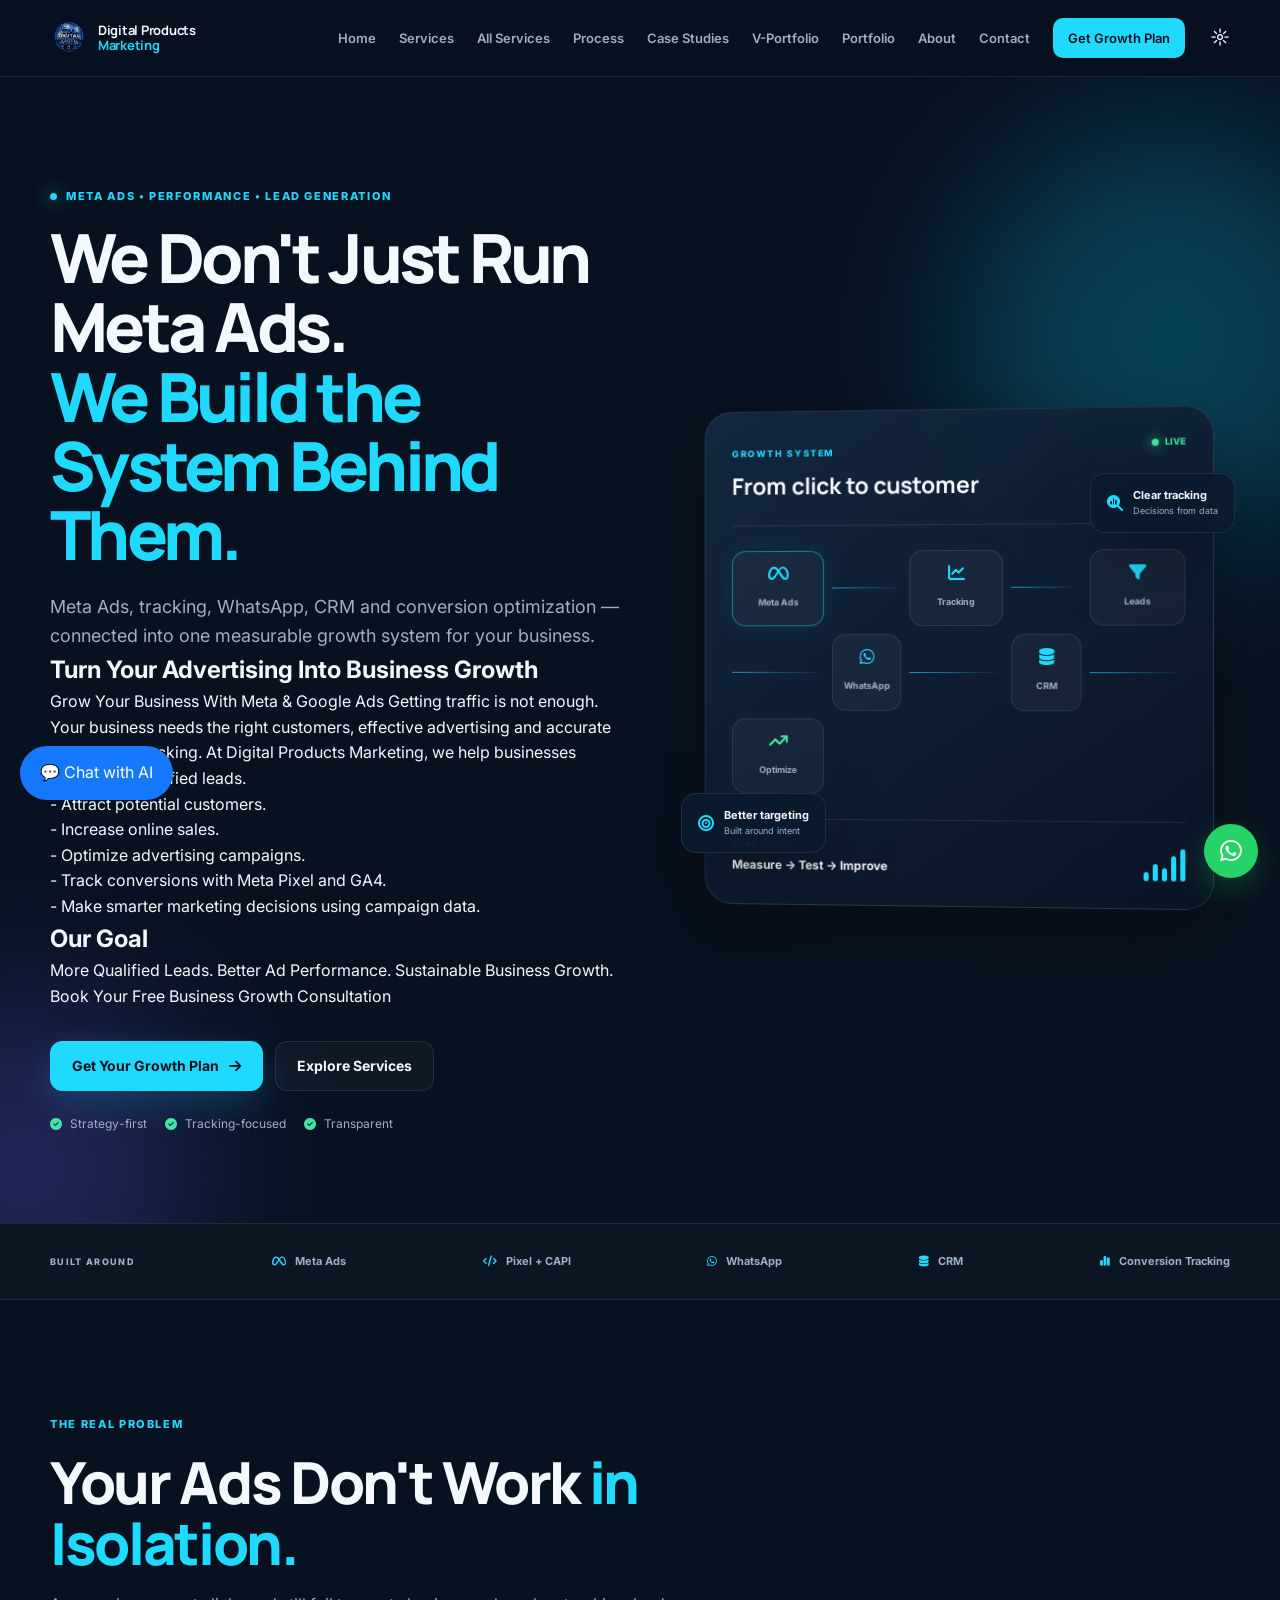
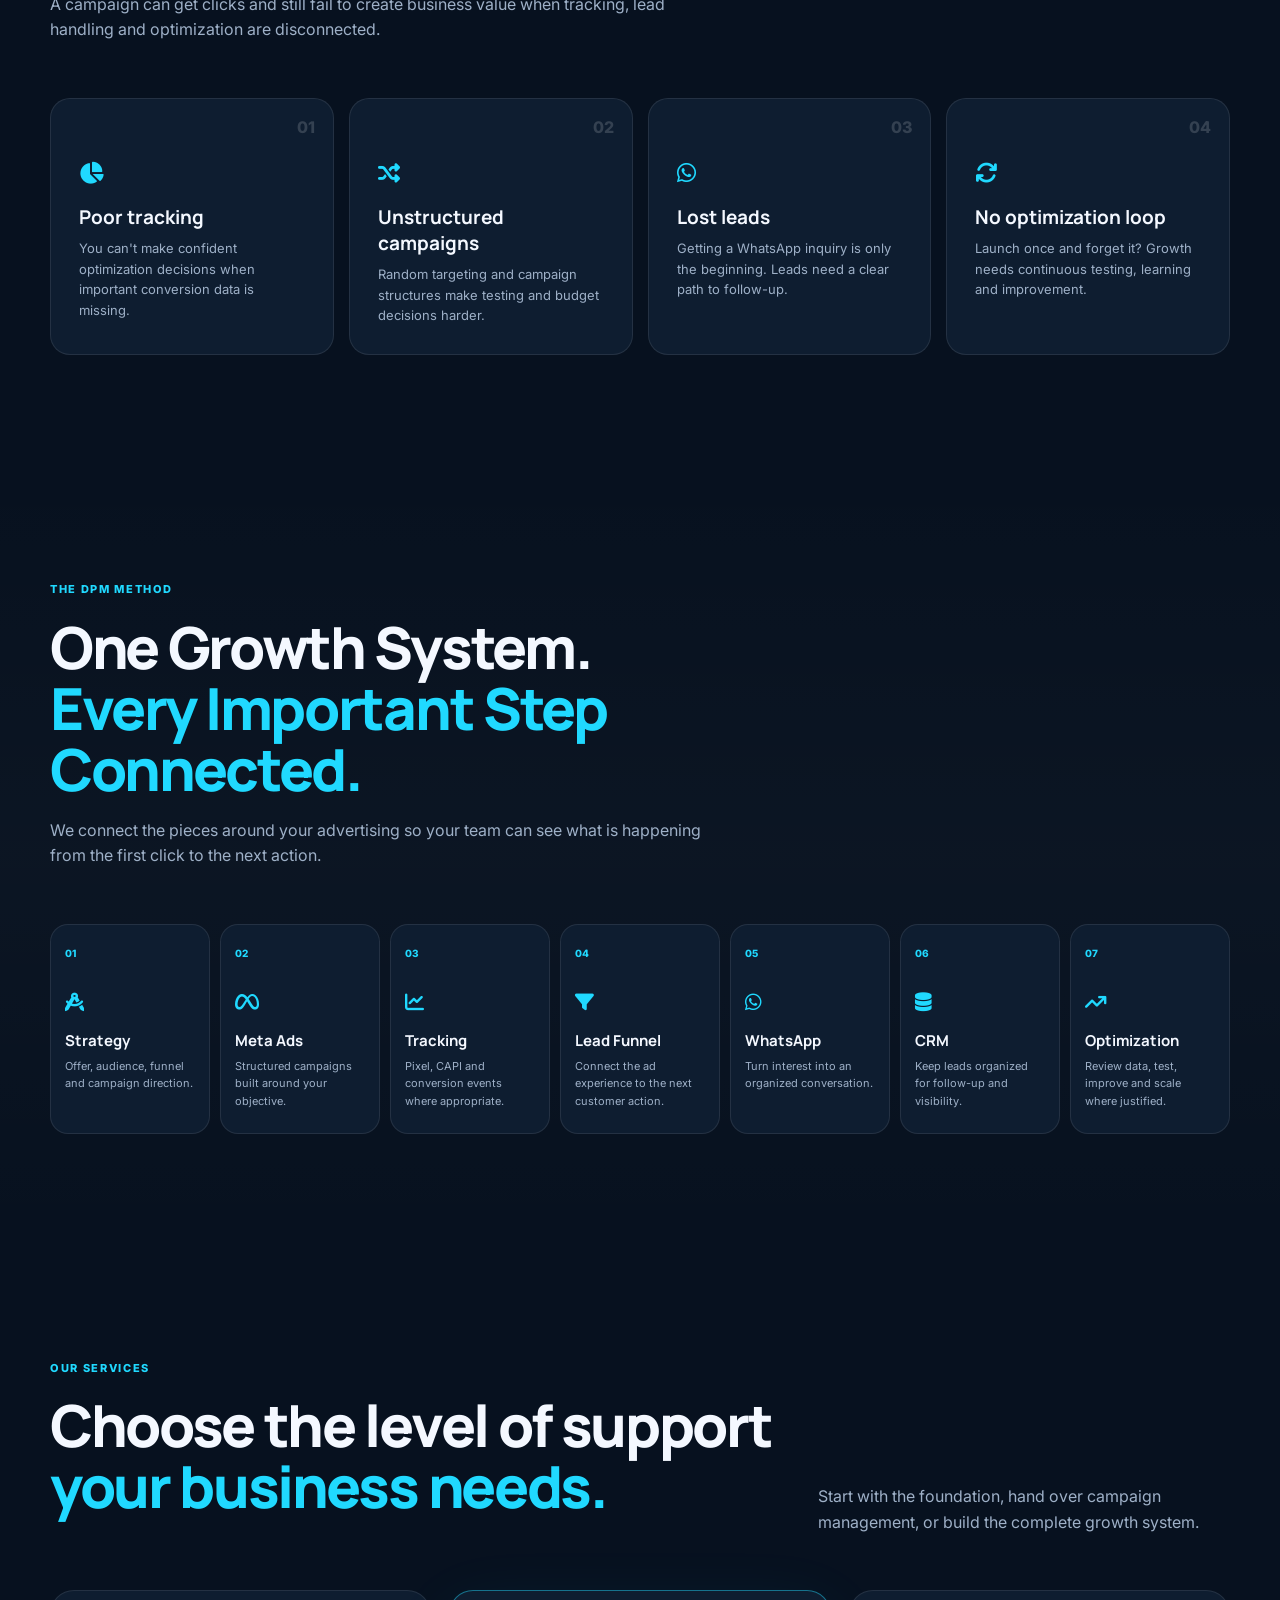
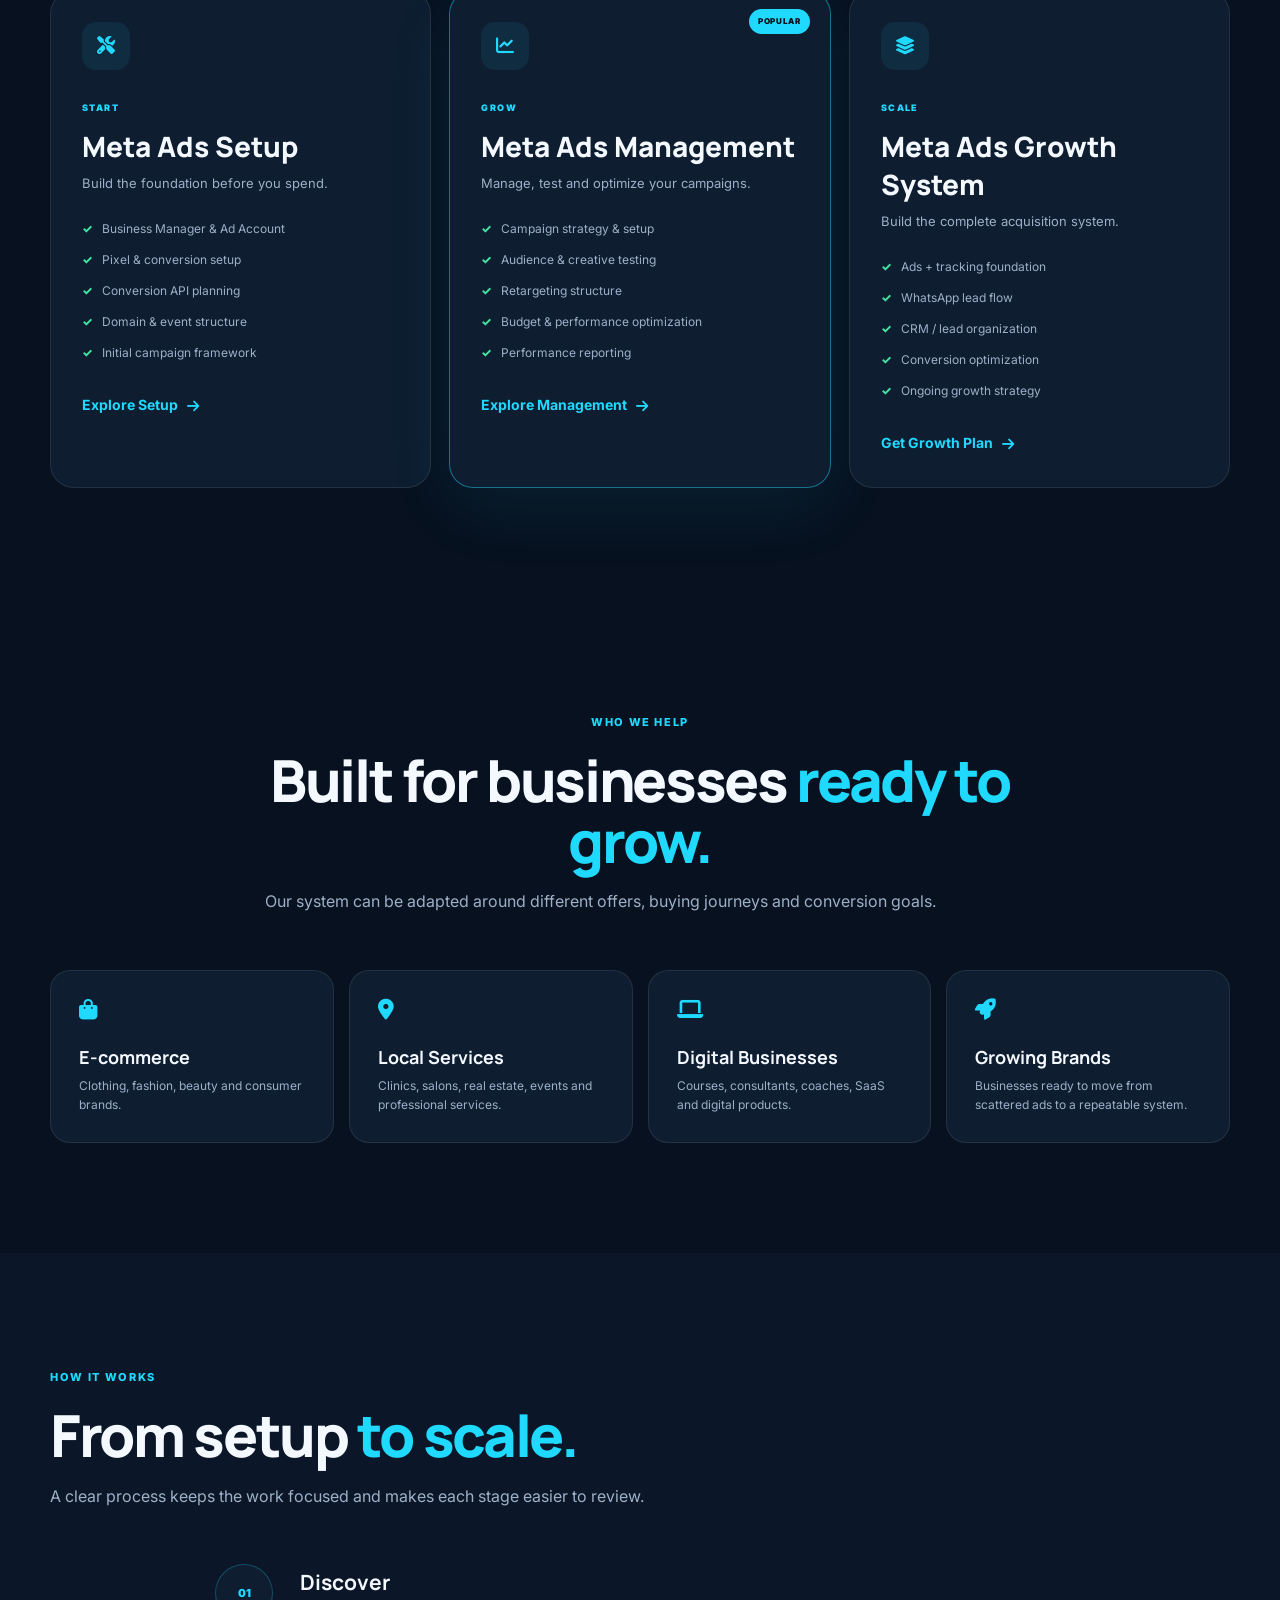
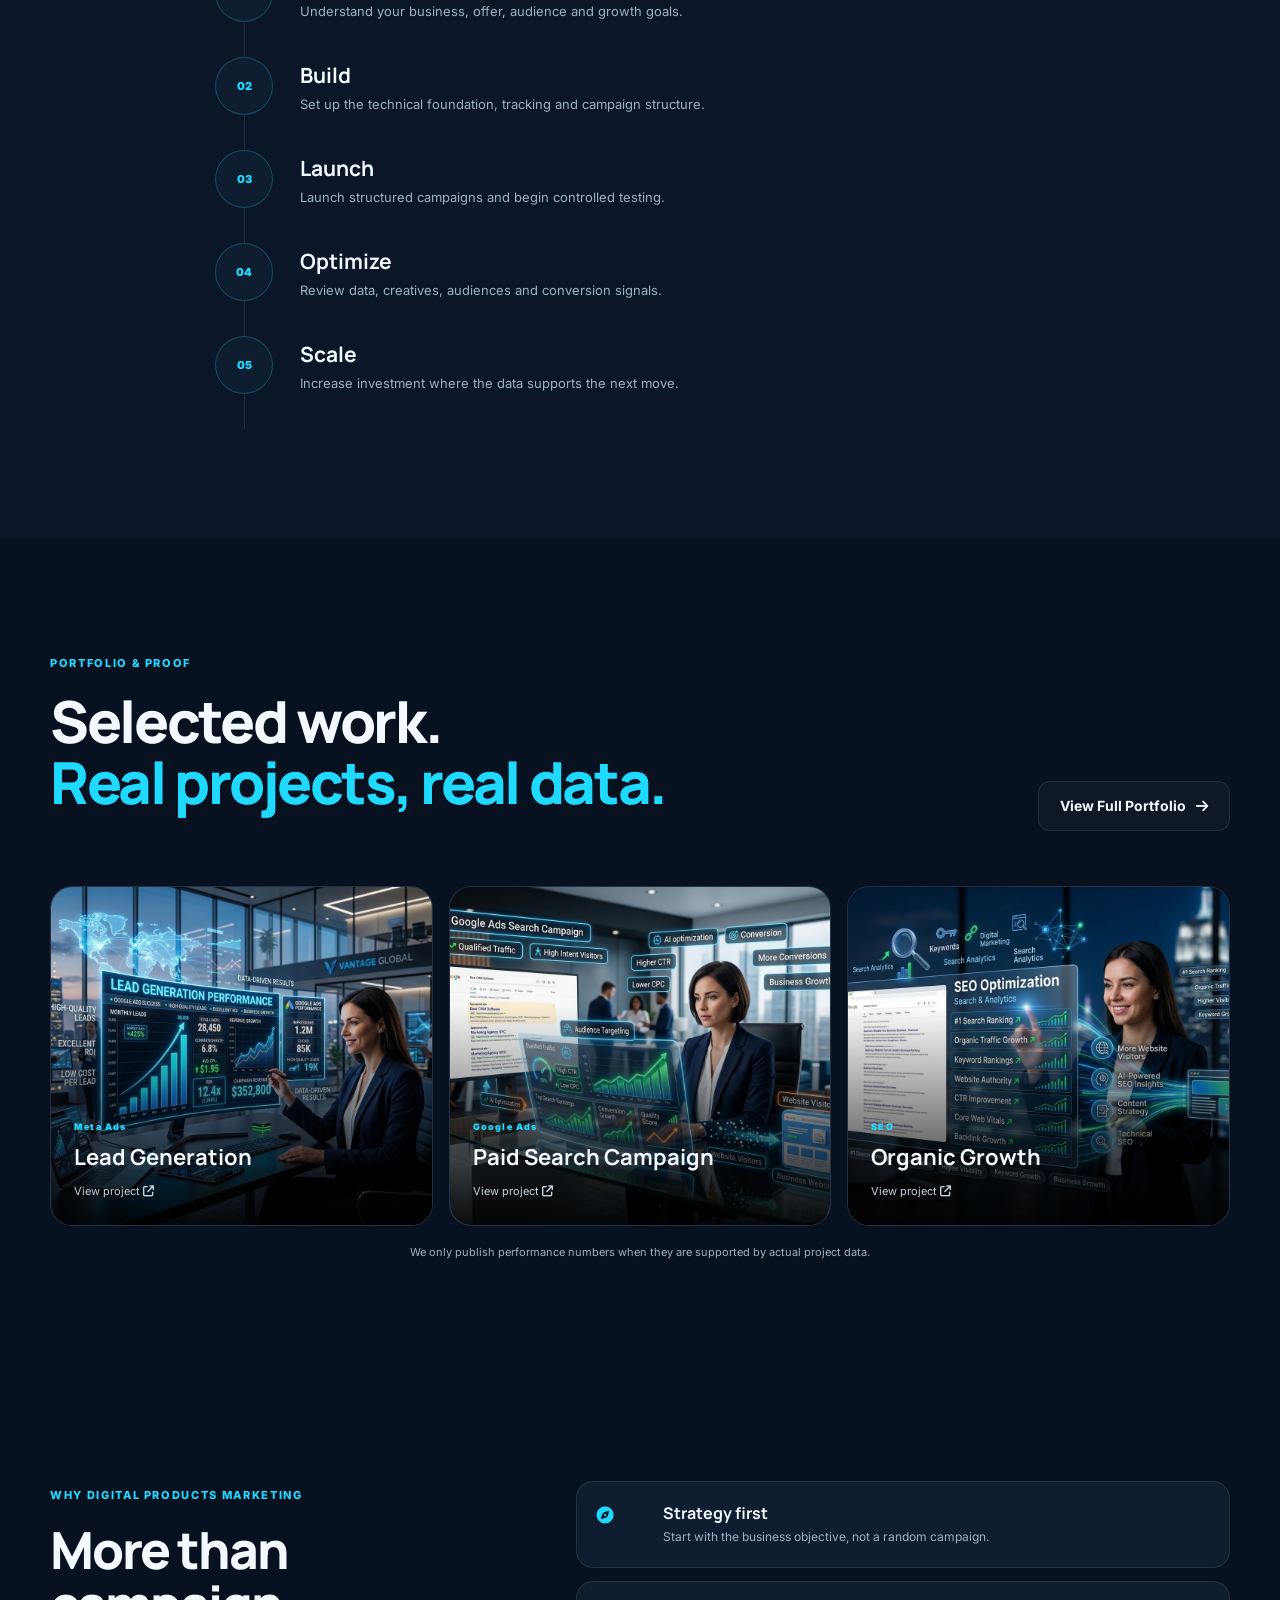
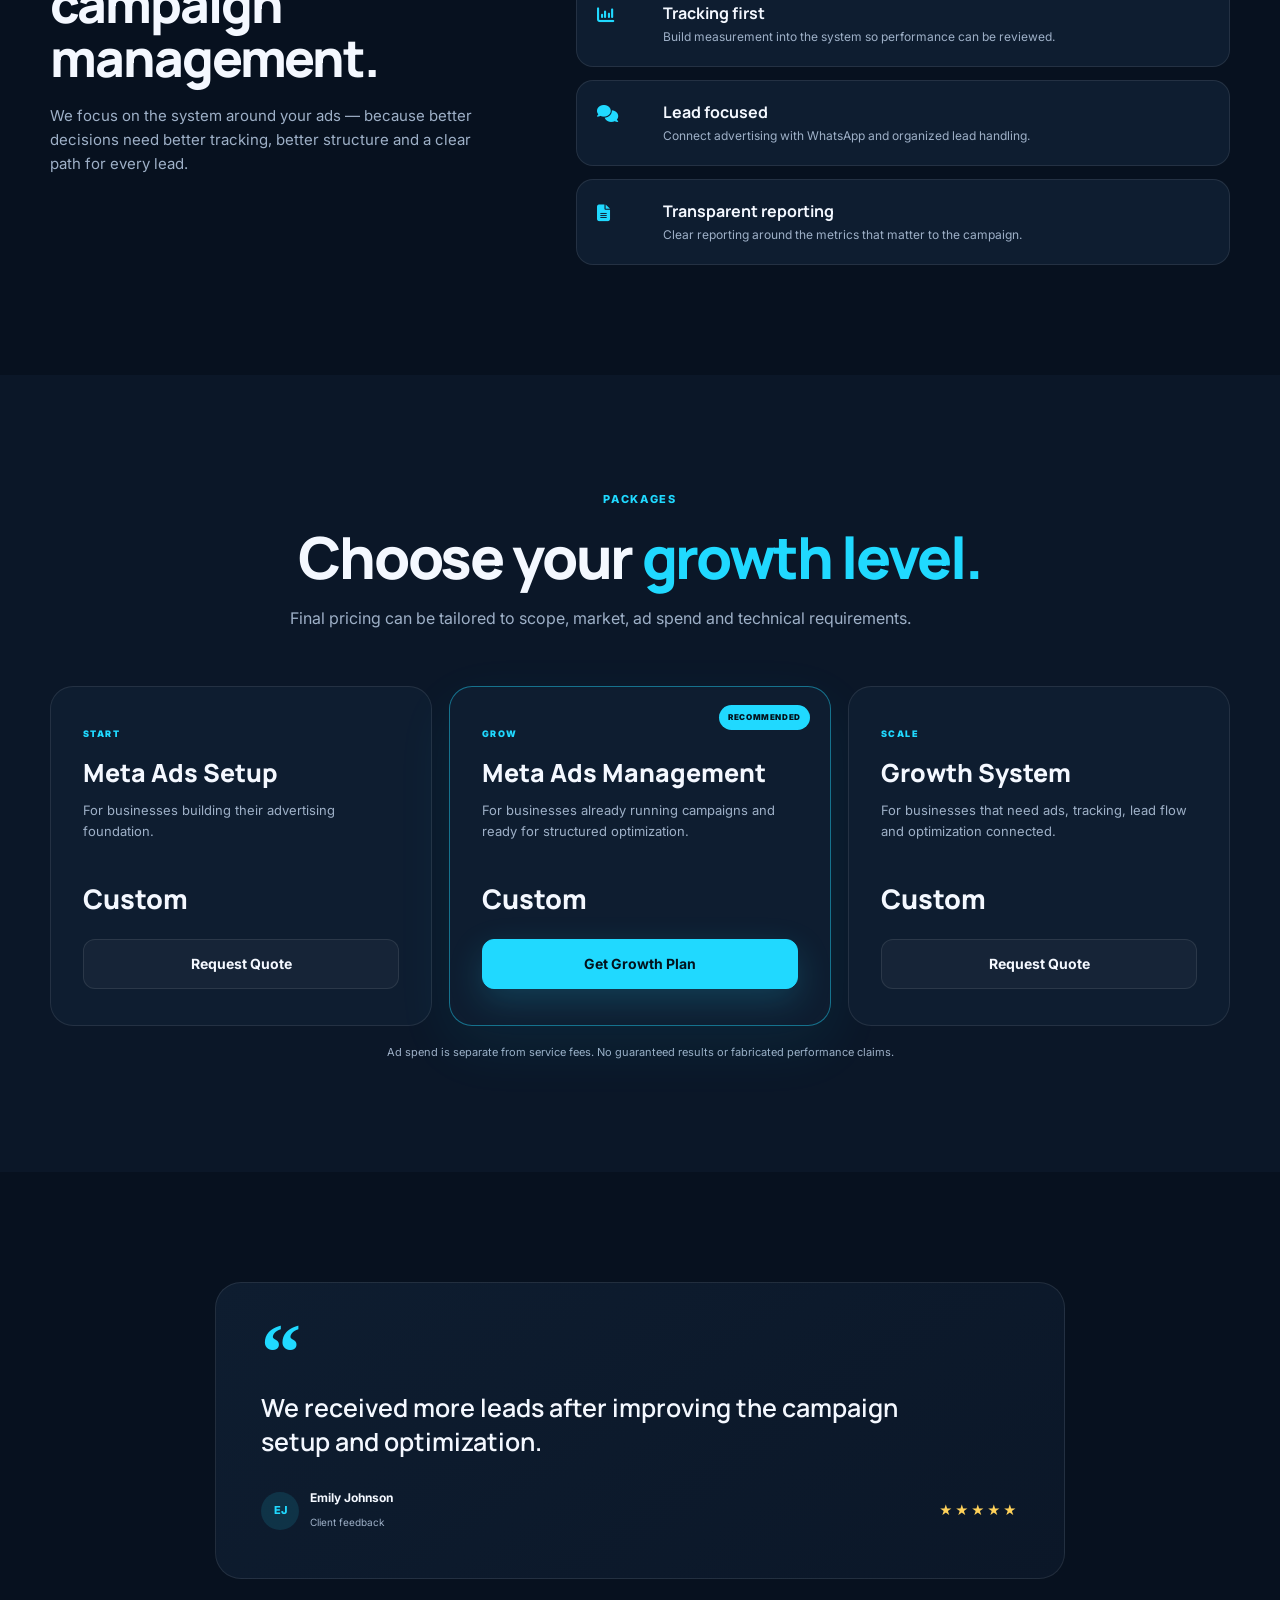
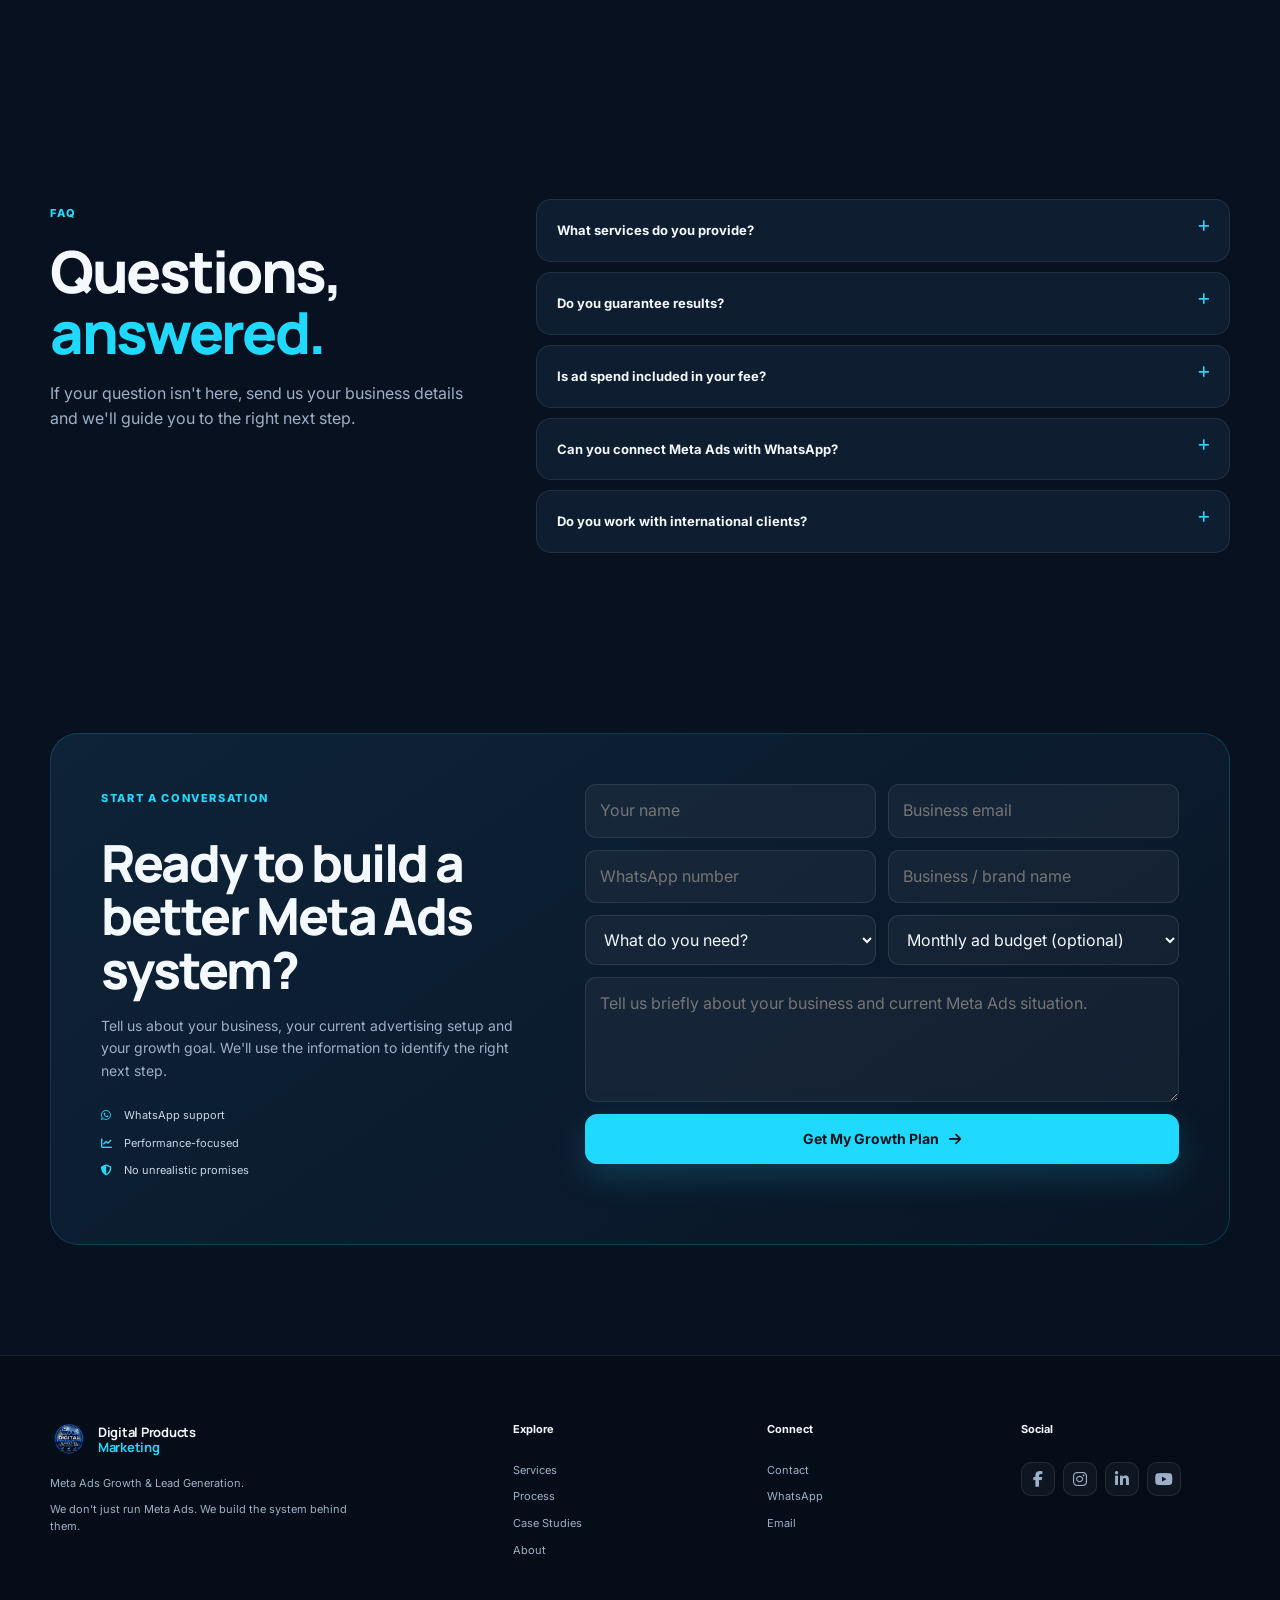
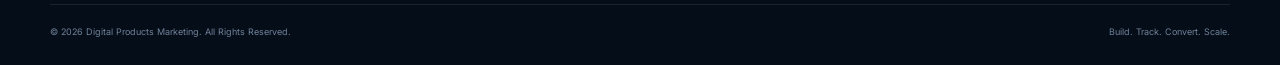
<file: index.html>
<!DOCTYPE html>
<html lang="en">
<head>
  <!-- Google Tag Manager -->
  <script>(function(w,d,s,l,i){w[l]=w[l]||[];w[l].push({'gtm.start':
  new Date().getTime(),event:'gtm.js');var f=d.getElementsByTagName(s)[0],
  j=d.createElement(s),dl=l!='dataLayer'?'&l='+i:'';j.async=true;j.src=
  'https://www.googletagmanager.com/gtm.js?id='+i+dl;f.parentNode.insertBefore(j,f);
  })(window,document,'script','dataLayer','GTM-PGM9TMCH');</script>
  <!-- End Google Tag Manager -->

  <meta charset="UTF-8">
  <meta name="viewport" content="width=device-width, initial-scale=1.0">
<meta name="description" content="Digital Products Marketing helps businesses grow with Meta Ads, Google Ads, SEO, WhatsApp marketing and lead generation systems designed to turn marketing into measurable growth.">
<meta name="robots" content="index, follow">
<meta property="og:type" content="website">
<meta property="og:title" content="Digital Products Marketing | Meta Ads, Google Ads, SEO & Lead Generation">
<meta property="og:description" content="Digital Products Marketing helps businesses grow with Meta Ads, Google Ads, SEO, WhatsApp marketing and lead generation systems designed to turn marketing into measurable growth.">
<meta property="og:url" content="https://digital-products-marketing.pages.dev/">
<meta property="og:site_name" content="Digital Products Marketing">
<meta name="theme-color" content="#07111f">
  <title>Digital Products Marketing | Meta Ads, Google Ads, SEO & Lead Generation</title>
<link rel="canonical" href="https://digital-products-marketing.pages.dev/">




<meta name="twitter:card" content="summary_large_image">
<meta name="twitter:title" content="Digital Products Marketing | Meta Ads Growth & Lead Generation">
<meta name="twitter:description" content="Grow your business with Meta Ads, lead generation and digital marketing solutions.">
<meta name="twitter:image" content="https://mishaqdpm.github.io/Digital-products-marketing-/logo.png">
  <link rel="stylesheet" href="css/style-new.css">
  <link rel="preconnect" href="https://fonts.googleapis.com">
  <link rel="preconnect" href="https://fonts.gstatic.com" crossorigin>
  <link href="https://fonts.googleapis.com/css2?family=Inter:wght@400;500;600;700;800&family=Manrope:wght@500;600;700;800&display=swap" rel="stylesheet">
  <link rel="stylesheet" href="https://cdnjs.cloudflare.com/ajax/libs/font-awesome/6.6.0/css/all.min.css">
<script type="application/ld+json">
{
  "@context": "https://schema.org",
  "@type": "Organization",
  "name": "Digital Products Marketing",
  "url": "https://digital-products-marketing.pages.dev/",
  "description": "Digital marketing services focused on Meta Ads, Google Ads, SEO, WhatsApp marketing and lead generation."
}
</script>
</head>

<body>
  <!-- Google Tag Manager (noscript) -->
  <noscript><iframe src="https://www.googletagmanager.com/ns.html?id=GTM-PGM9TMCH"
  height="0" width="0" style="display:none;visibility:hidden"></iframe></noscript>

  <div id="loader" aria-hidden="true"><div class="spinner"></div></div>

  <header class="site-header" id="top">
    <div class="container nav-wrap">
      <a class="brand" href="index.html" aria-label="Digital Products Marketing home">
        <img src="logo.png" alt="Digital Products Marketing logo">
        <span>Digital Products<br><b>Marketing</b></span>
      </a>

      <button id="menuToggle" class="menu-toggle" aria-label="Open menu" aria-expanded="false">☰</button>

      <nav id="navLinks" class="navbar" aria-label="Primary navigation">
        <a href="index.html">Home</a>
        <a href="#services">Services</a>
        <a href="services.html">All Services</a>
        <a href="#process">Process</a>
        <a href="#case-studies">Case Studies</a>
        <a href="portfolio-video.html">V-Portfolio</a>
        <a href="portfolio.html">Portfolio</a>
        
        <a 
        <a href="about.html">About</a>
        <a href="contact.html">Contact</a>
        <a href="#growth-plan" class="nav-cta">Get Growth Plan</a>
      </nav>

      <button id="theme-toggle" class="theme-toggle" aria-label="Toggle light mode">☼</button>
    </div>
  </header>

  <main>
    <!-- HERO -->
    <section class="hero section-grid">
      <div class="hero-glow glow-one"></div>
      <div class="hero-glow glow-two"></div>
      <div class="container hero-grid">
        <div class="hero-copy reveal">
          <div class="eyebrow"><span></span> META ADS • PERFORMANCE • LEAD GENERATION</div>
          <h1>We Don't Just Run Meta Ads.<br><em>We Build the System Behind Them.</em></h1>
          <p class="hero-lead">Meta Ads, tracking, WhatsApp, CRM and conversion optimization — connected into one measurable growth system for your business.<br><h2>Turn Your Advertising Into Business Growth</h2>

Grow Your Business With Meta & Google Ads

Getting traffic is not enough. Your business needs the right customers, effective advertising and accurate conversion tracking.

At Digital Products Marketing, we help businesses<br>

- Generate qualified leads.<br>
- Attract potential customers.<br>
- Increase online sales.<br>
- Optimize advertising campaigns.<br>
- Track conversions with Meta Pixel and GA4.<br>
- Make smarter marketing decisions using campaign data.<br>

<h2>Our Goal</h2> More Qualified Leads. Better Ad Performance. Sustainable Business Growth.

Book Your Free Business Growth Consultation </p>

          <div class="hero-actions">
            <a href="#growth-plan" class="btn btn-primary">Get Your Growth Plan <i class="fa-solid fa-arrow-right"></i></a>
            <a href="#services" class="btn btn-ghost">Explore Services</a>
          </div>

          <div class="mini-proof">
            <span><i class="fa-solid fa-circle-check"></i> Strategy-first</span>
            <span><i class="fa-solid fa-circle-check"></i> Tracking-focused</span>
            <span><i class="fa-solid fa-circle-check"></i> Transparent</span>
          </div>
        </div>

        <div class="hero-system reveal">
          <div class="system-card">
            <div class="system-top">
              <div>
                <span class="tiny-label">GROWTH SYSTEM</span>
                <h3>From click to customer</h3>
              </div>
              <span class="live-dot"><i></i> LIVE</span>
            </div>

            <div class="system-flow">
              <div class="flow-node active"><i class="fa-brands fa-meta"></i><span>Meta Ads</span></div>
              <div class="flow-line"></div>
              <div class="flow-node"><i class="fa-solid fa-chart-line"></i><span>Tracking</span></div>
              <div class="flow-line"></div>
              <div class="flow-node"><i class="fa-solid fa-filter"></i><span>Leads</span></div>
              <div class="flow-line"></div>
              <div class="flow-node"><i class="fa-brands fa-whatsapp"></i><span>WhatsApp</span></div>
              <div class="flow-line"></div>
              <div class="flow-node"><i class="fa-solid fa-database"></i><span>CRM</span></div>
              <div class="flow-line"></div>
              <div class="flow-node success"><i class="fa-solid fa-arrow-trend-up"></i><span>Optimize</span></div>
            </div>

            <div class="system-footer">
              <div><small>CORE FOCUS</small><strong>Measure → Test → Improve</strong></div>
              <div class="signal"><span></span><span></span><span></span><span></span><span></span></div>
            </div>
          </div>

          <div class="floating-card card-a"><i class="fa-solid fa-bullseye"></i><b>Better targeting</b><small>Built around intent</small></div>
          <div class="floating-card card-b"><i class="fa-solid fa-magnifying-glass-chart"></i><b>Clear tracking</b><small>Decisions from data</small></div>
        </div>
      </div>
    </section>

    <!-- TRUST -->
    <section class="trust-strip">
      <div class="container trust-items">
        <span>BUILT AROUND</span>
        <b><i class="fa-brands fa-meta"></i> Meta Ads</b>
        <b><i class="fa-solid fa-code"></i> Pixel + CAPI</b>
        <b><i class="fa-brands fa-whatsapp"></i> WhatsApp</b>
        <b><i class="fa-solid fa-database"></i> CRM</b>
        <b><i class="fa-solid fa-chart-simple"></i> Conversion Tracking</b>
      </div>
    </section>

    <!-- PROBLEM -->
    <section class="section problem-section">
      <div class="container">
        <div class="section-heading narrow reveal">
          <span class="eyebrow">THE REAL PROBLEM</span>
          <h2>Your Ads Don't Work <span>in Isolation.</span></h2>
          <p>A campaign can get clicks and still fail to create business value when tracking, lead handling and optimization are disconnected.</p>
        </div>

        <div class="problem-grid">
          <article class="problem-card reveal"><span>01</span><i class="fa-solid fa-chart-pie"></i><h3>Poor tracking</h3><p>You can't make confident optimization decisions when important conversion data is missing.</p></article>
          <article class="problem-card reveal"><span>02</span><i class="fa-solid fa-shuffle"></i><h3>Unstructured campaigns</h3><p>Random targeting and campaign structures make testing and budget decisions harder.</p></article>
          <article class="problem-card reveal"><span>03</span><i class="fa-brands fa-whatsapp"></i><h3>Lost leads</h3><p>Getting a WhatsApp inquiry is only the beginning. Leads need a clear path to follow-up.</p></article>
          <article class="problem-card reveal"><span>04</span><i class="fa-solid fa-arrows-rotate"></i><h3>No optimization loop</h3><p>Launch once and forget it? Growth needs continuous testing, learning and improvement.</p></article>
        </div>
      </div>
    </section>

    <!-- GROWTH SYSTEM -->
    <section class="section system-section">
      <div class="container">
        <div class="section-heading reveal">
          <span class="eyebrow">THE DPM METHOD</span>
          <h2>One Growth System.<br><span>Every Important Step Connected.</span></h2>
          <p>We connect the pieces around your advertising so your team can see what is happening from the first click to the next action.</p>
        </div>

        <div class="method-grid">
          <article class="method-card reveal"><div class="step-number">01</div><i class="fa-solid fa-compass-drafting"></i><h3>Strategy</h3><p>Offer, audience, funnel and campaign direction.</p></article>
          <article class="method-card reveal"><div class="step-number">02</div><i class="fa-brands fa-meta"></i><h3>Meta Ads</h3><p>Structured campaigns built around your objective.</p></article>
          <article class="method-card reveal"><div class="step-number">03</div><i class="fa-solid fa-chart-line"></i><h3>Tracking</h3><p>Pixel, CAPI and conversion events where appropriate.</p></article>
          <article class="method-card reveal"><div class="step-number">04</div><i class="fa-solid fa-filter"></i><h3>Lead Funnel</h3><p>Connect the ad experience to the next customer action.</p></article>
          <article class="method-card reveal"><div class="step-number">05</div><i class="fa-brands fa-whatsapp"></i><h3>WhatsApp</h3><p>Turn interest into an organized conversation.</p></article>
          <article class="method-card reveal"><div class="step-number">06</div><i class="fa-solid fa-database"></i><h3>CRM</h3><p>Keep leads organized for follow-up and visibility.</p></article>
          <article class="method-card reveal"><div class="step-number">07</div><i class="fa-solid fa-arrow-trend-up"></i><h3>Optimization</h3><p>Review data, test, improve and scale where justified.</p></article>
        </div>
      </div>
    </section>

    <!-- SERVICES -->
    <section class="section services-section" id="services">
      <div class="container">
        <div class="section-heading split reveal">
          <div><span class="eyebrow">OUR SERVICES</span><h2>Choose the level of support <span>your business needs.</span></h2></div>
          <p>Start with the foundation, hand over campaign management, or build the complete growth system.</p>
        </div>

        <div class="service-grid">
          <article class="service-card reveal">
            <div class="service-icon"><i class="fa-solid fa-screwdriver-wrench"></i></div>
            <span class="service-tag">START</span>
            <h3>Meta Ads Setup</h3>
            <p class="service-lead">Build the foundation before you spend.</p>
            <ul>
              <li>Business Manager & Ad Account</li>
              <li>Pixel & conversion setup</li>
              <li>Conversion API planning</li>
              <li>Domain & event structure</li>
              <li>Initial campaign framework</li>
            </ul>
            <a href="contact.html" class="text-link">Explore Setup <i class="fa-solid fa-arrow-right"></i></a>
          </article>

          <article class="service-card featured reveal">
            <div class="popular">POPULAR</div>
            <div class="service-icon"><i class="fa-solid fa-chart-line"></i></div>
            <span class="service-tag">GROW</span>
            <h3>Meta Ads Management</h3>
            <p class="service-lead">Manage, test and optimize your campaigns.</p>
            <ul>
              <li>Campaign strategy & setup</li>
              <li>Audience & creative testing</li>
              <li>Retargeting structure</li>
              <li>Budget & performance optimization</li>
              <li>Performance reporting</li>
            </ul>
            <a href="contact.html" class="text-link">Explore Management <i class="fa-solid fa-arrow-right"></i></a>
          </article>

          <article class="service-card reveal">
            <div class="service-icon"><i class="fa-solid fa-layer-group"></i></div>
            <span class="service-tag">SCALE</span>
            <h3>Meta Ads Growth System</h3>
            <p class="service-lead">Build the complete acquisition system.</p>
            <ul>
              <li>Ads + tracking foundation</li>
              <li>WhatsApp lead flow</li>
              <li>CRM / lead organization</li>
              <li>Conversion optimization</li>
              <li>Ongoing growth strategy</li>
            </ul>
            <a href="#growth-plan" class="text-link">Get Growth Plan <i class="fa-solid fa-arrow-right"></i></a>
          </article>
        </div>
      </div>
    </section>

    <!-- WHO WE HELP -->
    <section class="section audience-section">
      <div class="container">
        <div class="section-heading center reveal">
          <span class="eyebrow">WHO WE HELP</span>
          <h2>Built for businesses <span>ready to grow.</span></h2>
          <p>Our system can be adapted around different offers, buying journeys and conversion goals.</p>
        </div>

        <div class="audience-grid">
          <article class="audience-card reveal"><i class="fa-solid fa-bag-shopping"></i><h3>E-commerce</h3><p>Clothing, fashion, beauty and consumer brands.</p></article>
          <article class="audience-card reveal"><i class="fa-solid fa-location-dot"></i><h3>Local Services</h3><p>Clinics, salons, real estate, events and professional services.</p></article>
          <article class="audience-card reveal"><i class="fa-solid fa-laptop"></i><h3>Digital Businesses</h3><p>Courses, consultants, coaches, SaaS and digital products.</p></article>
          <article class="audience-card reveal"><i class="fa-solid fa-rocket"></i><h3>Growing Brands</h3><p>Businesses ready to move from scattered ads to a repeatable system.</p></article>
        </div>
      </div>
    </section>

    <!-- PROCESS -->
    <section class="section process-section" id="process">
      <div class="container">
        <div class="section-heading reveal">
          <span class="eyebrow">HOW IT WORKS</span>
          <h2>From setup <span>to scale.</span></h2>
          <p>A clear process keeps the work focused and makes each stage easier to review.</p>
        </div>

        <div class="timeline">
          <div class="timeline-item reveal"><span>01</span><div><h3>Discover</h3><p>Understand your business, offer, audience and growth goals.</p></div></div>
          <div class="timeline-item reveal"><span>02</span><div><h3>Build</h3><p>Set up the technical foundation, tracking and campaign structure.</p></div></div>
          <div class="timeline-item reveal"><span>03</span><div><h3>Launch</h3><p>Launch structured campaigns and begin controlled testing.</p></div></div>
          <div class="timeline-item reveal"><span>04</span><div><h3>Optimize</h3><p>Review data, creatives, audiences and conversion signals.</p></div></div>
          <div class="timeline-item reveal"><span>05</span><div><h3>Scale</h3><p>Increase investment where the data supports the next move.</p></div></div>
        </div>
      </div>
    </section>

    <!-- CASE STUDIES -->
    <section class="section cases-section" id="case-studies">
      <div class="container">
        <div class="section-heading split reveal">
          <div><span class="eyebrow">PORTFOLIO & PROOF</span><h2>Selected work.<br><span>Real projects, real data.</span></h2></div>
          <a href="portfolio.html" class="btn btn-ghost">View Full Portfolio <i class="fa-solid fa-arrow-right"></i></a>
        </div>

        <div class="case-grid">
          <a class="case-card reveal" href="https://www.instagram.com/reel/DcQjYZECYiP/?igsi=MWgwbzVmcmh4bGdjZA==" target="_blank" rel="noopener">
            <img src="Leads_ROI.jpg" alt="Meta Ads lead generation project">
            <div class="case-overlay"><span>Meta Ads</span><h3>Lead Generation</h3><small>View project <i class="fa-solid fa-arrow-up-right-from-square"></i></small></div>
          </a>
          <a class="case-card reveal" href="https://www.facebook.com/share/r/1DCNvLfMP5/" target="_blank" rel="noopener">
            <img src="Google_Ads.jpg" alt="Google Ads project">
            <div class="case-overlay"><span>Google Ads</span><h3>Paid Search Campaign</h3><small>View project <i class="fa-solid fa-arrow-up-right-from-square"></i></small></div>
          </a>
          <a class="case-card reveal" href="https://www.facebook.com/share/r/1CwZwTnkvC/" target="_blank" rel="noopener">
            <img src="Seo.jpg" alt="SEO project">
            <div class="case-overlay"><span>SEO</span><h3>Organic Growth</h3><small>View project <i class="fa-solid fa-arrow-up-right-from-square"></i></small></div>
          </a>
        </div>

        <p class="proof-note">We only publish performance numbers when they are supported by actual project data.</p>
      </div>
    </section>

    <!-- WHY US -->
    <section class="section why-section">
      <div class="container why-grid">
        <div class="why-copy reveal">
          <span class="eyebrow">WHY DIGITAL PRODUCTS MARKETING</span>
          <h2>More than campaign management.</h2>
          <p>We focus on the system around your ads — because better decisions need better tracking, better structure and a clear path for every lead.</p>
        </div>
        <div class="why-list">
          <div class="why-item reveal"><i class="fa-solid fa-compass"></i><div><h3>Strategy first</h3><p>Start with the business objective, not a random campaign.</p></div></div>
          <div class="why-item reveal"><i class="fa-solid fa-chart-column"></i><div><h3>Tracking first</h3><p>Build measurement into the system so performance can be reviewed.</p></div></div>
          <div class="why-item reveal"><i class="fa-solid fa-comments"></i><div><h3>Lead focused</h3><p>Connect advertising with WhatsApp and organized lead handling.</p></div></div>
          <div class="why-item reveal"><i class="fa-solid fa-file-lines"></i><div><h3>Transparent reporting</h3><p>Clear reporting around the metrics that matter to the campaign.</p></div></div>
        </div>
      </div>
    </section>

    <!-- PACKAGES -->
    <section class="section pricing-section" id="pricing">
      <div class="container">
        <div class="section-heading center reveal">
          <span class="eyebrow">PACKAGES</span>
          <h2>Choose your <span>growth level.</span></h2>
          <p>Final pricing can be tailored to scope, market, ad spend and technical requirements.</p>
        </div>

        <div class="pricing-grid">
          <article class="price-card reveal">
            <span class="service-tag">START</span><h3>Meta Ads Setup</h3><p>For businesses building their advertising foundation.</p>
            <div class="price-placeholder">Custom</div>
            <a href="#growth-plan" class="btn btn-ghost">Request Quote</a>
          </article>
          <article class="price-card featured reveal">
            <div class="popular">RECOMMENDED</div><span class="service-tag">GROW</span><h3>Meta Ads Management</h3><p>For businesses already running campaigns and ready for structured optimization.</p>
            <div class="price-placeholder">Custom</div>
            <a href="#growth-plan" class="btn btn-primary">Get Growth Plan</a>
          </article>
          <article class="price-card reveal">
            <span class="service-tag">SCALE</span><h3>Growth System</h3><p>For businesses that need ads, tracking, lead flow and optimization connected.</p>
            <div class="price-placeholder">Custom</div>
            <a href="#growth-plan" class="btn btn-ghost">Request Quote</a>
          </article>
        </div>
        <p class="pricing-note">Ad spend is separate from service fees. No guaranteed results or fabricated performance claims.</p>
      </div>
    </section>

    <!-- TESTIMONIAL -->
    <section class="section testimonial-section">
      <div class="container">
        <div class="testimonial-card reveal">
          <div class="quote-mark">“</div>
          <p>We received more leads after improving the campaign setup and optimization.</p>
          <div class="testimonial-author"><span class="avatar">EJ</span><div><strong>Emily Johnson</strong><small>Client feedback</small></div><div class="stars">★★★★★</div></div>
        </div>
      </div>
    </section>

    <!-- FAQ -->
    <section class="section faq-section" id="faq">
      <div class="container faq-grid">
        <div class="section-heading reveal"><span class="eyebrow">FAQ</span><h2>Questions, <span>answered.</span></h2><p>If your question isn't here, send us your business details and we'll guide you to the right next step.</p></div>
        <div class="faq-list">
          <div class="faq-box reveal"><button type="button"><span>What services do you provide?</span><i class="fa-solid fa-plus"></i></button><p>We focus on Meta Ads setup, Meta Ads management, tracking, WhatsApp lead generation, CRM and the complete Meta Ads Growth System.</p></div>
          <div class="faq-box reveal"><button type="button"><span>Do you guarantee results?</span><i class="fa-solid fa-plus"></i></button><p>No. Advertising performance depends on the offer, market, creative, budget, tracking and customer journey. We focus on structured testing and optimization rather than unrealistic guarantees.</p></div>
          <div class="faq-box reveal"><button type="button"><span>Is ad spend included in your fee?</span><i class="fa-solid fa-plus"></i></button><p>No. Your advertising budget is separate from our service fee.</p></div>
          <div class="faq-box reveal"><button type="button"><span>Can you connect Meta Ads with WhatsApp?</span><i class="fa-solid fa-plus"></i></button><p>Yes. Where appropriate, we can structure click-to-WhatsApp campaigns and connect the lead flow with an organized follow-up process.</p></div>
          <div class="faq-box reveal"><button type="button"><span>Do you work with international clients?</span><i class="fa-solid fa-plus"></i></button><p>Yes. We can structure services for both Pakistan-based and international businesses depending on scope and requirements.</p></div>
        </div>
      </div>
    </section>

    <!-- GROWTH PLAN FORM -->
    <section class="section growth-plan-section" id="growth-plan">
      <div class="container">
        <div class="growth-box">
          <div class="growth-copy reveal">
            <span class="eyebrow">START A CONVERSATION</span>
            <h2>Ready to build a better Meta Ads system?</h2>
            <p>Tell us about your business, your current advertising setup and your growth goal. We'll use the information to identify the right next step.</p>
            <div class="contact-points">
              <span><i class="fa-brands fa-whatsapp"></i> WhatsApp support</span>
              <span><i class="fa-solid fa-chart-line"></i> Performance-focused</span>
              <span><i class="fa-solid fa-shield-halved"></i> No unrealistic promises</span>
            </div>
          </div>

          <form class="leadForm growth-form reveal">
            <input type="text" name="name" placeholder="Your name" required>
            <input type="email" name="email" placeholder="Business email" required>
            <input type="tel" name="phone" placeholder="WhatsApp number" required>
            <input type="text" name="company" placeholder="Business / brand name">
            <select name="service" required>
              <option value="">What do you need?</option>
              <option>Meta Ads Setup</option>
              <option>Meta Ads Management</option>
              <option>Meta Ads Growth System</option>
              <option>Tracking / Pixel / CAPI</option>
              <option>WhatsApp / CRM Lead System</option>
            </select>
            <select name="budget">
              <option value="">Monthly ad budget (optional)</option>
              <option>Under PKR 50,000</option>
              <option>PKR 50,000 – 200,000</option>
              <option>PKR 200,000+</option>
              <option>$1,000 – $5,000</option>
              <option>$5,000+</option>
            </select>
            <textarea name="message" placeholder="Tell us briefly about your business and current Meta Ads situation." required></textarea>
            <button class="btn btn-primary" type="submit">Get My Growth Plan <i class="fa-solid fa-arrow-right"></i></button>
            <p class="form-status" aria-live="polite"></p>
          </form>
        </div>
      </div>
    </section>
  </main>

  <a href="https://wa.me/923164739742?text=Hello%2C%20I%27d%20like%20to%20discuss%20Meta%20Ads%20for%20my%20business." class="whatsapp" target="_blank" rel="noopener" aria-label="Chat on WhatsApp"><i class="fa-brands fa-whatsapp"></i></a>

  <footer class="footer">
    <div class="container footer-grid">
      <div>
        <a class="brand footer-brand" href="index.html"><img src="logo.png" alt=""><span>Digital Products<br><b>Marketing</b></span></a>
        <p>Meta Ads Growth & Lead Generation.</p>
        <p class="footer-tagline">We don't just run Meta Ads. We build the system behind them.</p>
      </div>
      <div><h4>Explore</h4><a href="#services">Services</a><a href="#process">Process</a><a href="#case-studies">Case Studies</a><a href="about.html">About</a></div>
      <div><h4>Connect</h4><a href="contact.html">Contact</a><a href="https://wa.me/923164739742" target="_blank" rel="noopener">WhatsApp</a><a href="mailto:fzzewers@gmail.com">Email</a></div>
      <div><h4>Social</h4><div class="social-links">
        <a href="https://www.facebook.com/profile.php?id=61589215370612" target="_blank" rel="noopener" aria-label="Facebook"><i class="fab fa-facebook-f"></i></a>
        <a href="https://www.instagram.com/mishaq222666" target="_blank" rel="noopener" aria-label="Instagram"><i class="fab fa-instagram"></i></a>
        <a href="https://www.linkedin.com/in/digital-products-marketing-365619421" target="_blank" rel="noopener" aria-label="LinkedIn"><i class="fab fa-linkedin-in"></i></a>
        <a href="https://youtube.com/@digital.products.marketing" target="_blank" rel="noopener" aria-label="YouTube"><i class="fab fa-youtube"></i></a>
      </div></div>
    </div>
    <div class="container footer-bottom"><span>© 2026 Digital Products Marketing. All Rights Reserved.</span><span>Build. Track. Convert. Scale.</span></div>
  </footer>

  <script src="js/script-new.js"></script>

  
<!-- AI Live Chat Button -->
<div id="ai-chat-button" onclick="toggleAIChat()">
  💬 Chat with AI
</div>

<!-- AI Chat Window -->
<div id="ai-chat-window">
  <div class="ai-chat-header">
    Digital Products Marketing
    <button onclick="toggleAIChat()">×</button>
  </div>

  <div id="ai-chat-messages">
    <p>Assalam-o-Alaikum! How can I help you today?</p>
  </div>

 
<div class="ai-chat-input">
  <input
    type="text"
    id="ai-message"
    placeholder="Type your message..."
  />

  <button onclick="sendAIMessage()">Send</button>

  <button id="ai-voice-button" onclick="startVoiceChat()">
    🎤 Speak
  </button>
</div>

</div>

<style>
#ai-chat-button {
  position: fixed;
  bottom: 100px;
  left: 20px;
  right: auto;
  background: #1677ff;
  color: white;
  padding: 14px 20px;
  border-radius: 30px;
  cursor: pointer;
  z-index: 9999;
}
#ai-chat-window {
  display: none;
  position: fixed;
  bottom: 100px;
  left: 20px;
  right: auto;
  width: 320px;
  height: 400px;
  background: white;
  border: 1px solid #ddd;
  border-radius: 12px;
  z-index: 9999;
  overflow: hidden;
}
.ai-chat-header {
  background: #1677ff;
  color: white;
  padding: 15px;
}
.ai-chat-header button {
  float: right;
}
#ai-chat-messages {
  height: 280px;
  padding: 12px;
  overflow-y: auto;
  color: #222;
}
.ai-chat-input {
  display: flex;
  padding: 8px;
}
.ai-chat-input input {
  width: 75%;
  padding: 8px;
}
</style>


<script>
function toggleAIChat() {
  const chat = document.getElementById("ai-chat-window");
  chat.style.display =
    chat.style.display === "block" ? "none" : "block";
}

// AI jawab ko awaaz mein sunana
function speakAI(text) {
  if (!("speechSynthesis" in window)) {
    console.log("Text-to-Speech is not supported.");
    return;
  }

  const speech = window.speechSynthesis;

  // Purani speech band karein
  speech.cancel();

  const answer = String(text || "").trim();
  if (!answer) return;

  const utterance = new SpeechSynthesisUtterance(answer);

  // Urdu script ya English detect karein
  const isUrdu = /[\u0600-\u06FF]/.test(answer);

  utterance.lang = isUrdu ? "ur-PK" : "en-US";
  utterance.rate = 1;
  utterance.pitch = 1;

  const voices = speech.getVoices();

  const selectedVoice = voices.find(voice =>
    voice.lang.toLowerCase().startsWith(
      isUrdu ? "ur" : "en"
    )
  );

  if (selectedVoice) {
    utterance.voice = selectedVoice;
  }

  speech.speak(utterance);
}

async function sendAIMessage() {
  const input = document.getElementById("ai-message");
  const message = input.value.trim();

  if (!message) return;

  const messages = document.getElementById("ai-chat-messages");

  const userMessage = document.createElement("p");
  userMessage.textContent = "You: " + message;
  messages.appendChild(userMessage);

  input.value = "";

  const loading = document.createElement("p");
  loading.textContent = "AI is typing...";
  messages.appendChild(loading);

  try {
    const response = await fetch("/api/chat", {
      method: "POST",
      headers: {
        "Content-Type": "application/json"
      },
      body: JSON.stringify({
        message: message
      })
    });

    const result = await response.json();

    if (!response.ok || !result.success) {
      throw new Error("AI connection failed");
    }

    loading.textContent = "AI: " + result.answer;

    // AI ka jawab automatically bolna
    speakAI(result.answer);

  } catch (error) {
    loading.textContent =
      "Sorry, connection problem. Please try again.";
  }
}

function startVoiceChat() {
  const SpeechRecognition =
    window.SpeechRecognition ||
    window.webkitSpeechRecognition;

  if (!SpeechRecognition) {
    alert("Voice recognition is not supported. Please use Google Chrome.");
    return;
  }

  const recognition = new SpeechRecognition();

  recognition.lang = "en-US";
  recognition.continuous = false;
  recognition.interimResults = false;

  recognition.onstart = function () {
    document.getElementById("ai-voice-button").textContent =
      "🎤 Listening...";
  };

  recognition.onresult = function (event) {
    const spokenMessage =
      event.results[0][0].transcript;

    document.getElementById("ai-message").value =
      spokenMessage;

    sendAIMessage();
  };

  recognition.onerror = function () {
    alert("Microphone error. Please allow microphone access.");
  };

  recognition.onend = function () {
    document.getElementById("ai-voice-button").textContent =
      "🎤 Speak";
  };

  recognition.start();
}
</script>

</body>
</html>
</file>
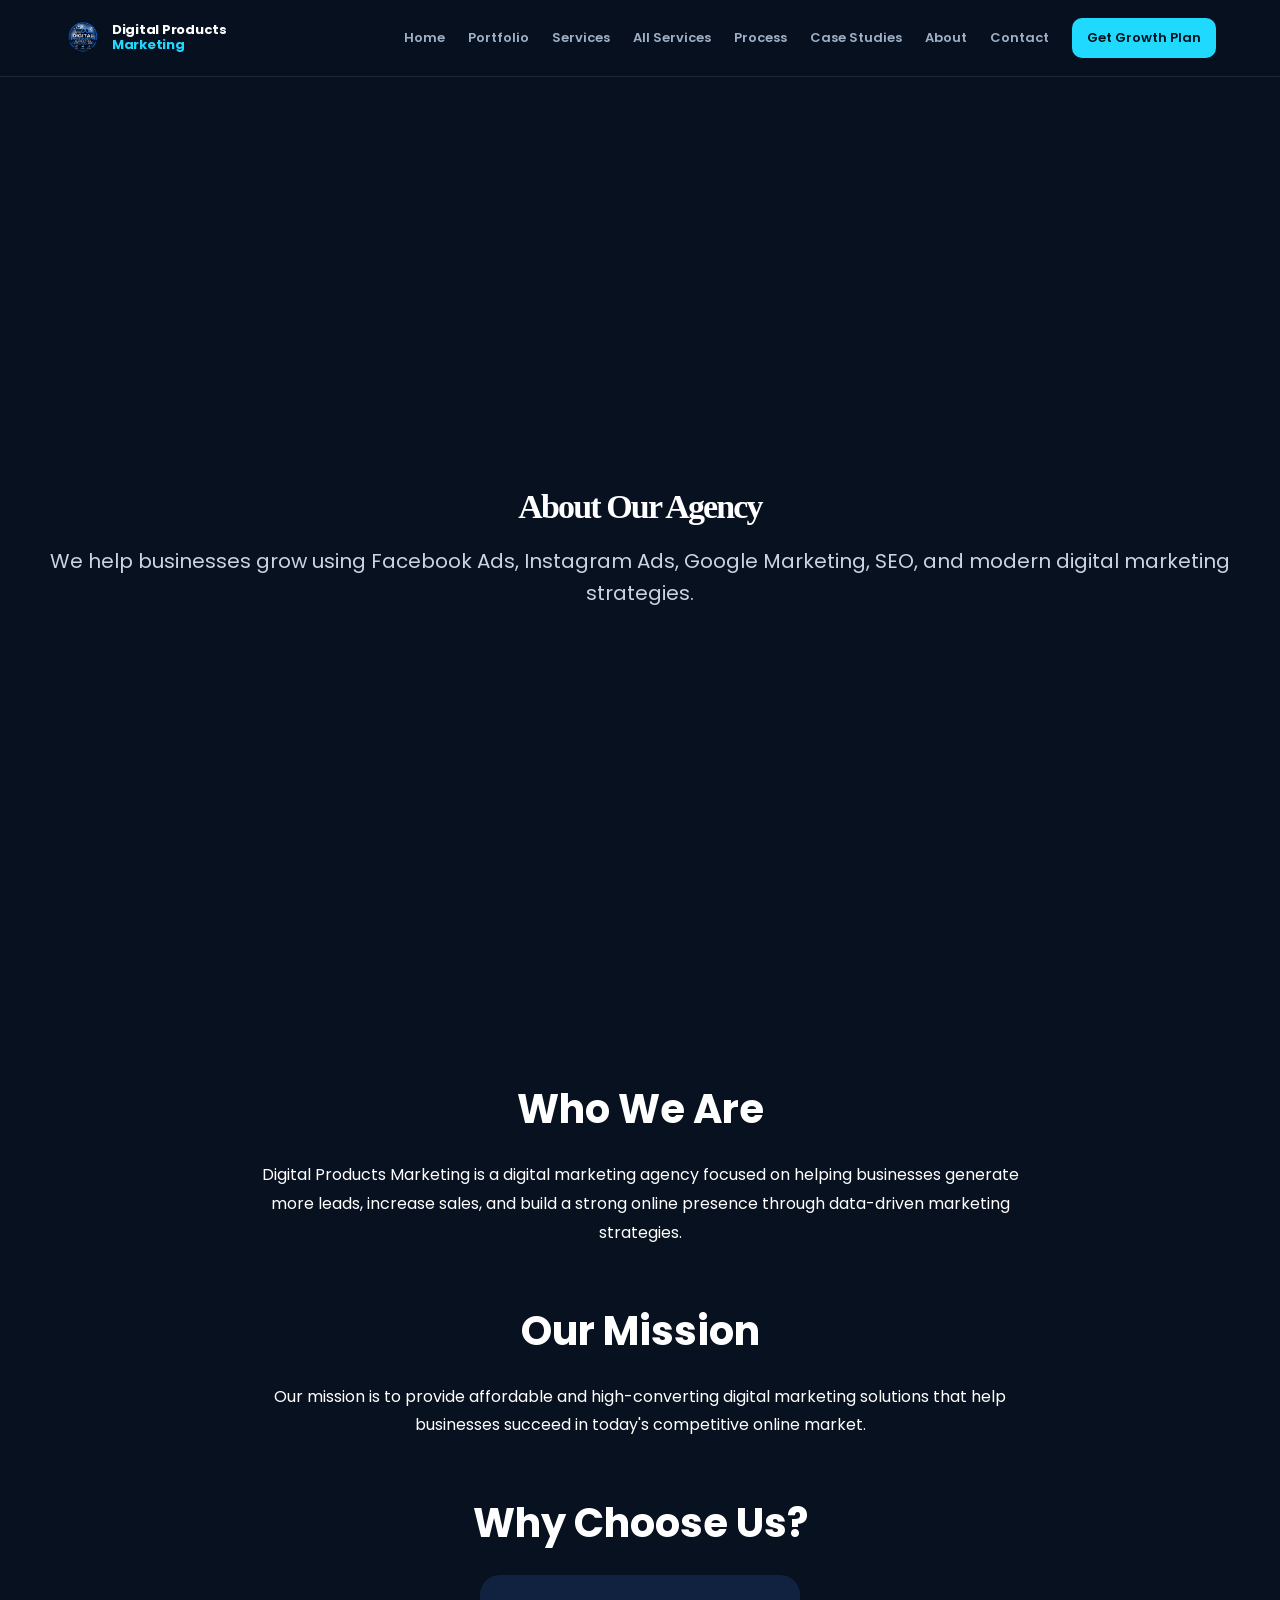
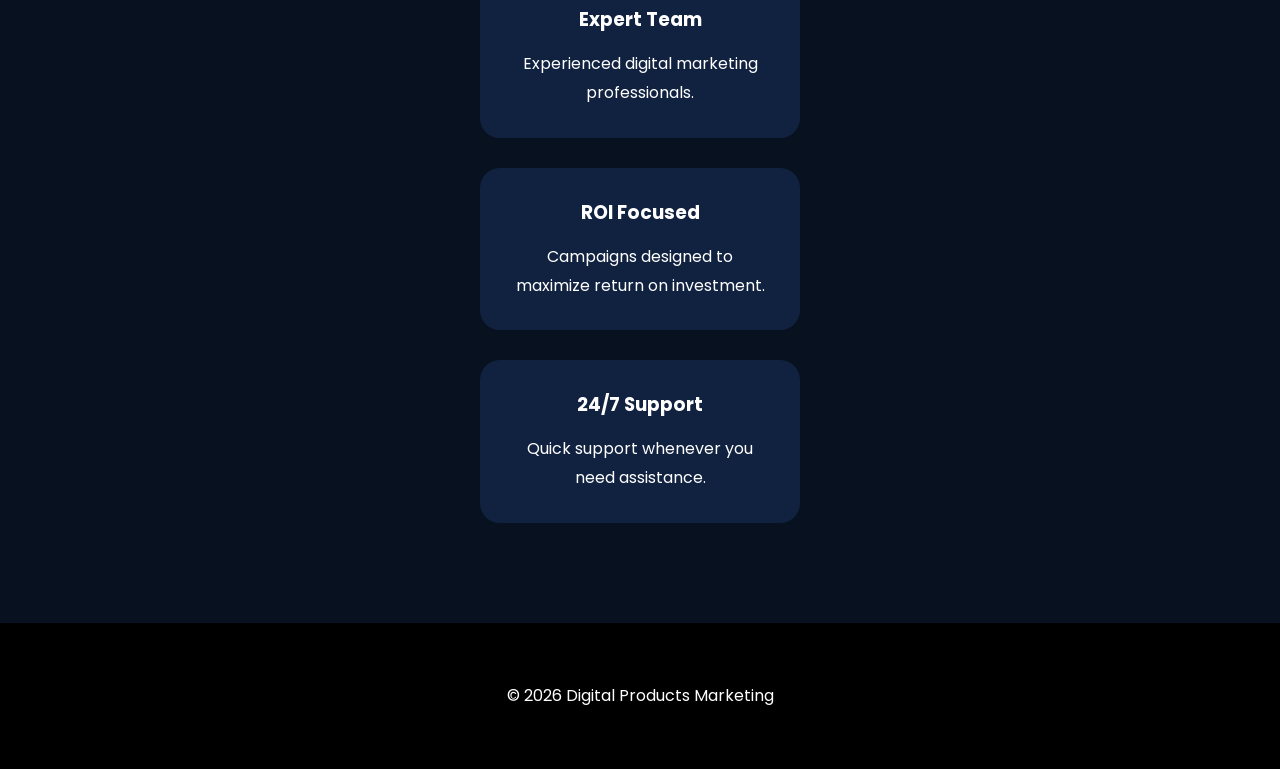
<file: about.html>
<!DOCTYPE html>
<html lang="en">
<head>
    <!-- Google Tag Manager -->
<script>(function(w,d,s,l,i){w[l]=w[l]||[];w[l].push({'gtm.start':
new Date().getTime(),event:'gtm.js'});var f=d.getElementsByTagName(s)[0],
j=d.createElement(s),dl=l!='dataLayer'?'&l='+l:'';j.async=true;j.src=
'https://www.googletagmanager.com/gtm.js?id='+i+dl;f.parentNode.insertBefore(j,f);
})(window,document,'script','dataLayer','GTM-PGM9TMCH');</script>
<!-- End Google Tag Manager -->
<meta charset="UTF-8">
<meta name="viewport" content="width=device-width, initial-scale=1.0">
<meta name="description" content="Learn about Digital Products Marketing, our growth-focused approach, and how we connect advertising, tracking, lead generation and follow-up into one marketing system.">
<meta name="robots" content="index, follow">
<meta property="og:type" content="website">
<meta property="og:title" content="About Digital Products Marketing | Digital Marketing & Growth">
<meta property="og:description" content="Learn about Digital Products Marketing, our growth-focused approach, and how we connect advertising, tracking, lead generation and follow-up into one marketing system.">
<meta property="og:url" content="https://digital-products-marketing.pages.dev/about.html">
<meta property="og:site_name" content="Digital Products Marketing">
<title>About Digital Products Marketing | Digital Marketing & Growth</title>
<link rel="canonical" href="https://digital-products-marketing.pages.dev/about.html">
<link rel="stylesheet" href="css/style-new.css">
<link rel="stylesheet" href="css/style.css">
<link rel="preconnect" href="https://fonts.googleapis.com">
<link rel="preconnect" href="https://fonts.gstatic.com" crossorigin>
<link href="https://fonts.googleapis.com/css2?family=Poppins:wght@300;400;600;700&display=swap" rel="stylesheet">
</head>

<body>
    <!-- Google Tag Manager (noscript) -->
<noscript><iframe src="https://www.googletagmanager.com/ns.html?id=GTM-PGM9TMCH"
height="0" width="0" style="display:none;visibility:hidden"></iframe></noscript>
<!-- End Google Tag Manager (noscript) -->  
<!-- Loader -->
<div id="loader">
    <div class="spinner"></div>
</div>

<!-- Header Start -->
<header class="site-header" id="top">
    <div class="container nav-wrap">
      <a class="brand" href="index.html" aria-label="Digital Products Marketing home">
        <img src="logo.png" alt="Digital Products Marketing logo">
        <span>Digital Products<br><b>Marketing</b></span>
      </a>

      <button id="menuToggle" class="menu-toggle" aria-label="Open menu" aria-expanded="false">☰</button>

      <nav id="navLinks" class="navbar" aria-label="Primary navigation">
        <a href="index.html">Home</a>
        <a href="portfolio.html">Portfolio</a>
        <a href="index.html#services">Services</a>
        <a href="services.html">All Services</a>
        <a href="index.html#process">Process</a>
        <a href="index.html#case-studies">Case Studies</a>
        <a href="about.html">About</a>
        <a href="contact.html">Contact</a>
        <a href="index.html#growth-plan" class="nav-cta">Get Growth Plan</a>
      </nav>
<!--
      <button id="theme-toggle" class="theme-toggle" aria-label="Toggle light mode">☼</button>-->
    </div>
  </header>
<!-- Header End -->

<section class="hero">

<div class="hero-text">

<h1>About Our Agency</h1>

<p>
We help businesses grow using Facebook Ads, Instagram Ads, Google Marketing, SEO, and modern digital marketing strategies.
</p>

</div>

</section>

<section class="about">

<div class="container">

<h2>Who We Are</h2>

<p>
Digital Products Marketing is a digital marketing agency focused on helping businesses generate more leads, increase sales, and build a strong online presence through data-driven marketing strategies.
</p>

<br><br>

<h2>Our Mission</h2>

<p>
Our mission is to provide affordable and high-converting digital marketing solutions that help businesses succeed in today's competitive online market.
</p>

<br><br>

<h2>Why Choose Us?</h2>

<div class="cards">

<div class="card">
<h3>Expert Team</h3>
<p>Experienced digital marketing professionals.</p>
</div>

<div class="card">
<h3>ROI Focused</h3>
<p>Campaigns designed to maximize return on investment.</p>
</div>

<div class="card">
<h3>24/7 Support</h3>
<p>Quick support whenever you need assistance.</p>
</div>

</div>

</div>

</section>

<footer>

<p>© 2026 Digital Products Marketing</p>

</footer>

<script src="js/script.js"></script>

</body>
</html>
</file>
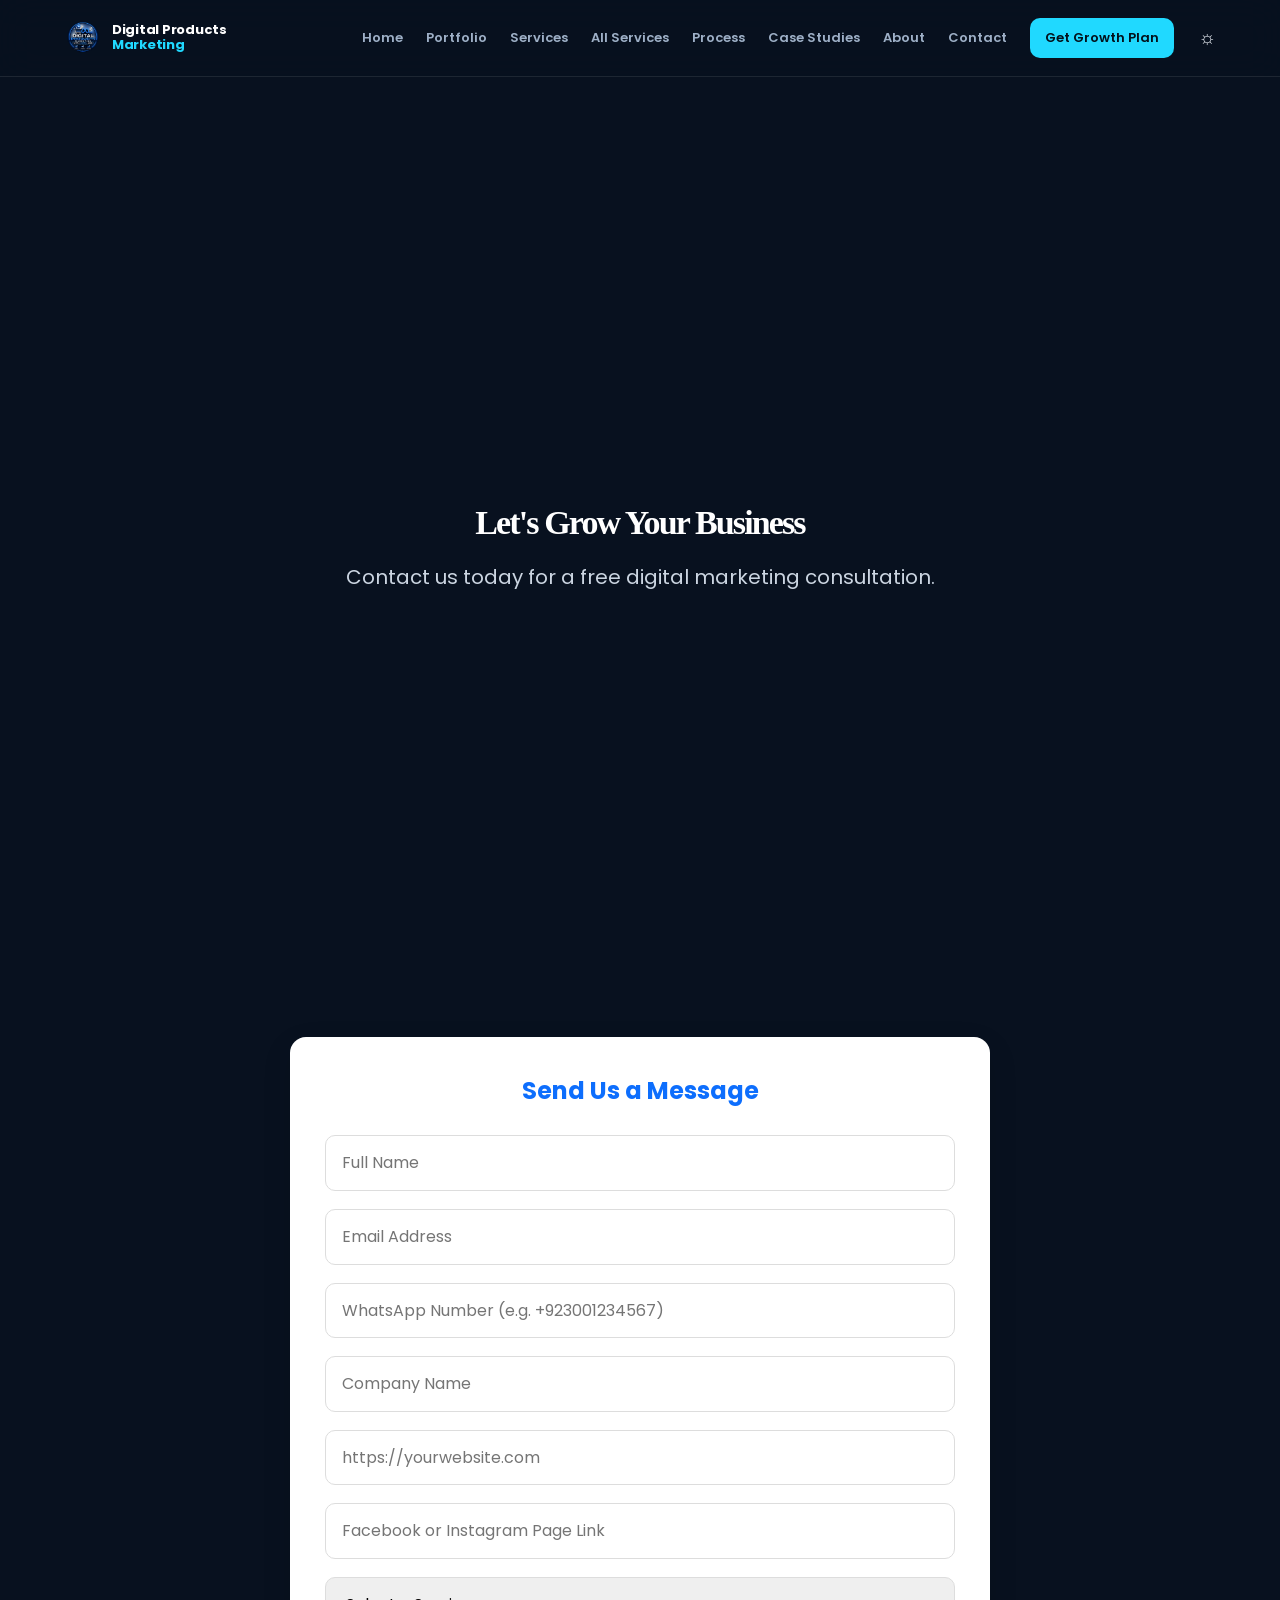
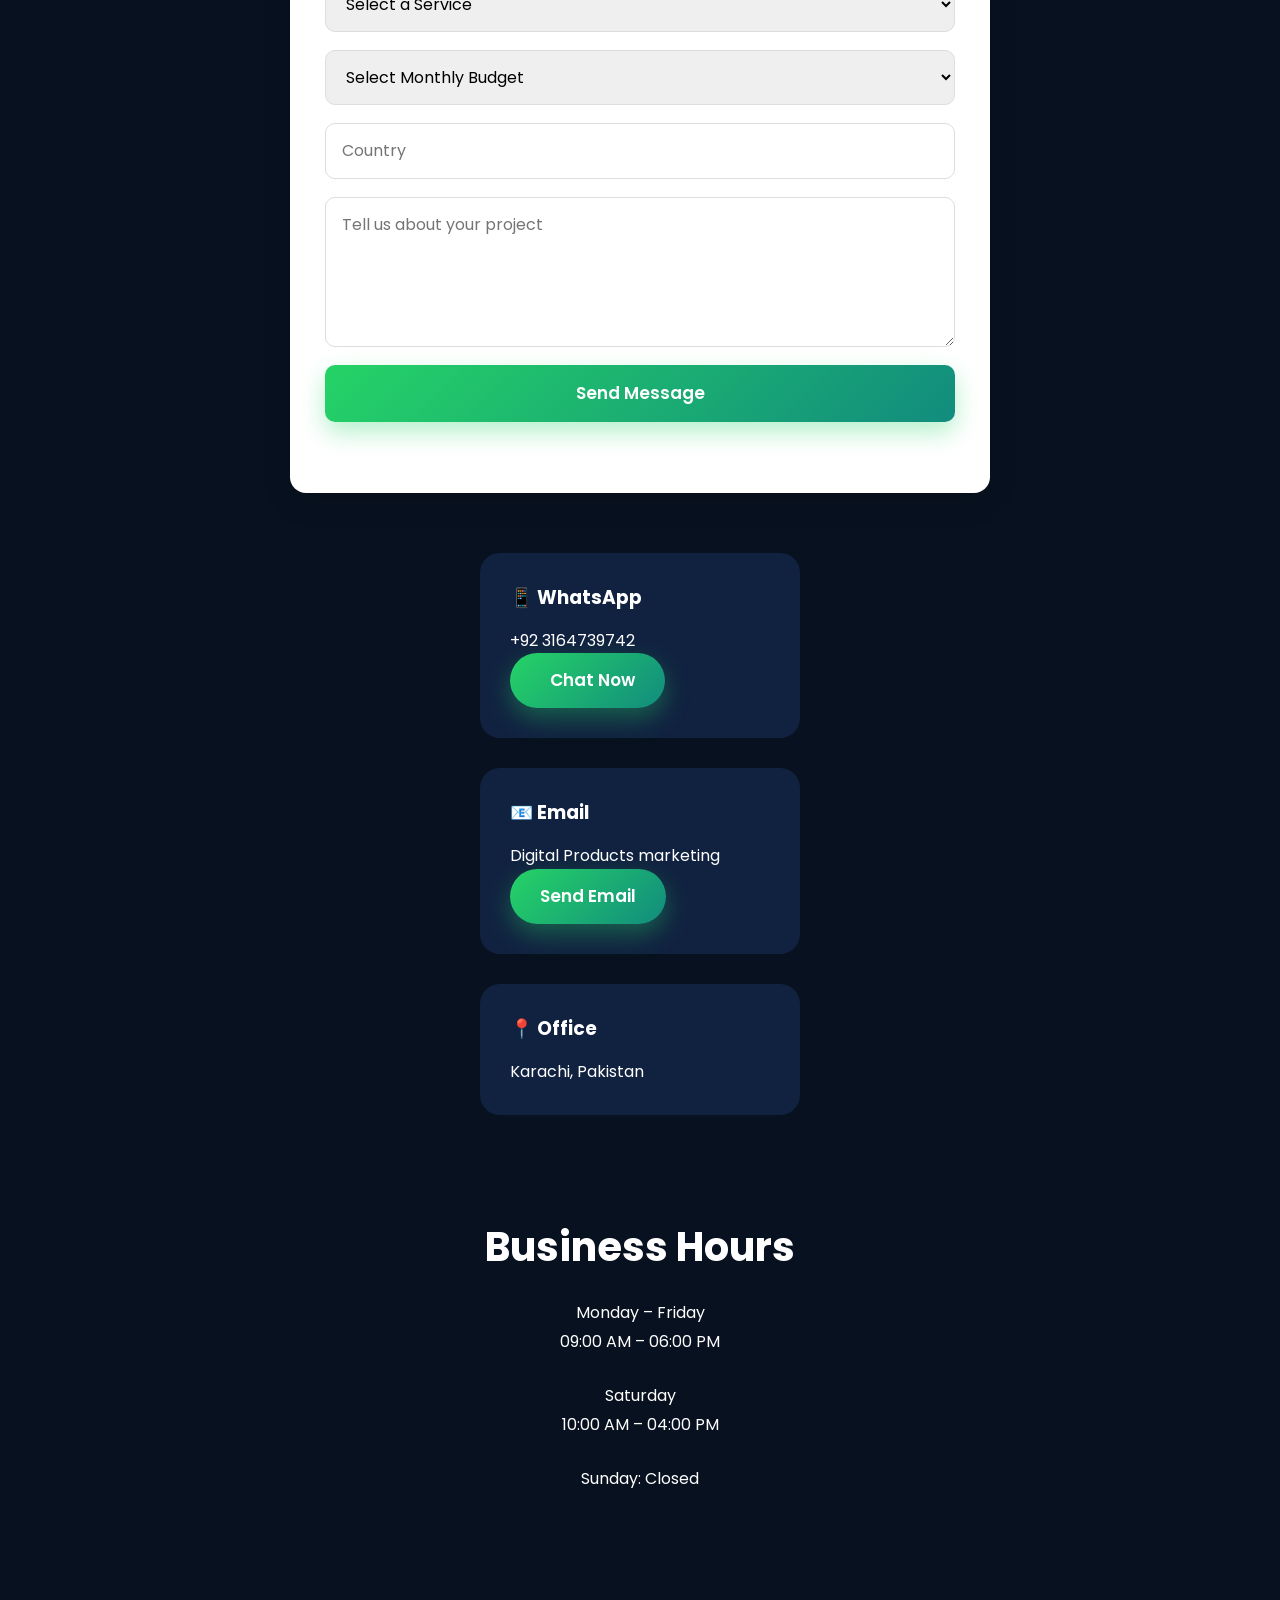
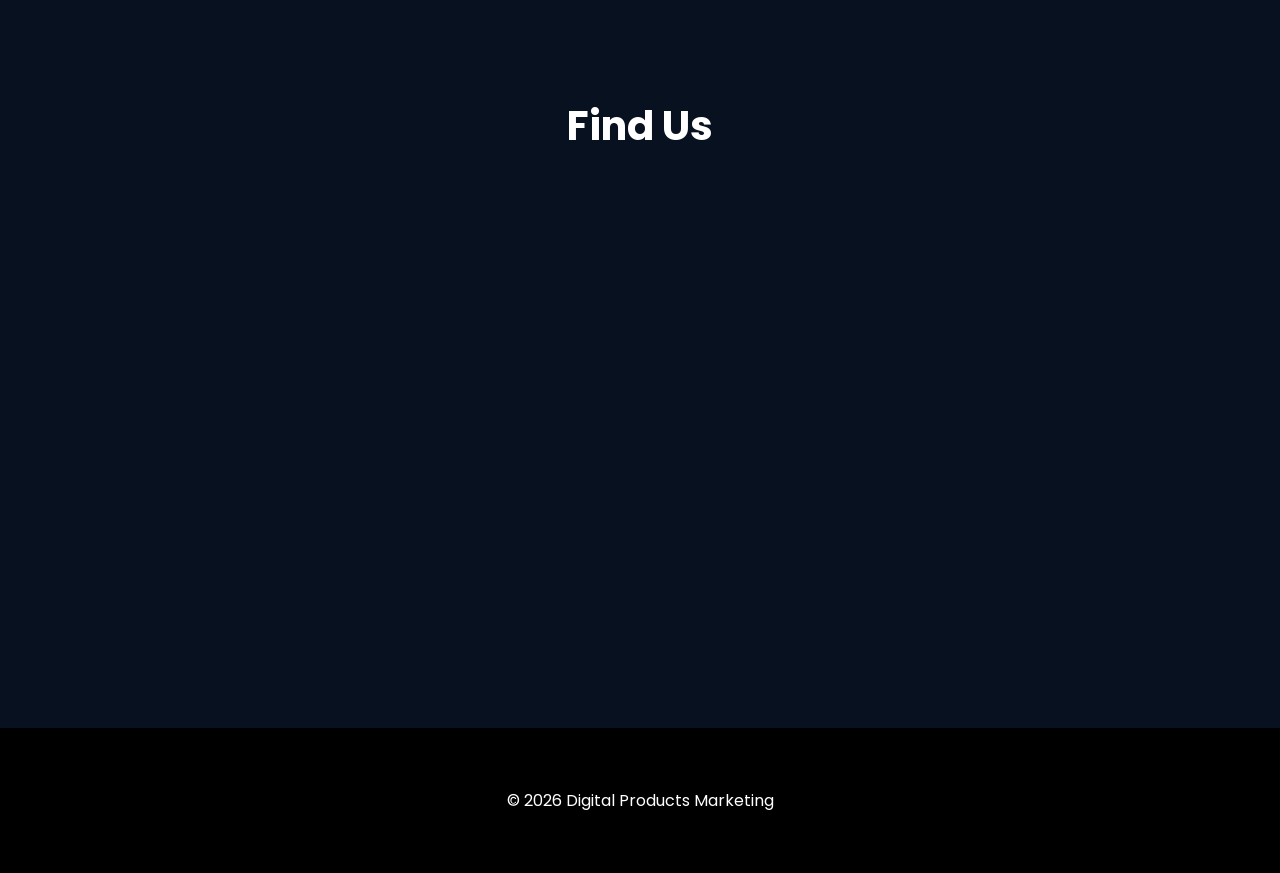
<file: contact.html>
<!DOCTYPE html>
<html lang="en">
<head>
   <!-- Google Tag Manager -->
<script>(function(w,d,s,l,i){w[l]=w[l]||[];w[l].push({'gtm.start':
new Date().getTime(),event:'gtm.js'});var f=d.getElementsByTagName(s)[0],
j=d.createElement(s),dl=l!='dataLayer'?'&l='+l:'';j.async=true;j.src=
'https://www.googletagmanager.com/gtm.js?id='+i+dl;f.parentNode.insertBefore(j,f);
})(window,document,'script','dataLayer','GTM-PGM9TMCH');</script>
<!-- End Google Tag Manager --> 
<meta charset="UTF-8">
<meta name="viewport" content="width=device-width, initial-scale=1.0">
<meta name="description" content="Contact Digital Products Marketing for digital marketing services, Meta Ads, Google Ads, SEO, lead generation and a free marketing audit for your business.">
<meta name="robots" content="index, follow">
<meta property="og:type" content="website">
<meta property="og:title" content="Contact Digital Products Marketing | Get a Free Marketing Audit">
<meta property="og:description" content="Contact Digital Products Marketing for digital marketing services, Meta Ads, Google Ads, SEO, lead generation and a free marketing audit for your business.">
<meta property="og:url" content="https://digital-products-marketing.pages.dev/contact.html">
<meta property="og:site_name" content="Digital Products Marketing">
<title>Contact Digital Products Marketing | Get a Free Marketing Audit</title>
   <link rel="canonical" href="https://digital-products-marketing.pages.dev/contact.html">
<link rel="stylesheet" href="css/style-new.css">
<link rel="stylesheet" href="css/style.css">

<link rel="preconnect" href="https://fonts.googleapis.com">
<link rel="preconnect" href="https://fonts.gstatic.com" crossorigin>
<link href="https://fonts.googleapis.com/css2?family=Poppins:wght@300;400;600;700&display=swap" rel="stylesheet">
</head>

<body>
   <!-- Google Tag Manager (noscript) -->
<noscript><iframe src="https://www.googletagmanager.com/ns.html?id=GTM-PGM9TMCH"
height="0" width="0" style="display:none;visibility:hidden"></iframe></noscript>
<!-- End Google Tag Manager (noscript) -->  
<!-- Loader -->
<div id="loader">
    <div class="spinner"></div>
</div>

<!-- Header Start -->
<header class="site-header" id="top">
    <div class="container nav-wrap">
      <a class="brand" href="index.html" aria-label="Digital Products Marketing home">
        <img src="logo.png" alt="Digital Products Marketing logo">
        <span>Digital Products<br><b>Marketing</b></span>
      </a>

      <button id="menuToggle" class="menu-toggle" aria-label="Open menu" aria-expanded="false">☰</button>

      <nav id="navLinks" class="navbar" aria-label="Primary navigation">
        <a href="index.html">Home</a>
        <a href="portfolio.html">Portfolio</a>
        <a href="index.html#services">Services</a>
        <a href="services.html">All Services</a>
        <a href="index.html#process">Process</a>
        <a href="index.html#case-studies">Case Studies</a>
        <a href="about.html">About</a>
        <a href="contact.html">Contact</a>
        <a href="index.html#growth-plan" class="nav-cta">Get Growth Plan</a>
      </nav>

      <button id="theme-toggle" class="theme-toggle" aria-label="Toggle light mode">☼</button>
    </div>
  </header>
<!-- Header End -->

<section class="hero">

<div class="hero-text">

<h1>Let's Grow Your Business</h1>

<p>
Contact us today for a free digital marketing consultation.
</p>

</div>

</section>

<section class="contact">

<h2>Send Us a Message</h2>

<form id="contactForm" class="leadForm">
<input type="text" name="name" placeholder="Full Name" required>

<input type="email" name="email" placeholder="Email Address" required>

<input type="tel" name="phone" placeholder="WhatsApp Number (e.g. +923001234567)" required>

<input type="text" name="company" placeholder="Company Name" required>

<input type="url" name="website" placeholder="https://yourwebsite.com" required>

<input type="url" name="social_link" placeholder="Facebook or Instagram Page Link" required>

<select name="service" required>
  <option value="">Select a Service</option>
  <option>Meta Ads</option>
  <option>Google Ads</option>
  <option>SEO</option>
  <option>Social Media Marketing</option>
  <option>Website Development</option>
  <option>E-commerce Marketing</option>
  <option>Conversion Tracking</option>
  <option>CRM Systems</option>
  <option>AI & Workflow Automation</option>
</select>

<select name="budget" required>
  <option value="">Select Monthly Budget</option>
  <option>$100 - $300</option>
  <option>$300 - $500</option>
  <option>$500 - $1000</option>
  <option>$1000+</option>
</select>

<input type="text" name="country" placeholder="Country" required>

<textarea name="message" placeholder="Tell us about your project" required></textarea>


<button type="submit" class="btn">
Send Message
</button>

<p class="form-status"></p>

</form>

</section>

<section class="cards">

<div class="card">

<h3>📱 WhatsApp</h3>

<p>+92 3164739742</p>
<a href="https://wa.me/923164739742" class="btn" target="_blank">
    <i class="fab fa-whatsapp"></i>
    Chat Now
</a>
<!--<a href="https://wa.me/923164739742" class="btn">
Chat Now
</a>
-->
</div>

<div class="card">

<h3>📧 Email</h3>

<p>Digital Products marketing</p>

<a href="mailto:fzzewers@gmail.com" class="btn">
Send Email
</a>

</div>

<div class="card">

<h3>📍 Office</h3>

<p>Karachi, Pakistan</p>

</div>

</section>

<section class="about">

<h2>Business Hours</h2>

<p>Monday – Friday</p>
<p>09:00 AM – 06:00 PM</p>

<br>

<p>Saturday</p>
<p>10:00 AM – 04:00 PM</p>

<br>

<p>Sunday: Closed</p>

</section>

<section class="about">

<h2>Find Us</h2>
<div class="map-container">
<iframe
src="https://www.google.com/maps?q=Karachi,Pakistan&output=embed"
width="100%"
height="400"
style="border:0;border-radius:15px;"
loading="lazy"allowfullscreen>
</iframe>
</div>
</section>

<footer>

<p>© 2026 Digital Products Marketing</p>

</footer>

<script src="js/script.js"></script>


</body>
</html>
</file>
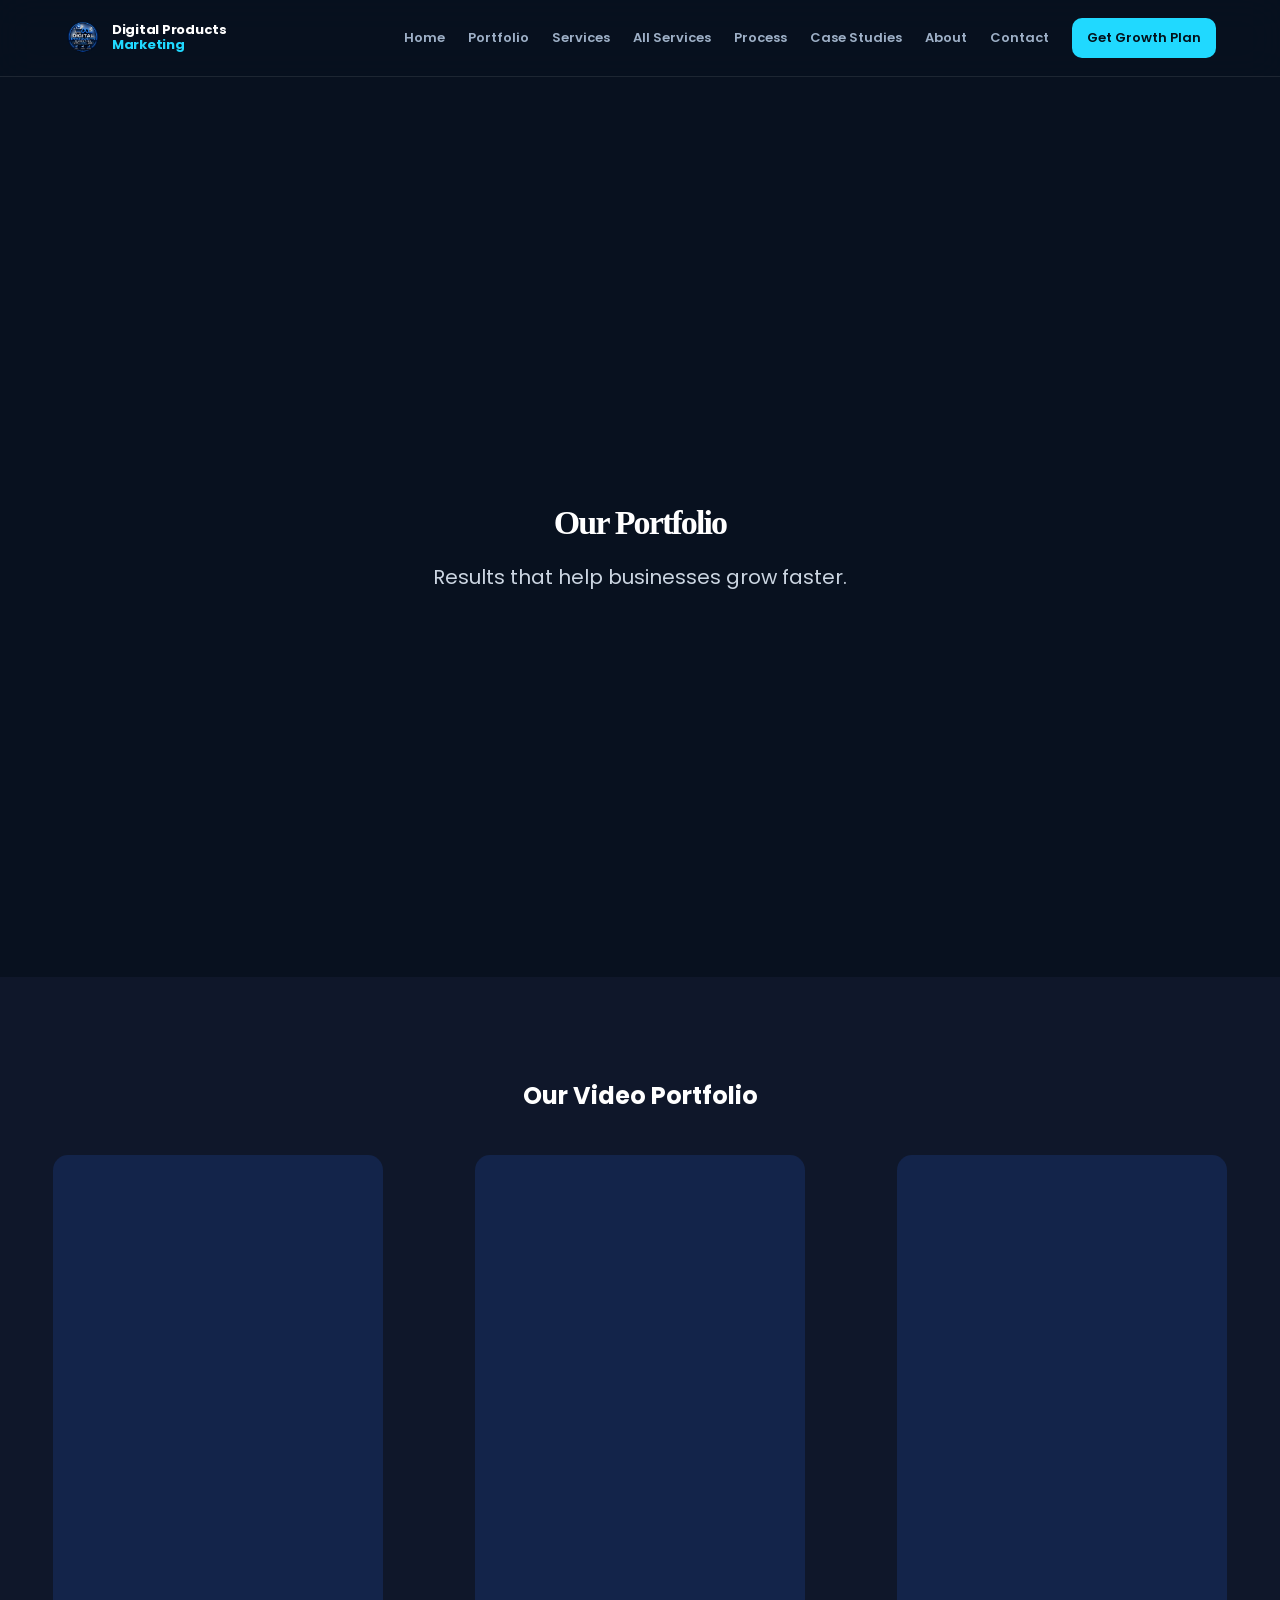
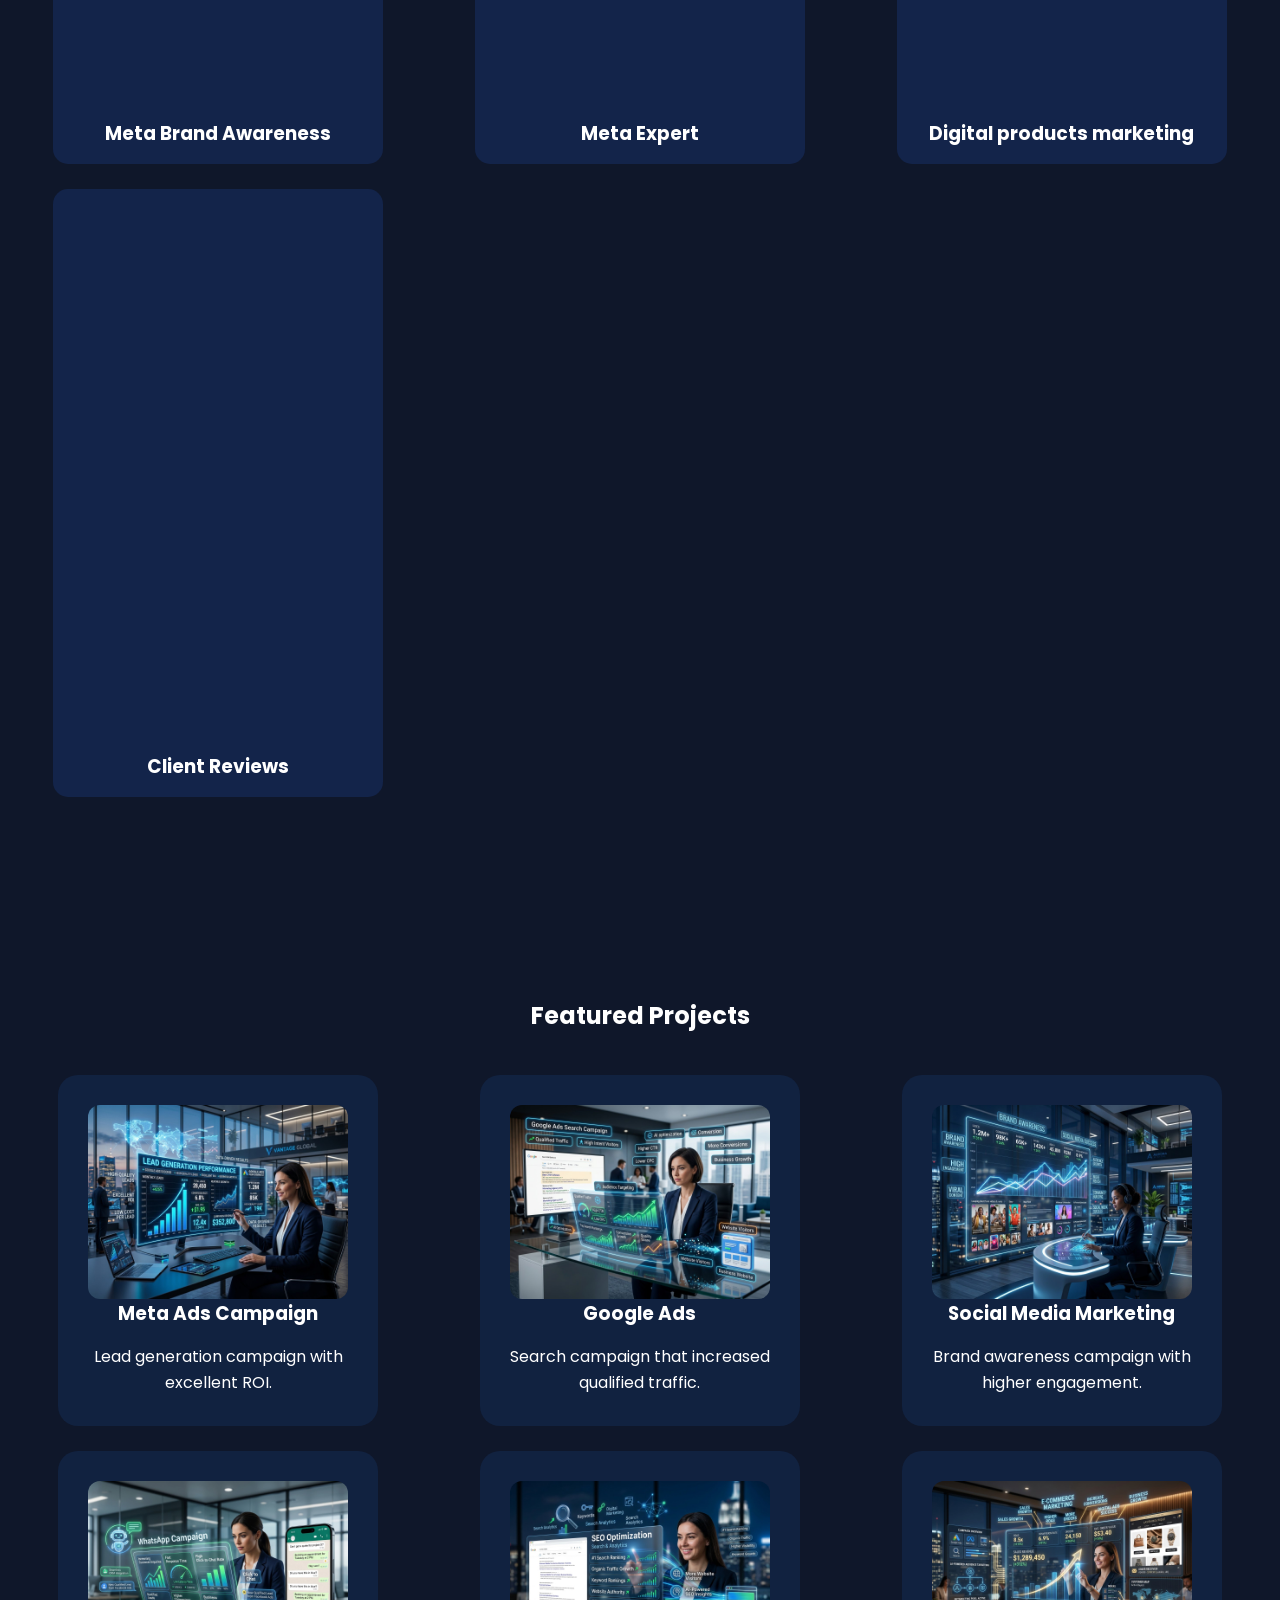
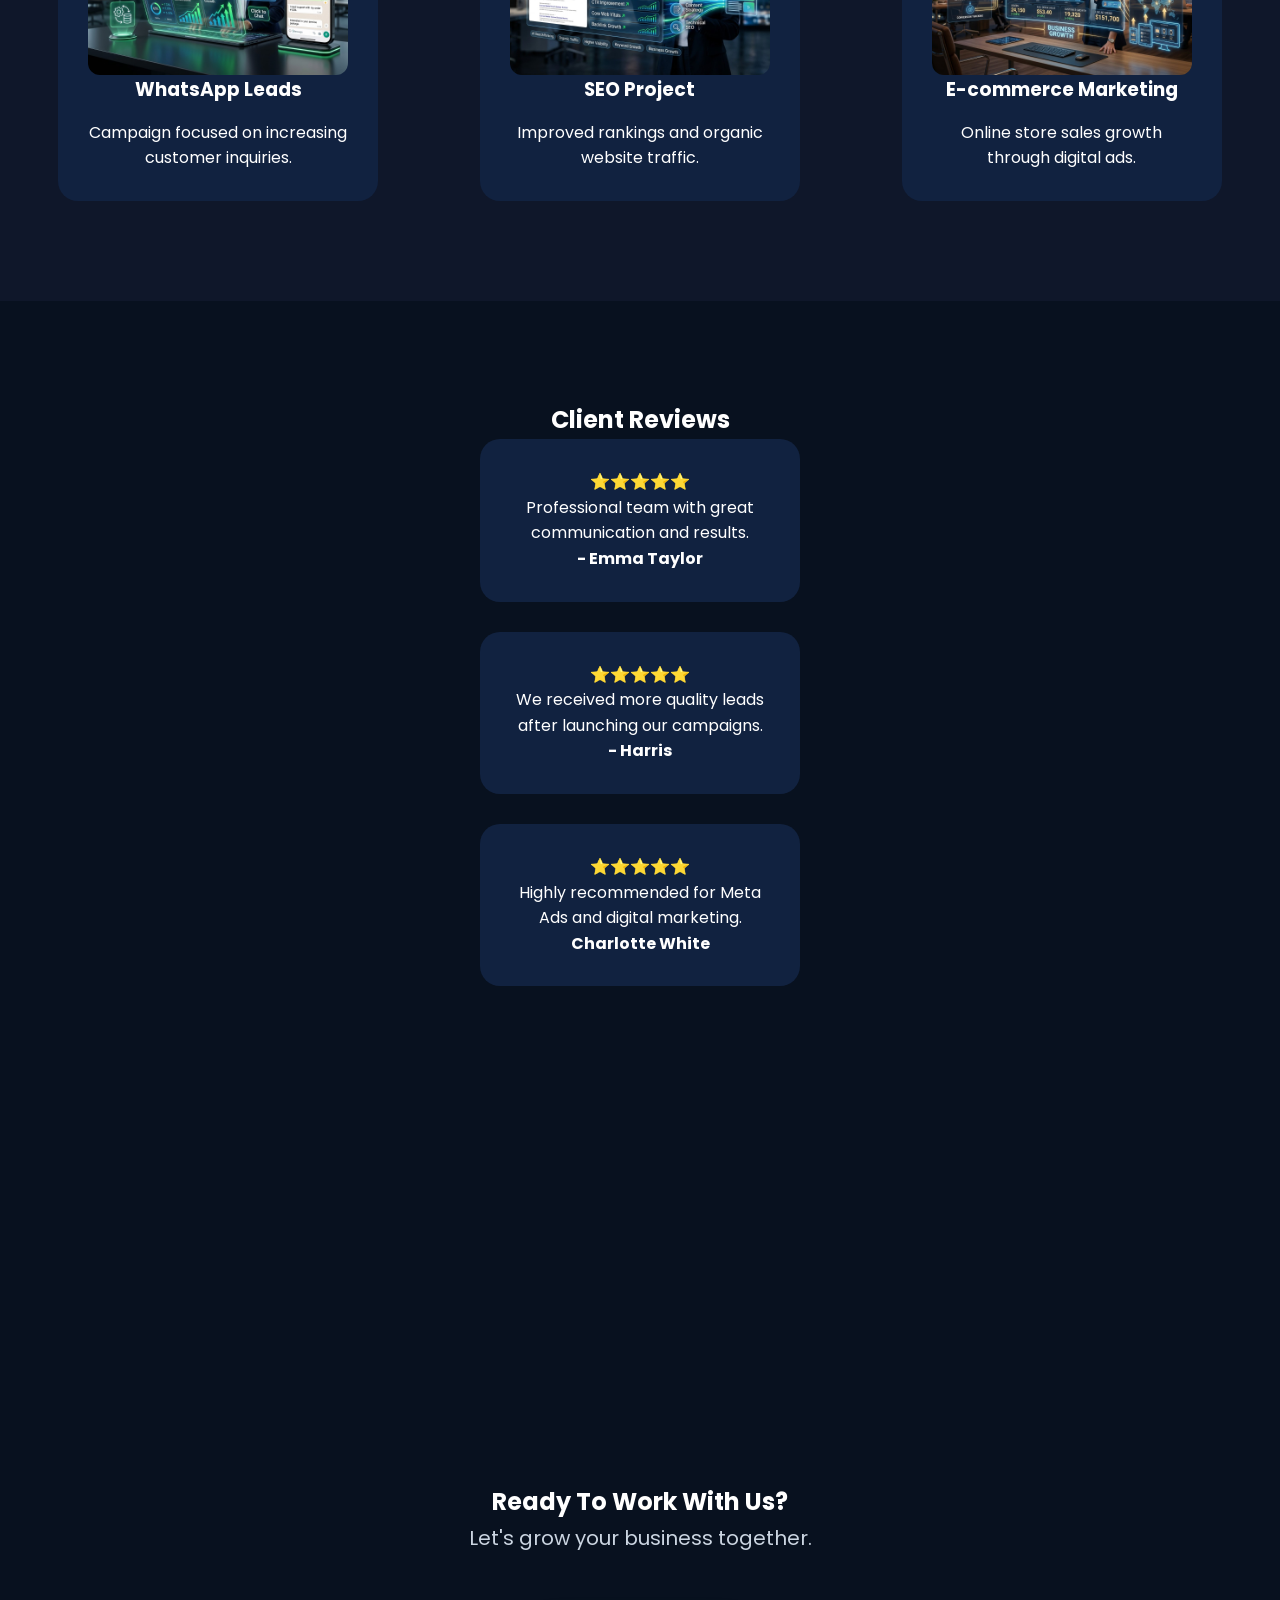
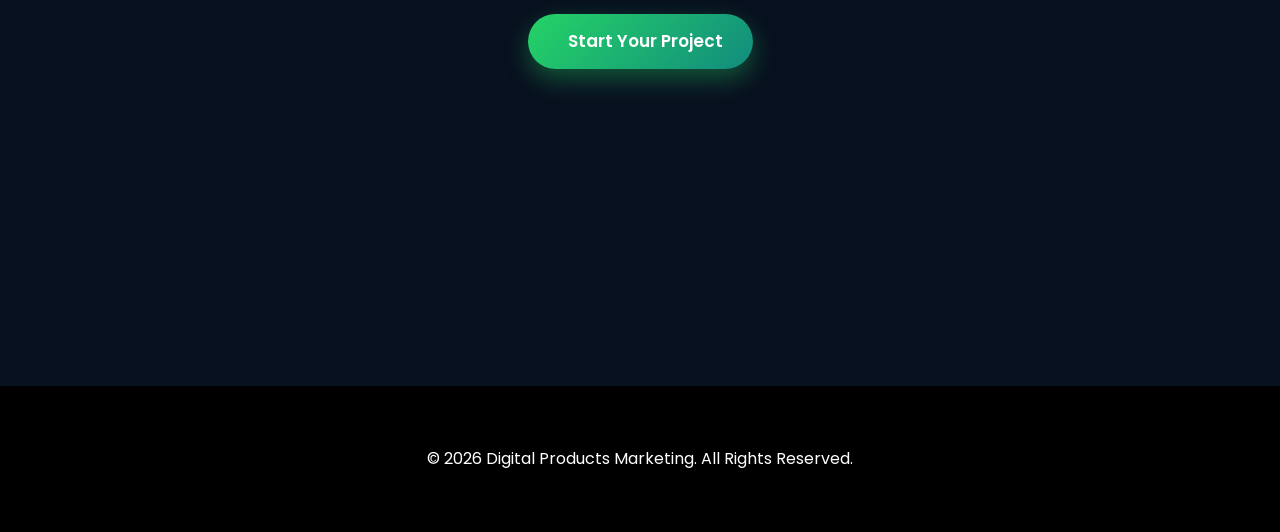
<file: Portfolio-video.html>
<!DOCTYPE html>
<html lang="en">
<head>
    <!-- Google Tag Manager -->
<script>(function(w,d,s,l,i){w[l]=w[l]||[];w[l].push({'gtm.start':
new Date().getTime(),event:'gtm.js'});var f=d.getElementsByTagName(s)[0],
j=d.createElement(s),dl=l!='dataLayer'?'&l='+l:'';j.async=true;j.src=
'https://www.googletagmanager.com/gtm.js?id='+i+dl;f.parentNode.insertBefore(j,f);
})(window,document,'script','dataLayer','GTM-PGM9TMCH');</script>
<!-- End Google Tag Manager -->
<meta charset="UTF-8">
<meta name="viewport" content="width=device-width, initial-scale=1.0">
<title>Portfolio video | Digital Products Marketing</title>
    <link rel="canonical" href="https://digital-products-marketing.pages.dev/portfolio-video.html" /> 
<link rel="stylesheet" href="css/style-new.css">
<link rel="stylesheet" href="css/style.css">

<link rel="preconnect" href="https://fonts.googleapis.com">
<link rel="preconnect" href="https://fonts.gstatic.com" crossorigin>
<link href="https://fonts.googleapis.com/css2?family=Poppins:wght@300;400;600;700&display=swap" rel="stylesheet">
</head>

<body>
    <!-- Google Tag Manager (noscript) -->
<noscript><iframe src="https://www.googletagmanager.com/ns.html?id=GTM-PGM9TMCH"
height="0" width="0" style="display:none;visibility:hidden"></iframe></noscript>
<!-- End Google Tag Manager (noscript) -->  
<!-- Loader -->
<div id="loader">
    <div class="spinner"></div>
</div>

<!-- Header Start -->
<header class="site-header" id="top">
    <div class="container nav-wrap">
      <a class="brand" href="index.html" aria-label="Digital Products Marketing home">
        <img src="logo.png" alt="Digital Products Marketing logo">
        <span>Digital Products<br><b>Marketing</b></span>
      </a>

      <button id="menuToggle" class="menu-toggle" aria-label="Open menu" aria-expanded="false">☰</button>

      <nav id="navLinks" class="navbar" aria-label="Primary navigation">
        <a href="index.html">Home</a>
        <a href="portfolio.html">Portfolio</a>
        <a href="index.html#services">Services</a>
        <a href="services.html">All Services</a>
        <a href="index.html#process">Process</a>
        <a href="index.html#case-studies">Case Studies</a>
        <a href="about.html">About</a>
        <a href="contact.html">Contact</a>
        <a href="index.html#growth-plan" class="nav-cta">Get Growth Plan</a>
      </nav>
<!--
      <button id="theme-toggle" class="theme-toggle" aria-label="Toggle light mode">☼</button>-->
    </div>
  </header>
<!-- Header End -->

<section class="hero">

<div class="hero-text">

<h1>Our Portfolio</h1>

<p>Results that help businesses grow faster.</p>

</div>

</section>
    <section class="portfolio">
<h2>Our Video Portfolio</h2>

<div class="portfolio-grid">

<div class="portfolio-item">
<div class="portfolio-video">
<iframe
src="https://www.youtube.com/embed/tMZPyNI3f2k"
allowfullscreen>
</iframe>
</div>
<h3>Meta Brand Awareness</h3>
</div>

<div class="portfolio-item">
<div class="portfolio-video">
<iframe
src="https://www.youtube.com/embed/gR_cW1_66Fw"
allowfullscreen>
</iframe>
</div>
<h3>Meta Expert</h3>
</div>

<div class="portfolio-item">
<div class="portfolio-video">
<iframe
src="https://www.youtube.com/embed/mnucNjRP3ac"
allowfullscreen>
</iframe>
</div>
<h3>Digital products marketing</h3>
</div>
<div class="portfolio-item">
<div class="portfolio-video">
<iframe
src="https://www.youtube.com/embed/bSguRsuxVcw"
allowfullscreen>
</iframe>

</div>
<h3>Client Reviews</h3>
</div>

</div>

</section>
<section class="portfolio">

<h2>Featured Projects</h2>

<div class="portfolio-grid">

<div class="card">
 <a href="https://www.instagram.com/reel/DcQjYZECYiP/?igsi=MWgwbzVmcmh4bGdjZA==">   
<img src="Leads_ROI.jpg" alt="Project 1" style="width:100%;border-radius:12px;"></a>
<h3>Meta Ads Campaign</h3>
<p>Lead generation campaign with excellent ROI.</p>
</div>

<div class="card">
 <a href="https://www.facebook.com/share/r/1DCNvLfMP5/">   
<img src="Google_Ads.jpg" alt="Project 2" style="width:100%;border-radius:12px;"></a>
<h3>Google Ads</h3>
<p>Search campaign that increased qualified traffic.</p>
</div>

<div class="card">
   <a href="https://www.facebook.com/share/r/188L74bpgT/"> 
<img src="social.jpg" alt="Project 3" style="width:100%;border-radius:12px;"></a>
<h3>Social Media Marketing</h3>
<p>Brand awareness campaign with higher engagement.</p>
</div>

<div class="card">
 <a href="https://www.facebook.com/share/r/1BqQcotDBh/">   
<img src="WhatsApp.jpg" alt="Project 4" style="width:100%;border-radius:12px;"></a>
<h3>WhatsApp Leads</h3>
<p>Campaign focused on increasing customer inquiries.</p>
</div>

<div class="card">
 <a href="https://www.facebook.com/share/r/1CwZwTnkvC/">   
<img src="Seo.jpg" alt="Project 5" style="width:100%;border-radius:12px;"></a>
<h3>SEO Project</h3>
<p>Improved rankings and organic website traffic.</p>
</div>

<div class="card">
 <a href="https://www.facebook.com/share/r/19BPfCUJaP/">   
<img src="ecom.jpg" alt="Project 6" style="width:100%;border-radius:12px;"></a>
<h3>E-commerce Marketing</h3>
<p>Online store sales growth through digital ads.</p>
</div>

</div>

</section>

<section class="testimonials">

<h2>Client Reviews</h2>

<div class="cards">

<div class="card">
⭐⭐⭐⭐⭐
<p>Professional team with great communication and results.</p>
<h4>- Emma Taylor</h4>
</div>

<div class="card">
⭐⭐⭐⭐⭐
<p>We received more quality leads after launching our campaigns.</p>
<h4>- Harris</h4>
</div>

<div class="card">
⭐⭐⭐⭐⭐
<p>Highly recommended for Meta Ads and digital marketing.</p>
<h4>Charlotte White</h4>
</div>

</div>

</section>

<section class="hero">
<div class="hero-text">
<h2>Ready To Work With Us?</h2>

<p>Let's grow your business together.</p>

<br>
<a href="https://wa.me/923164739742" class="btn" target="_blank">
    <i class="fab fa-whatsapp"></i>
    Start Your Project
</a>
  <!--
<a href="https://wa.me/923164739742 class="btn">
Start Your Project
</a>-->
</div>
</section>

<footer>

<p>© 2026 Digital Products Marketing. All Rights Reserved.</p>

</footer>

<script src="js/script.js"></script>

</body>
</html>
</file>
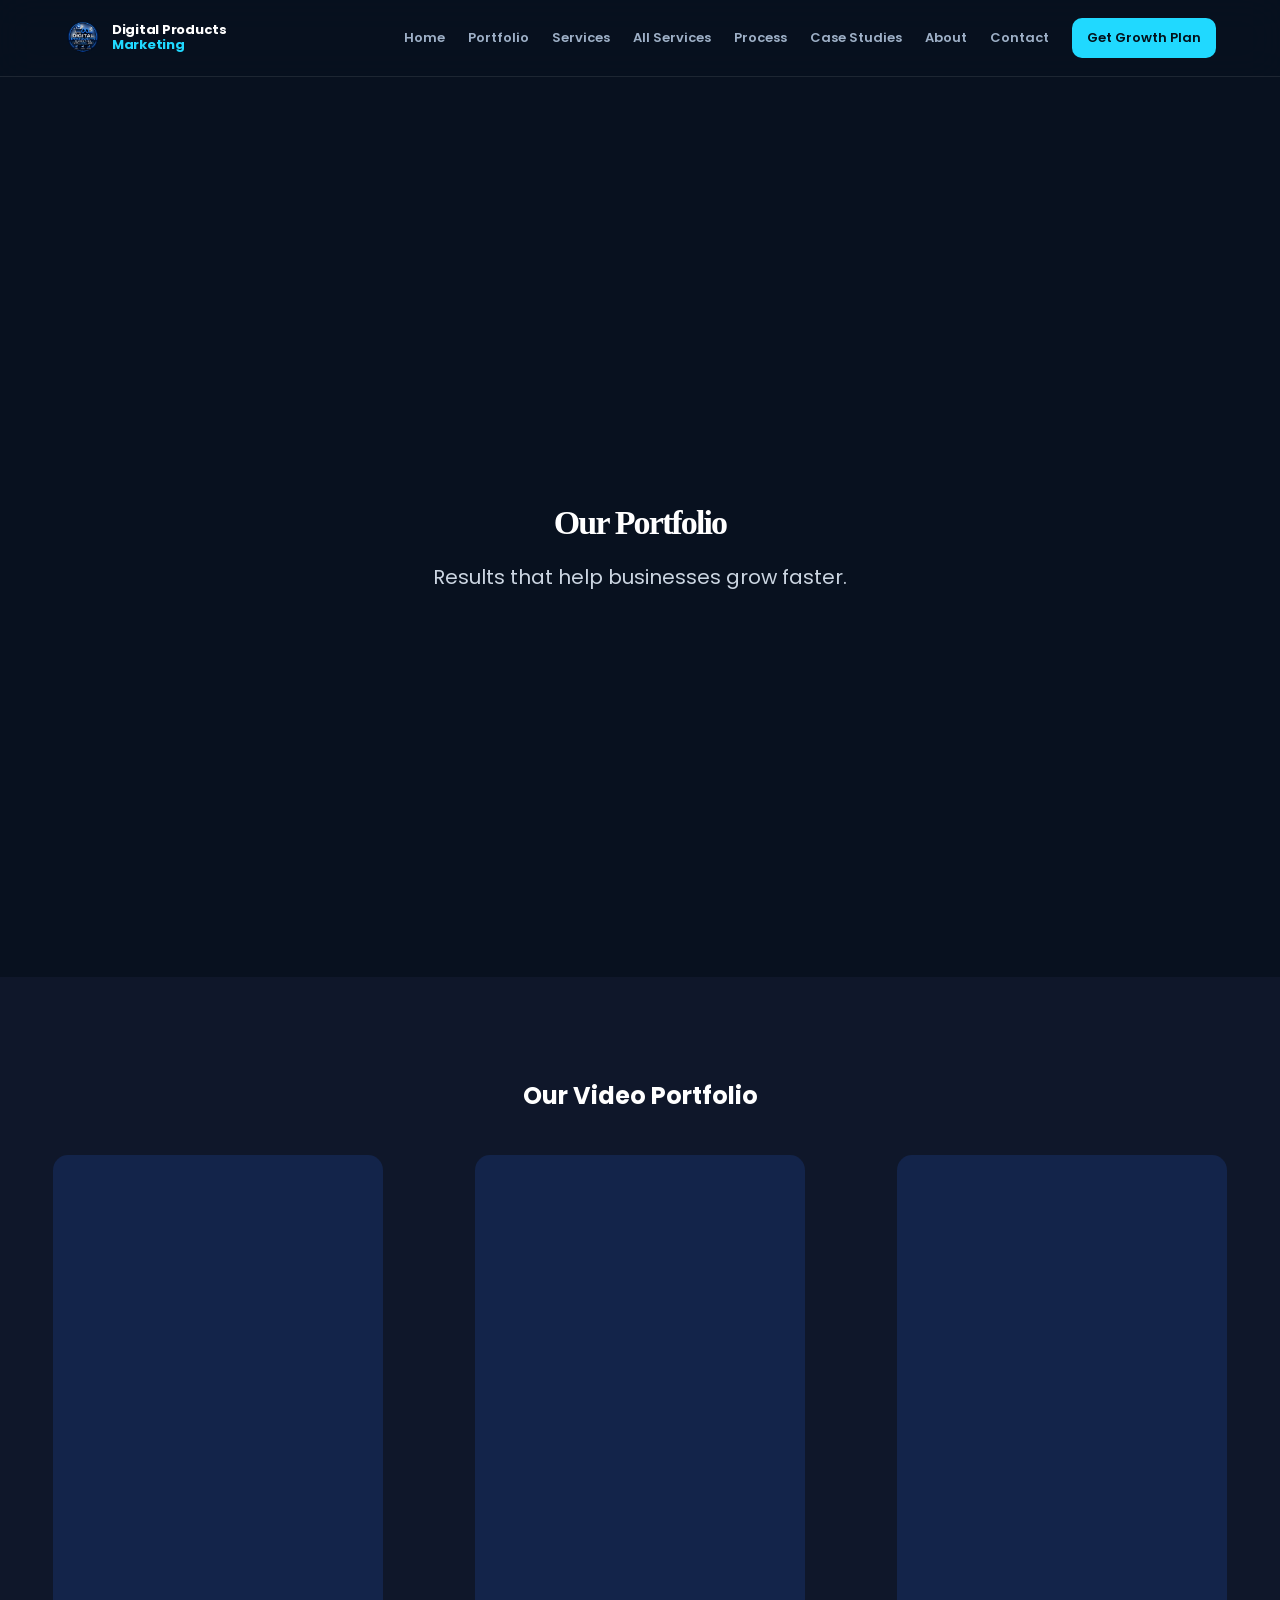
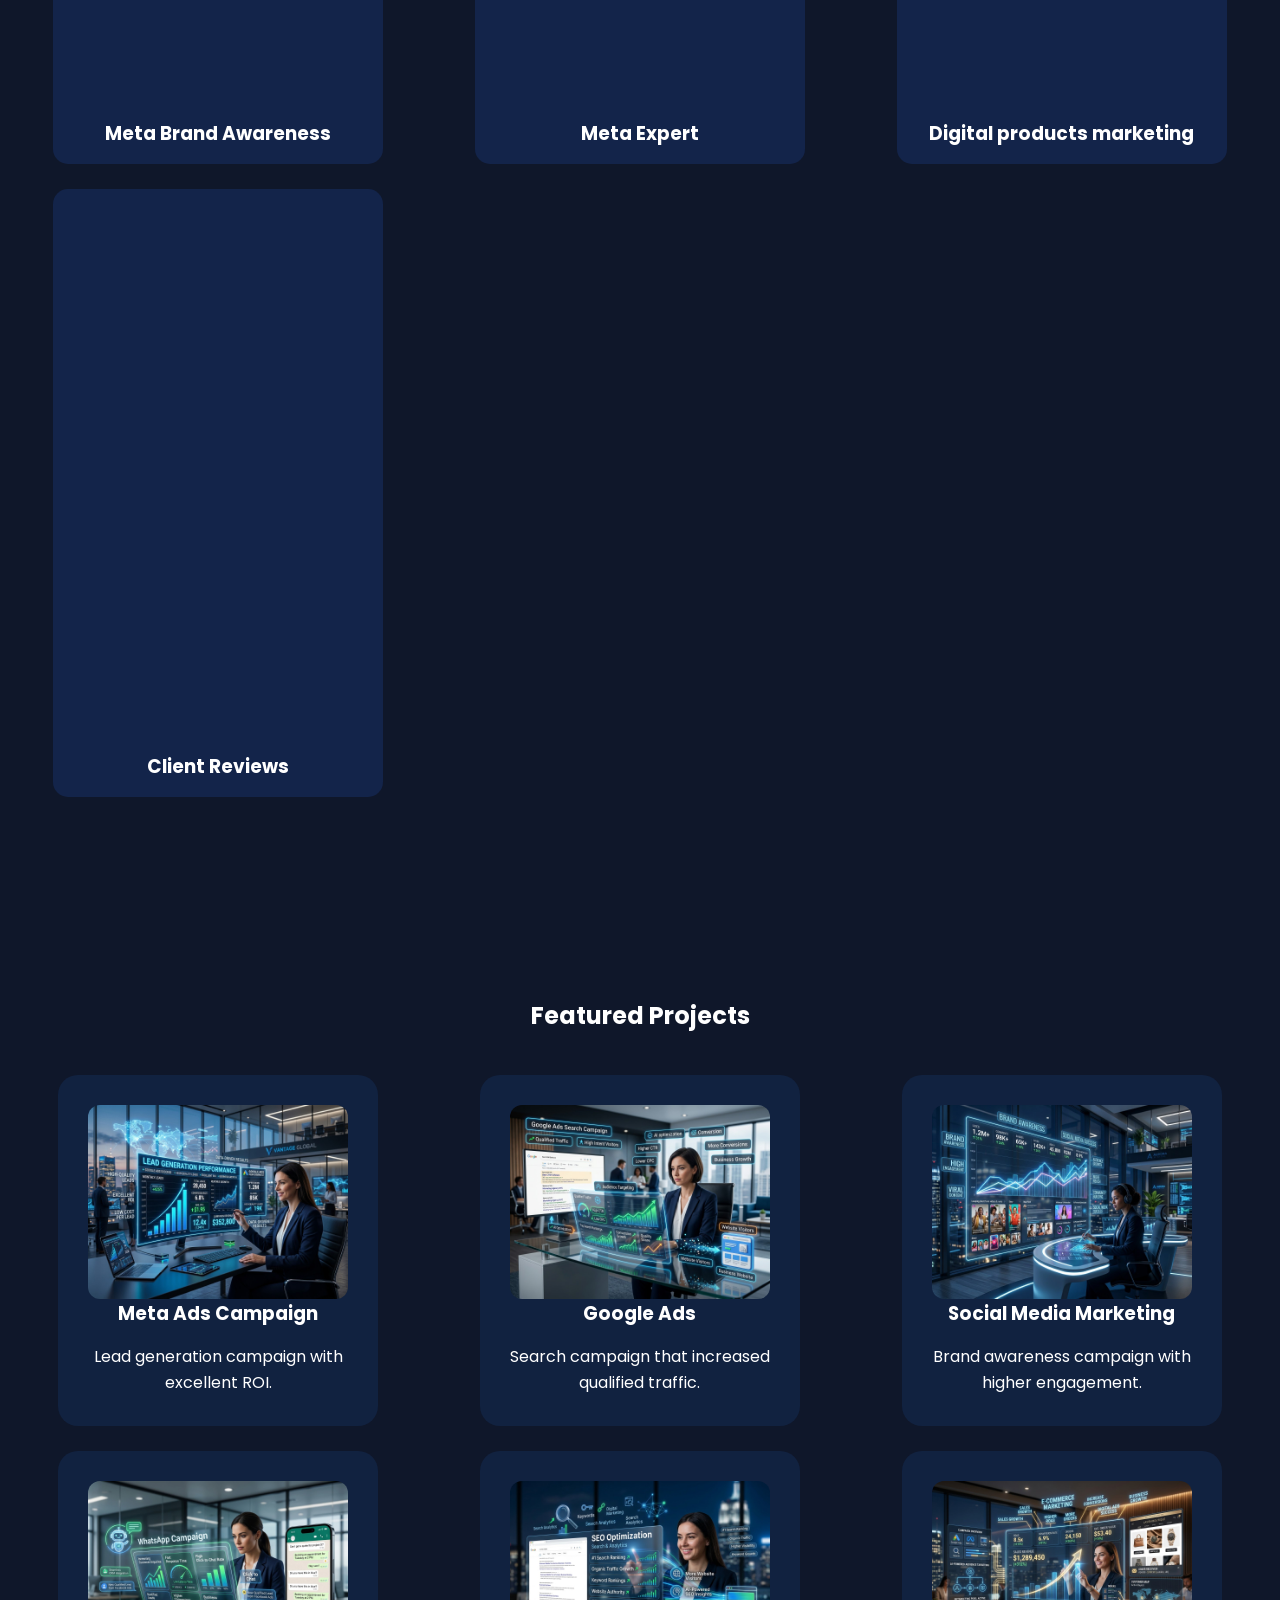
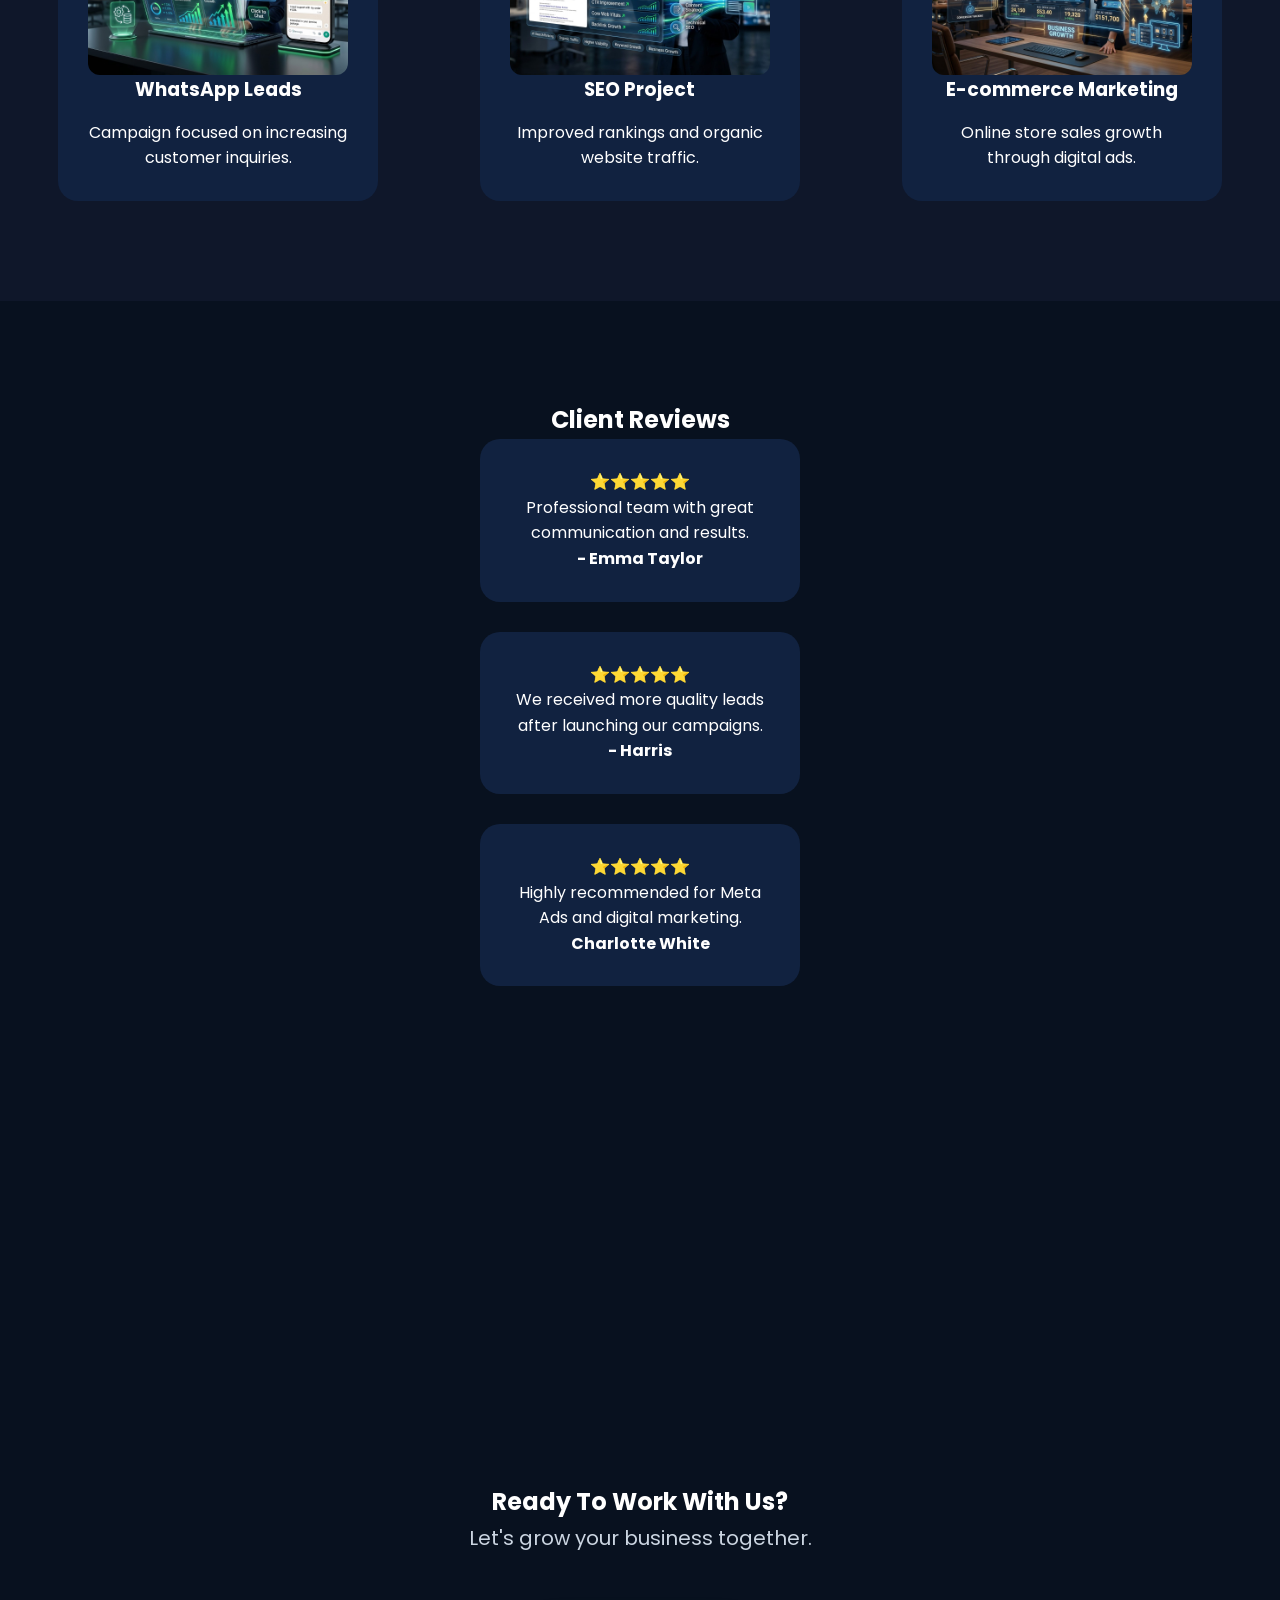
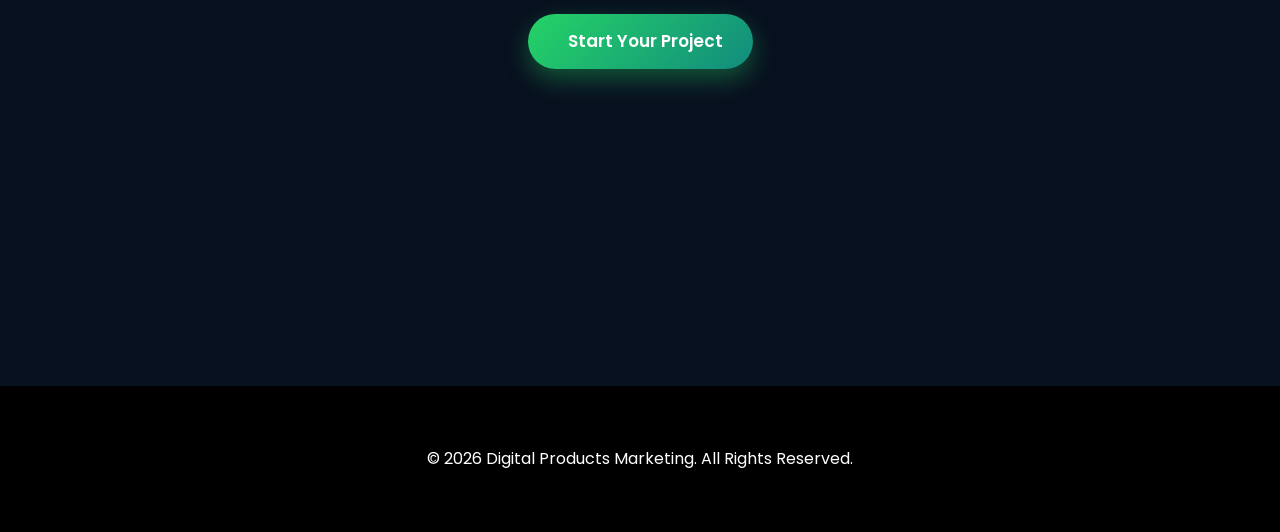
<file: portfolio-video.html>
<!DOCTYPE html>
<html lang="en">
<head>
    <!-- Google Tag Manager -->
<script>(function(w,d,s,l,i){w[l]=w[l]||[];w[l].push({'gtm.start':
new Date().getTime(),event:'gtm.js'});var f=d.getElementsByTagName(s)[0],
j=d.createElement(s),dl=l!='dataLayer'?'&l='+l:'';j.async=true;j.src=
'https://www.googletagmanager.com/gtm.js?id='+i+dl;f.parentNode.insertBefore(j,f);
})(window,document,'script','dataLayer','GTM-PGM9TMCH');</script>
<!-- End Google Tag Manager -->
<meta charset="UTF-8">
<meta name="viewport" content="width=device-width, initial-scale=1.0">
<meta name="description" content="Watch selected marketing and advertising video projects from Digital Products Marketing, including social media and performance marketing creative work.">
<meta name="robots" content="index, follow">
<meta property="og:type" content="website">
<meta property="og:title" content="Video Marketing Portfolio | Digital Products Marketing">
<meta property="og:description" content="Watch selected marketing and advertising video projects from Digital Products Marketing, including social media and performance marketing creative work.">
<meta property="og:url" content="https://digital-products-marketing.pages.dev/portfolio-video.html">
<meta property="og:site_name" content="Digital Products Marketing">
<title>Video Marketing Portfolio | Digital Products Marketing</title>
    <link rel="canonical" href="https://digital-products-marketing.pages.dev/portfolio-video.html"> 
<link rel="stylesheet" href="css/style-new.css">
<link rel="stylesheet" href="css/style.css">

<link rel="preconnect" href="https://fonts.googleapis.com">
<link rel="preconnect" href="https://fonts.gstatic.com" crossorigin>
<link href="https://fonts.googleapis.com/css2?family=Poppins:wght@300;400;600;700&display=swap" rel="stylesheet">
</head>

<body>
    <!-- Google Tag Manager (noscript) -->
<noscript><iframe src="https://www.googletagmanager.com/ns.html?id=GTM-PGM9TMCH"
height="0" width="0" style="display:none;visibility:hidden"></iframe></noscript>
<!-- End Google Tag Manager (noscript) -->  
<!-- Loader -->
<div id="loader">
    <div class="spinner"></div>
</div>

<!-- Header Start -->
<header class="site-header" id="top">
    <div class="container nav-wrap">
      <a class="brand" href="index.html" aria-label="Digital Products Marketing home">
        <img src="logo.png" alt="Digital Products Marketing logo">
        <span>Digital Products<br><b>Marketing</b></span>
      </a>

      <button id="menuToggle" class="menu-toggle" aria-label="Open menu" aria-expanded="false">☰</button>

      <nav id="navLinks" class="navbar" aria-label="Primary navigation">
        <a href="index.html">Home</a>
        <a href="portfolio.html">Portfolio</a>
        <a href="index.html#services">Services</a>
        <a href="services.html">All Services</a>
        <a href="index.html#process">Process</a>
        <a href="index.html#case-studies">Case Studies</a>
        <a href="about.html">About</a>
        <a href="contact.html">Contact</a>
        <a href="index.html#growth-plan" class="nav-cta">Get Growth Plan</a>
      </nav>
<!--
      <button id="theme-toggle" class="theme-toggle" aria-label="Toggle light mode">☼</button>-->
    </div>
  </header>
<!-- Header End -->

<section class="hero">

<div class="hero-text">

<h1>Our Portfolio</h1>

<p>Results that help businesses grow faster.</p>

</div>

</section>
    <section class="portfolio">
<h2>Our Video Portfolio</h2>

<div class="portfolio-grid">

<div class="portfolio-item">
<div class="portfolio-video">
<iframe
src="https://www.youtube.com/embed/tMZPyNI3f2k"
allowfullscreen>
</iframe>
</div>
<h3>Meta Brand Awareness</h3>
</div>

<div class="portfolio-item">
<div class="portfolio-video">
<iframe
src="https://www.youtube.com/embed/gR_cW1_66Fw"
allowfullscreen>
</iframe>
</div>
<h3>Meta Expert</h3>
</div>

<div class="portfolio-item">
<div class="portfolio-video">
<iframe
src="https://www.youtube.com/embed/mnucNjRP3ac"
allowfullscreen>
</iframe>
</div>
<h3>Digital products marketing</h3>
</div>
<div class="portfolio-item">
<div class="portfolio-video">
<iframe
src="https://www.youtube.com/embed/bSguRsuxVcw"
allowfullscreen>
</iframe>

</div>
<h3>Client Reviews</h3>
</div>

</div>

</section>
<section class="portfolio">

<h2>Featured Projects</h2>

<div class="portfolio-grid">

<div class="card">
 <a href="https://www.instagram.com/reel/DcQjYZECYiP/?igsi=MWgwbzVmcmh4bGdjZA==">   
<img src="Leads_ROI.jpg" alt="Project 1" style="width:100%;border-radius:12px;"></a>
<h3>Meta Ads Campaign</h3>
<p>Lead generation campaign with excellent ROI.</p>
</div>

<div class="card">
 <a href="https://www.facebook.com/share/r/1DCNvLfMP5/">   
<img src="Google_Ads.jpg" alt="Project 2" style="width:100%;border-radius:12px;"></a>
<h3>Google Ads</h3>
<p>Search campaign that increased qualified traffic.</p>
</div>

<div class="card">
   <a href="https://www.facebook.com/share/r/188L74bpgT/"> 
<img src="social.jpg" alt="Project 3" style="width:100%;border-radius:12px;"></a>
<h3>Social Media Marketing</h3>
<p>Brand awareness campaign with higher engagement.</p>
</div>

<div class="card">
 <a href="https://www.facebook.com/share/r/1BqQcotDBh/">   
<img src="WhatsApp.jpg" alt="Project 4" style="width:100%;border-radius:12px;"></a>
<h3>WhatsApp Leads</h3>
<p>Campaign focused on increasing customer inquiries.</p>
</div>

<div class="card">
 <a href="https://www.facebook.com/share/r/1CwZwTnkvC/">   
<img src="Seo.jpg" alt="Project 5" style="width:100%;border-radius:12px;"></a>
<h3>SEO Project</h3>
<p>Improved rankings and organic website traffic.</p>
</div>

<div class="card">
 <a href="https://www.facebook.com/share/r/19BPfCUJaP/">   
<img src="ecom.jpg" alt="Project 6" style="width:100%;border-radius:12px;"></a>
<h3>E-commerce Marketing</h3>
<p>Online store sales growth through digital ads.</p>
</div>

</div>

</section>

<section class="testimonials">

<h2>Client Reviews</h2>

<div class="cards">

<div class="card">
⭐⭐⭐⭐⭐
<p>Professional team with great communication and results.</p>
<h4>- Emma Taylor</h4>
</div>

<div class="card">
⭐⭐⭐⭐⭐
<p>We received more quality leads after launching our campaigns.</p>
<h4>- Harris</h4>
</div>

<div class="card">
⭐⭐⭐⭐⭐
<p>Highly recommended for Meta Ads and digital marketing.</p>
<h4>Charlotte White</h4>
</div>

</div>

</section>

<section class="hero">
<div class="hero-text">
<h2>Ready To Work With Us?</h2>

<p>Let's grow your business together.</p>

<br>
<a href="https://wa.me/923164739742" class="btn" target="_blank">
    <i class="fab fa-whatsapp"></i>
    Start Your Project
</a>
  <!--
<a href="https://wa.me/923164739742 class="btn">
Start Your Project
</a>-->
</div>
</section>

<footer>

<p>© 2026 Digital Products Marketing. All Rights Reserved.</p>

</footer>

<script src="js/script.js"></script>

</body>
</html>
</file>
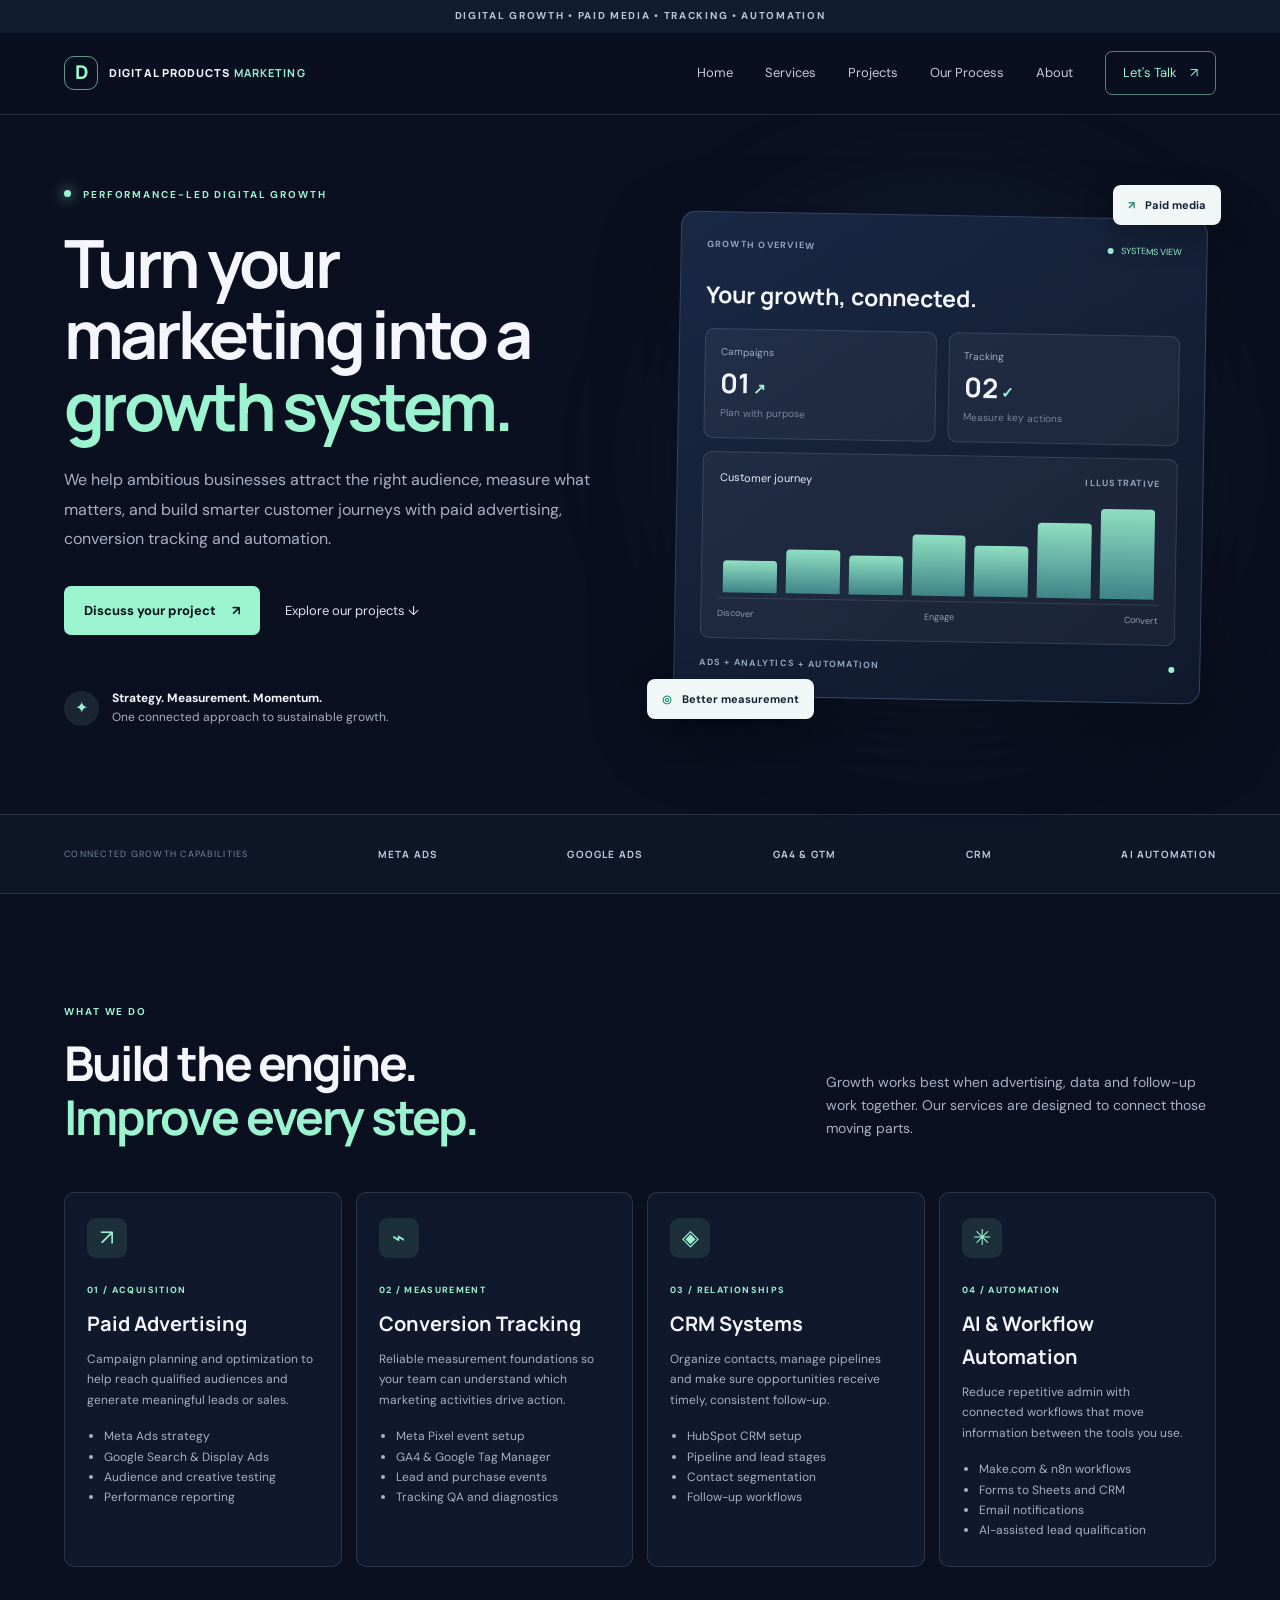
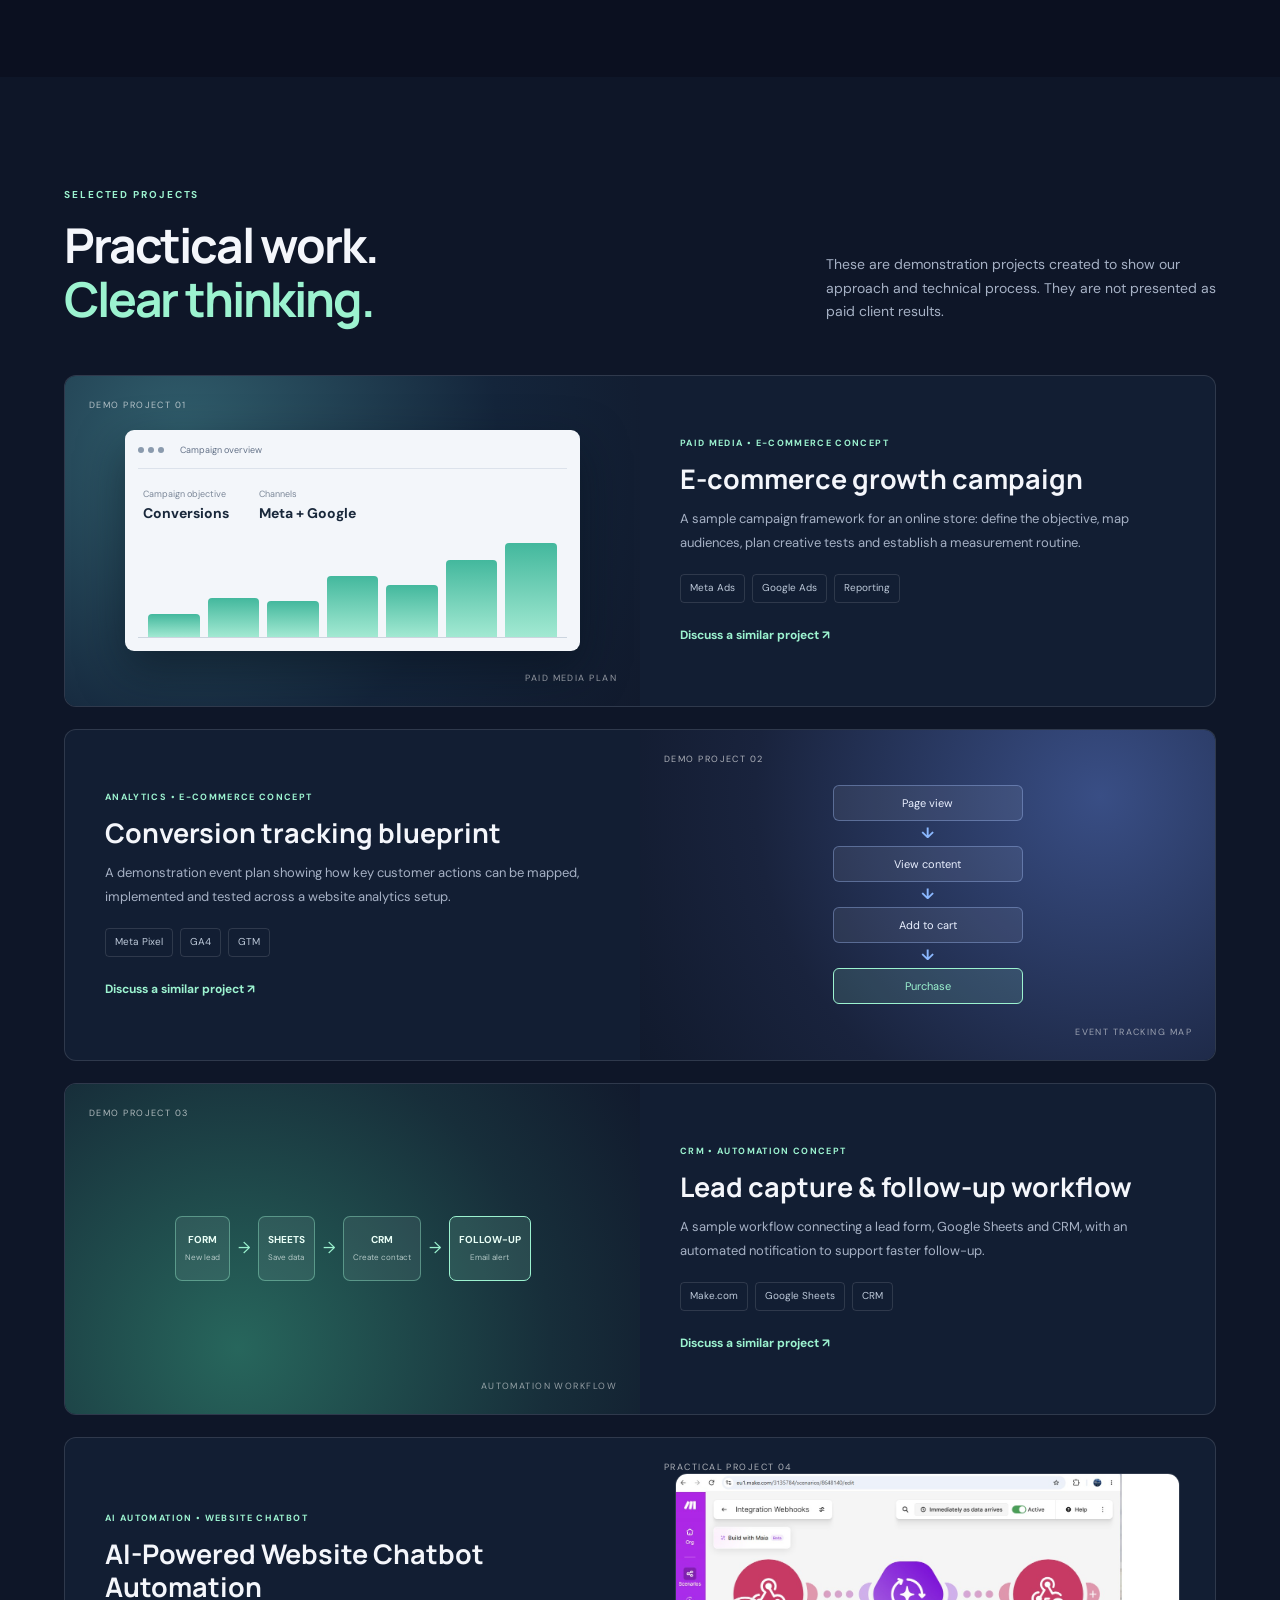
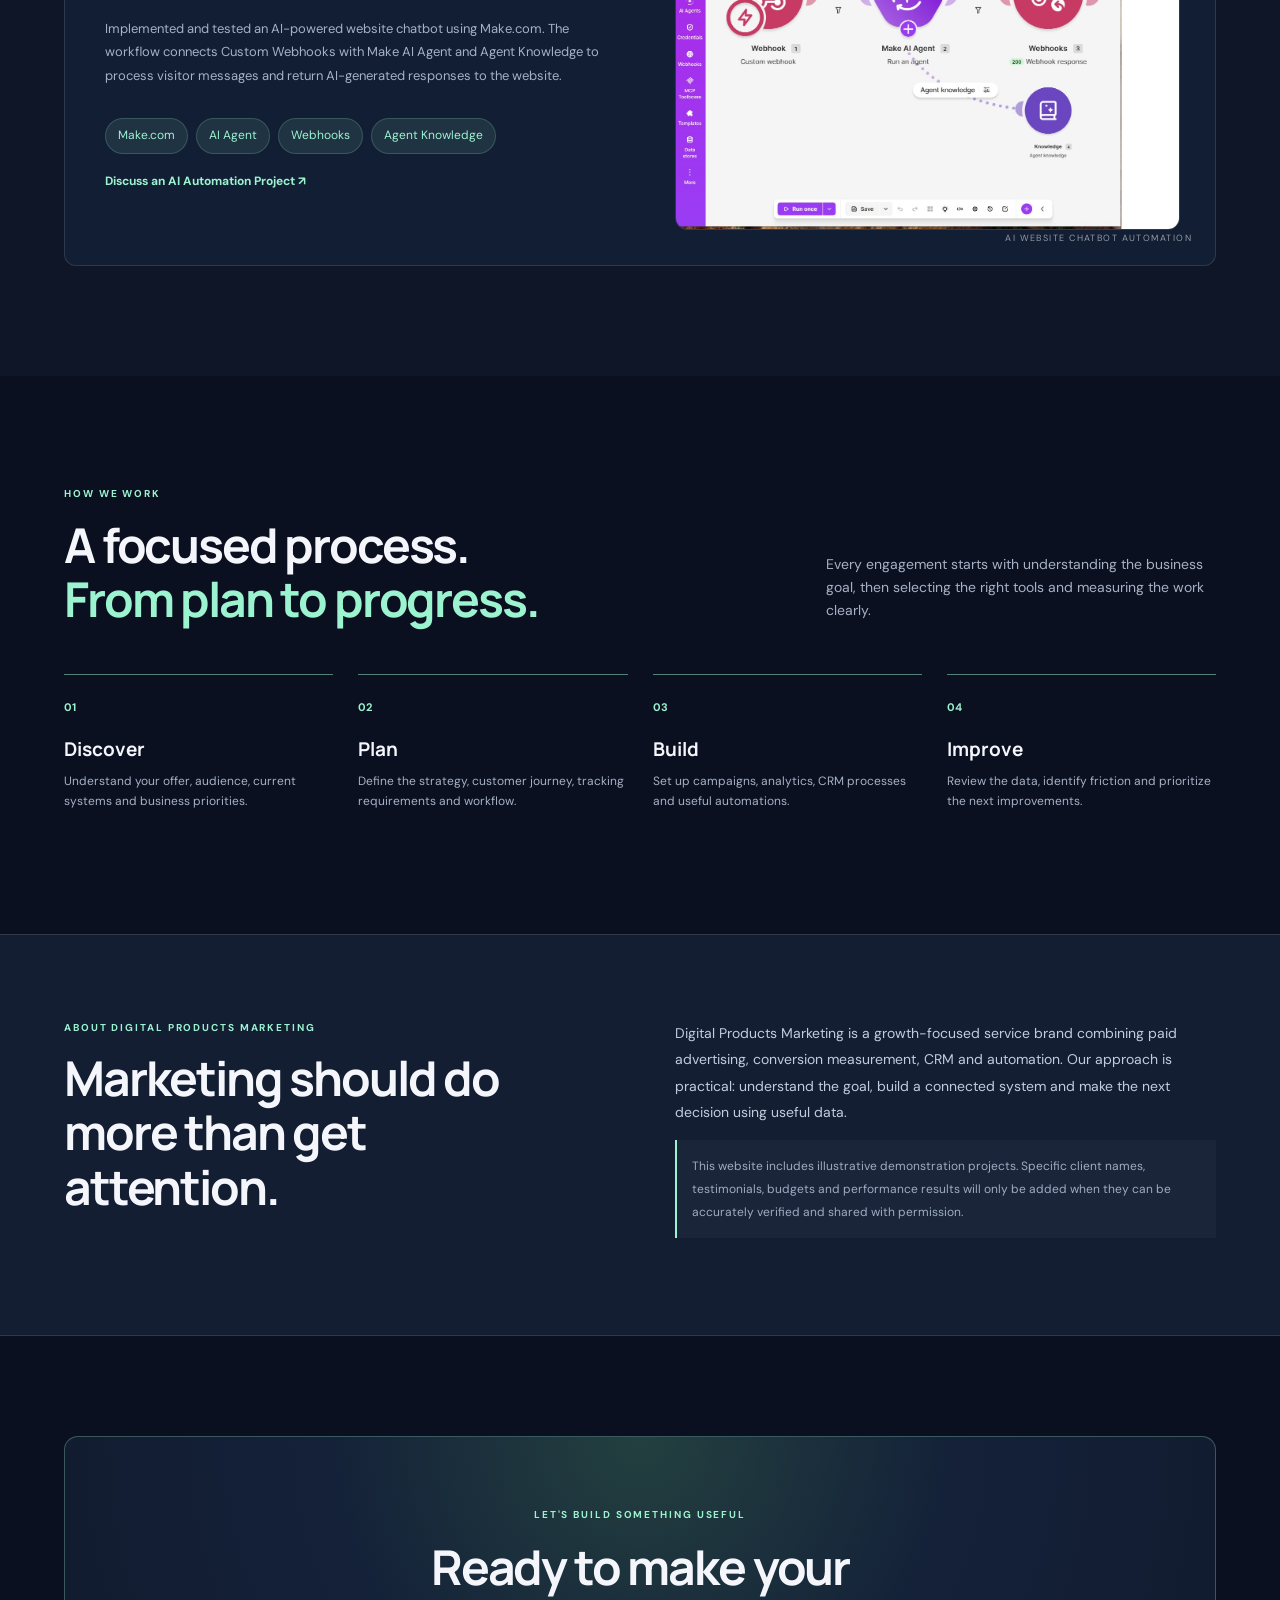
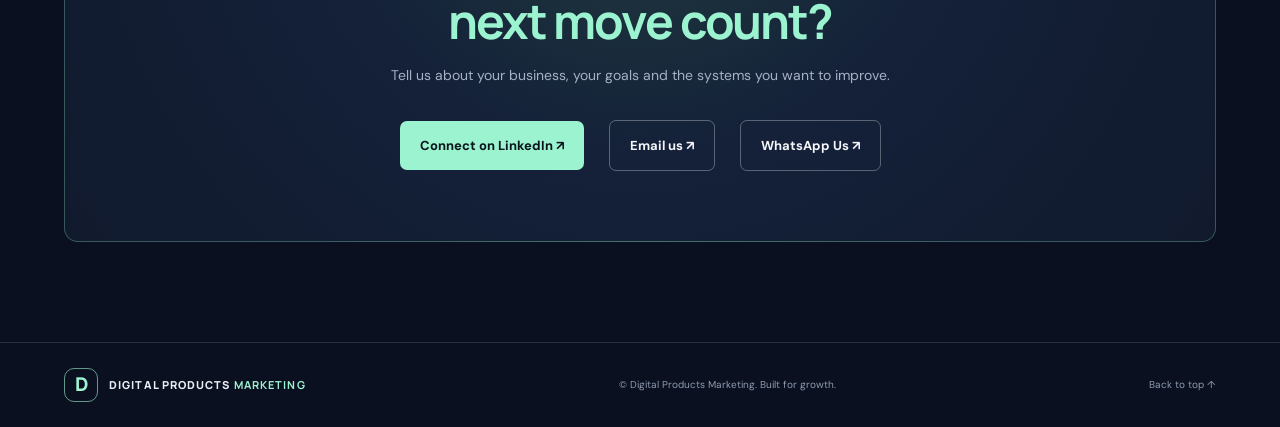
<file: portfolio.html>
<!doctype html>
<html lang="en">
<head>
  <meta charset="utf-8">
  <meta name="viewport" content="width=device-width, initial-scale=1">
  <meta name="description" content="Digital Products Marketing helps businesses grow with paid advertising, conversion tracking, CRM and AI automation.">
  <meta name="theme-color" content="#0b1020">
  <title>Digital Products Marketing | Growth Systems</title>
  <link rel="preconnect" href="https://fonts.googleapis.com">
  <link rel="preconnect" href="https://fonts.gstatic.com" crossorigin>
  <link href="https://fonts.googleapis.com/css2?family=DM+Sans:wght@400;500;600;700&family=Manrope:wght@400;500;600;700;800&display=swap" rel="stylesheet">
  <link rel="stylesheet" href="portfolio.css">
</head>
<body>
  <div class="announcement">DIGITAL GROWTH • PAID MEDIA • TRACKING • AUTOMATION</div>
  <header class="site-header">
    <a class="brand" href="#home" aria-label="Digital Products Marketing home">
      <span class="brand-mark">D</span>
      <span>DIGITAL PRODUCTS <b>MARKETING</b></span>
    </a>
    <button class="menu-toggle" aria-label="Open navigation" aria-expanded="false">☰</button>
    <nav class="nav">
      <a href="https://digital-products-marketing.pages.dev/">Home</a>
      <a href="#services">Services</a>
      <a href="#work">Projects</a>
      <a href="#process">Our Process</a>
      <a href="#about">About</a>
      <a class="nav-cta" href="https://digital-products-marketing.pages.dev/contact">Let's Talk <span>↗</span></a>
    </nav>
  </header>

  <main>
    <section class="hero section-wrap" id="home">
      <div class="hero-copy">
        <div class="eyebrow"><span class="pulse"></span> PERFORMANCE-LED DIGITAL GROWTH</div>
        <h1>Turn your marketing into a <em>growth system.</em></h1>
        <p class="hero-intro">We help ambitious businesses attract the right audience, measure what matters, and build smarter customer journeys with paid advertising, conversion tracking and automation.</p>
        <div class="hero-actions">
          <a class="button button-primary" href="#contact">Discuss your project <span>↗</span></a>
          <a class="text-link" href="#work">Explore our projects <span>↓</span></a>
        </div>
        <div class="hero-proof">
          <div class="proof-icon">✦</div>
          <p><strong>Strategy. Measurement. Momentum.</strong><br><span>One connected approach to sustainable growth.</span></p>
        </div>
      </div>
      <div class="hero-visual" aria-label="Illustrative marketing performance dashboard">
        <div class="visual-glow"></div>
        <div class="dashboard">
          <div class="dash-top"><span class="dash-label">GROWTH OVERVIEW</span><span class="live"><i></i> SYSTEMS VIEW</span></div>
          <div class="dash-title">Your growth, connected.</div>
          <div class="metric-row">
            <div class="metric"><small>Campaigns</small><strong>01<span class="metric-up"> ↗</span></strong><small class="muted">Plan with purpose</small></div>
            <div class="metric"><small>Tracking</small><strong>02<span class="metric-up"> ✓</span></strong><small class="muted">Measure key actions</small></div>
          </div>
          <div class="chart-card">
            <div class="chart-head"><span>Customer journey</span><span class="chart-tag">ILLUSTRATIVE</span></div>
            <div class="bars"><i style="height:35%"></i><i style="height:49%"></i><i style="height:43%"></i><i style="height:68%"></i><i style="height:57%"></i><i style="height:83%"></i><i style="height:100%"></i></div>
            <div class="chart-foot"><span>Discover</span><span>Engage</span><span>Convert</span></div>
          </div>
          <div class="dash-bottom"><span>ADS + ANALYTICS + AUTOMATION</span><span class="dash-dot"></span></div>
        </div>
        <div class="floating-chip chip-one"><span>↗</span> Paid media</div>
        <div class="floating-chip chip-two"><span>◎</span> Better measurement</div>
      </div>
    </section>

    <section class="trust-strip">
      <div class="section-wrap trust-inner"><span>CONNECTED GROWTH CAPABILITIES</span><b>META ADS</b><b>GOOGLE ADS</b><b>GA4 & GTM</b><b>CRM</b><b>AI AUTOMATION</b></div>
    </section>

    <section class="section-wrap section" id="services">
      <div class="section-heading">
        <div><div class="eyebrow">WHAT WE DO</div><h2>Build the engine.<br><em>Improve every step.</em></h2></div>
        <p>Growth works best when advertising, data and follow-up work together. Our services are designed to connect those moving parts.</p>
      </div>
      <div class="service-grid">
        <article class="service-card"><div class="service-icon">↗</div><div class="card-number">01 / ACQUISITION</div><h3>Paid Advertising</h3><p>Campaign planning and optimization to help reach qualified audiences and generate meaningful leads or sales.</p><ul><li>Meta Ads strategy</li><li>Google Search & Display Ads</li><li>Audience and creative testing</li><li>Performance reporting</li></ul></article>
        <article class="service-card"><div class="service-icon">⌁</div><div class="card-number">02 / MEASUREMENT</div><h3>Conversion Tracking</h3><p>Reliable measurement foundations so your team can understand which marketing activities drive action.</p><ul><li>Meta Pixel event setup</li><li>GA4 & Google Tag Manager</li><li>Lead and purchase events</li><li>Tracking QA and diagnostics</li></ul></article>
        <article class="service-card"><div class="service-icon">◈</div><div class="card-number">03 / RELATIONSHIPS</div><h3>CRM Systems</h3><p>Organize contacts, manage pipelines and make sure opportunities receive timely, consistent follow-up.</p><ul><li>HubSpot CRM setup</li><li>Pipeline and lead stages</li><li>Contact segmentation</li><li>Follow-up workflows</li></ul></article>
        <article class="service-card"><div class="service-icon">✳</div><div class="card-number">04 / AUTOMATION</div><h3>AI & Workflow Automation</h3><p>Reduce repetitive admin with connected workflows that move information between the tools you use.</p><ul><li>Make.com & n8n workflows</li><li>Forms to Sheets and CRM</li><li>Email notifications</li><li>AI-assisted lead qualification</li></ul></article>
      </div>
    </section>

    <section class="work-section section" id="work">
      <div class="section-wrap">
        <div class="section-heading">
          <div><div class="eyebrow">SELECTED PROJECTS</div><h2>Practical work.<br><em>Clear thinking.</em></h2></div>
          <p>These are demonstration projects created to show our approach and technical process. They are not presented as paid client results.</p>
        </div>
        <div class="project-list">
          <article class="project-card">
            <div class="project-art art-ads"><div class="art-label">DEMO PROJECT 01</div><div class="ad-window"><div class="window-top"><i></i><i></i><i></i><span>Campaign overview</span></div><div class="ad-metrics"><div><small>Campaign objective</small><b>Conversions</b></div><div><small>Channels</small><b>Meta + Google</b></div></div><div class="mini-graph"><span></span><span></span><span></span><span></span><span></span><span></span><span></span></div><div class="art-caption">PAID MEDIA PLAN</div></div></div>
            <div class="project-info"><div class="project-type">PAID MEDIA • E-COMMERCE CONCEPT</div><h3>E-commerce growth campaign</h3><p>A sample campaign framework for an online store: define the objective, map audiences, plan creative tests and establish a measurement routine.</p><div class="tag-row"><span>Meta Ads</span><span>Google Ads</span><span>Reporting</span></div><a class="project-link" href="#contact">Discuss a similar project ↗</a></div>
          </article>
          <article class="project-card reverse">
            <div class="project-art art-track"><div class="art-label">DEMO PROJECT 02</div><div class="event-flow"><div class="flow-node">Page view</div><b>↓</b><div class="flow-node">View content</div><b>↓</b><div class="flow-node">Add to cart</div><b>↓</b><div class="flow-node flow-final">Purchase</div></div><div class="art-caption">EVENT TRACKING MAP</div></div>
            <div class="project-info"><div class="project-type">ANALYTICS • E-COMMERCE CONCEPT</div><h3>Conversion tracking blueprint</h3><p>A demonstration event plan showing how key customer actions can be mapped, implemented and tested across a website analytics setup.</p><div class="tag-row"><span>Meta Pixel</span><span>GA4</span><span>GTM</span></div><a class="project-link" href="#contact">Discuss a similar project ↗</a></div>
          </article>
          <article class="project-card">
            <div class="project-art art-auto"><div class="art-label">DEMO PROJECT 03</div><div class="automation-flow"><div class="auto-node">FORM<br><small>New lead</small></div><span>→</span><div class="auto-node">SHEETS<br><small>Save data</small></div><span>→</span><div class="auto-node">CRM<br><small>Create contact</small></div><span>→</span><div class="auto-node auto-highlight">FOLLOW-UP<br><small>Email alert</small></div></div><div class="art-caption">AUTOMATION WORKFLOW</div></div>
            <div class="project-info"><div class="project-type">CRM • AUTOMATION CONCEPT</div><h3>Lead capture & follow-up workflow</h3><p>A sample workflow connecting a lead form, Google Sheets and CRM, with an automated notification to support faster follow-up.</p><div class="tag-row"><span>Make.com</span><span>Google Sheets</span><span>CRM</span></div><a class="project-link" href="#contact">Discuss a similar project ↗</a></div>
          </article>
          
<!-- PRACTICAL PROJECT 04: AI CHATBOT -->
<article class="project-card reverse project-ai-chatbot">

  <div class="project-art chatbot-project-image">
    <div class="art-label">PRACTICAL PROJECT 04</div>

    <img
      src="ai-chatbot-automation.jpg"
      alt="AI Website Chatbot Automation Workflow using Make.com"
      loading="lazy"
    >

    <div class="art-caption">
      AI WEBSITE CHATBOT AUTOMATION
    </div>
  </div>

  <div class="project-info">

    <div class="project-type">
      AI AUTOMATION • WEBSITE CHATBOT
    </div>

    <h3>AI-Powered Website Chatbot Automation</h3>

    <p>
      Implemented and tested an AI-powered website
      chatbot using Make.com. The workflow connects
      Custom Webhooks with Make AI Agent and Agent
      Knowledge to process visitor messages and
      return AI-generated responses to the website.
    </p>

    <div class="tag-row">
      <span>Make.com</span>
      <span>AI Agent</span>
      <span>Webhooks</span>
      <span>Agent Knowledge</span>
    </div>

    <a class="project-link" href="#contact">
      Discuss an AI Automation Project ↗
    </a>

  </div>

</article>

        </div>
      </div>
    </section>

    <section class="section-wrap section" id="process">
      <div class="section-heading">
        <div><div class="eyebrow">HOW WE WORK</div><h2>A focused process.<br><em>From plan to progress.</em></h2></div>
        <p>Every engagement starts with understanding the business goal, then selecting the right tools and measuring the work clearly.</p>
      </div>
      <div class="process-grid">
        <div><span>01</span><h3>Discover</h3><p>Understand your offer, audience, current systems and business priorities.</p></div>
        <div><span>02</span><h3>Plan</h3><p>Define the strategy, customer journey, tracking requirements and workflow.</p></div>
        <div><span>03</span><h3>Build</h3><p>Set up campaigns, analytics, CRM processes and useful automations.</p></div>
        <div><span>04</span><h3>Improve</h3><p>Review the data, identify friction and prioritize the next improvements.</p></div>
      </div>
    </section>

    <section class="about-section" id="about">
      <div class="section-wrap about-inner">
        <div><div class="eyebrow">ABOUT DIGITAL PRODUCTS MARKETING</div><h2>Marketing should do more than get attention.</h2></div>
        <div><p>Digital Products Marketing is a growth-focused service brand combining paid advertising, conversion measurement, CRM and automation. Our approach is practical: understand the goal, build a connected system and make the next decision using useful data.</p><p class="about-note">This website includes illustrative demonstration projects. Specific client names, testimonials, budgets and performance results will only be added when they can be accurately verified and shared with permission.</p></div>
      </div>
    </section>

    <section class="section-wrap contact-section section" id="contact">
      <div class="contact-panel">
        <div class="eyebrow">LET'S BUILD SOMETHING USEFUL</div>
        <h2>Ready to make your<br><em>next move count?</em></h2>
        <p>Tell us about your business, your goals and the systems you want to improve.</p>
        <div class="contact-actions">
          <!-- Replace the placeholder links below with your real contact details. -->
          <a class="button button-primary" href="https://www.linkedin.com/in/mohammed-ishaq-365619421/" target="_blank" rel="noopener">Connect on LinkedIn ↗</a>
<a class="button button-outline"
   href="mailto:fzzewers@gmail.com"
   target="_blank">
  Email us ↗
</a>

<a class="button button-outline"
   href="https://wa.me/923164739742"
   target="_blank"
   rel="noopener noreferrer">
  WhatsApp Us ↗
</a>
        </div>
        </div>
    </section>
  </main>

  <footer class="footer">
    <div class="section-wrap footer-inner"><a class="brand" href="#home"><span class="brand-mark">D</span><span>DIGITAL PRODUCTS <b>MARKETING</b></span></a><span>© <span id="year"></span> Digital Products Marketing. Built for growth.</span><a href="#home">Back to top ↑</a></div>
  </footer>
  <script src="portfolio.js"></script>
</body>
</html>
</file>
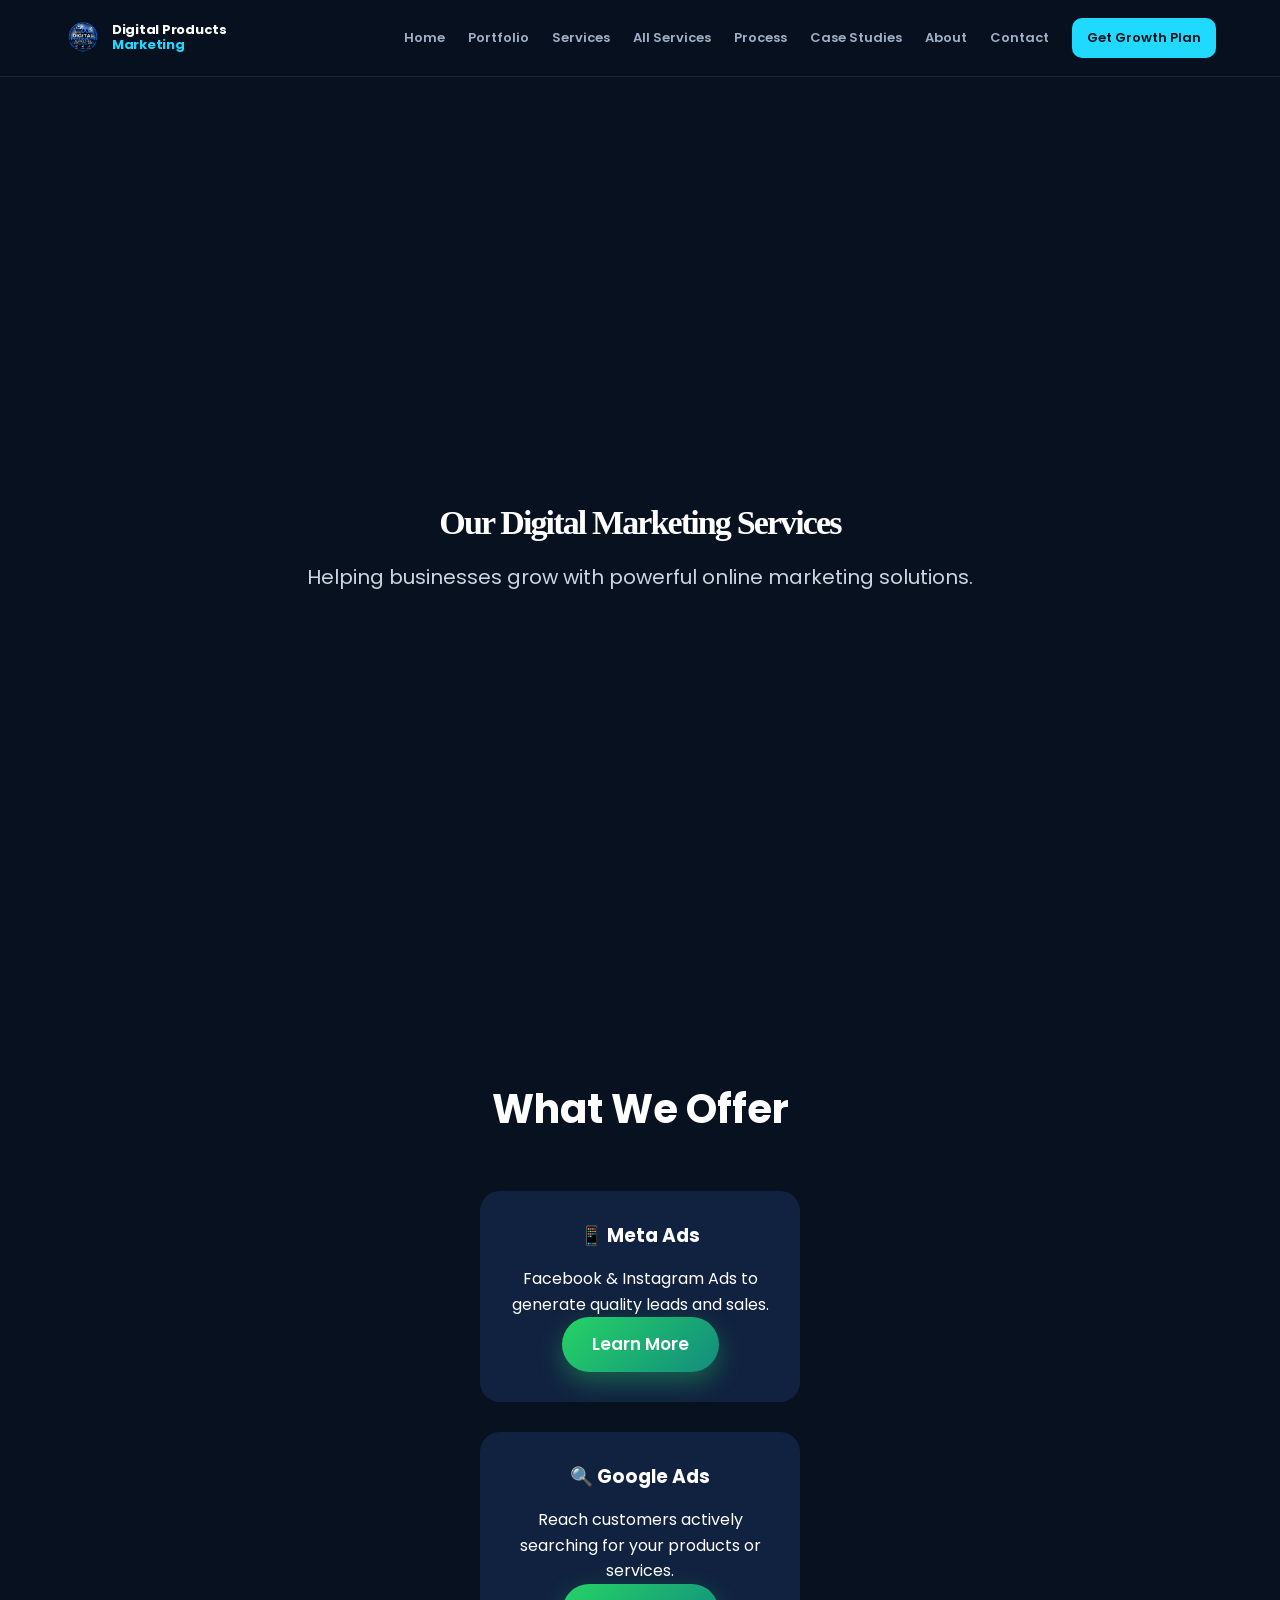
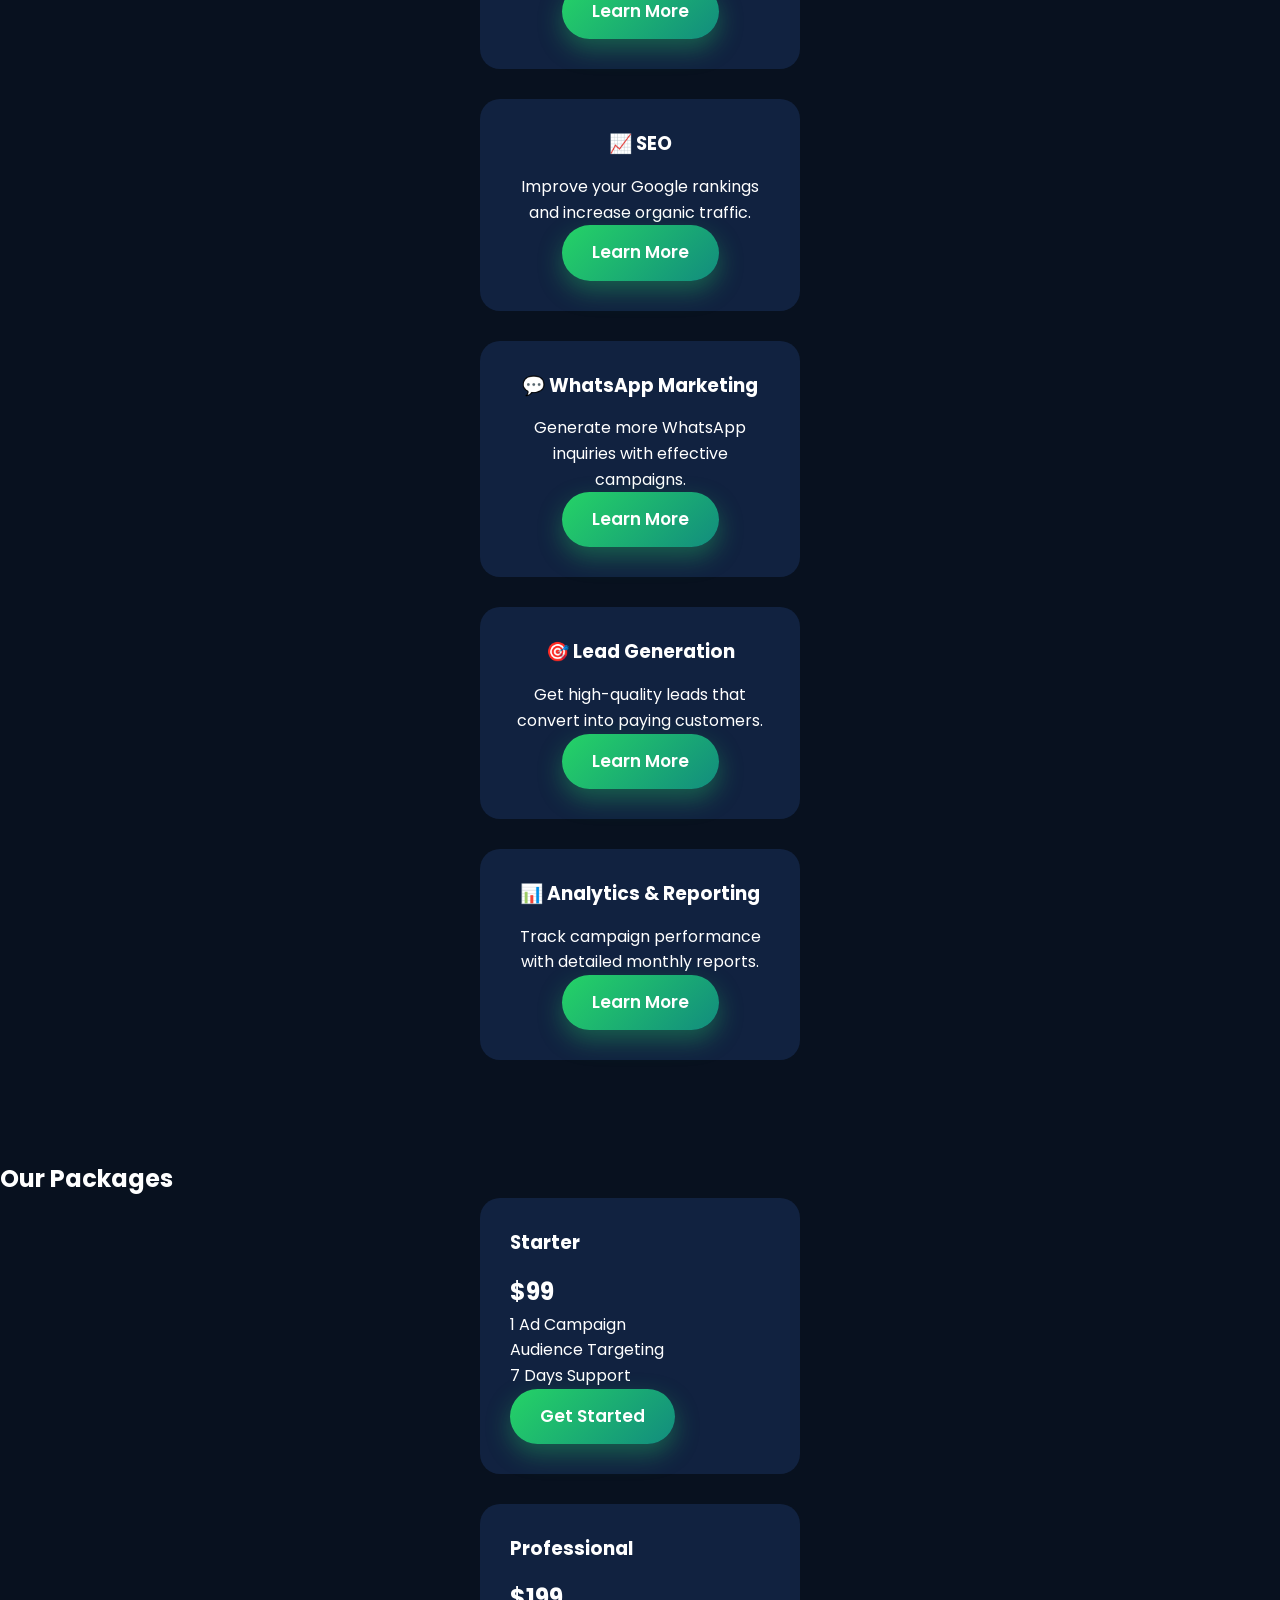
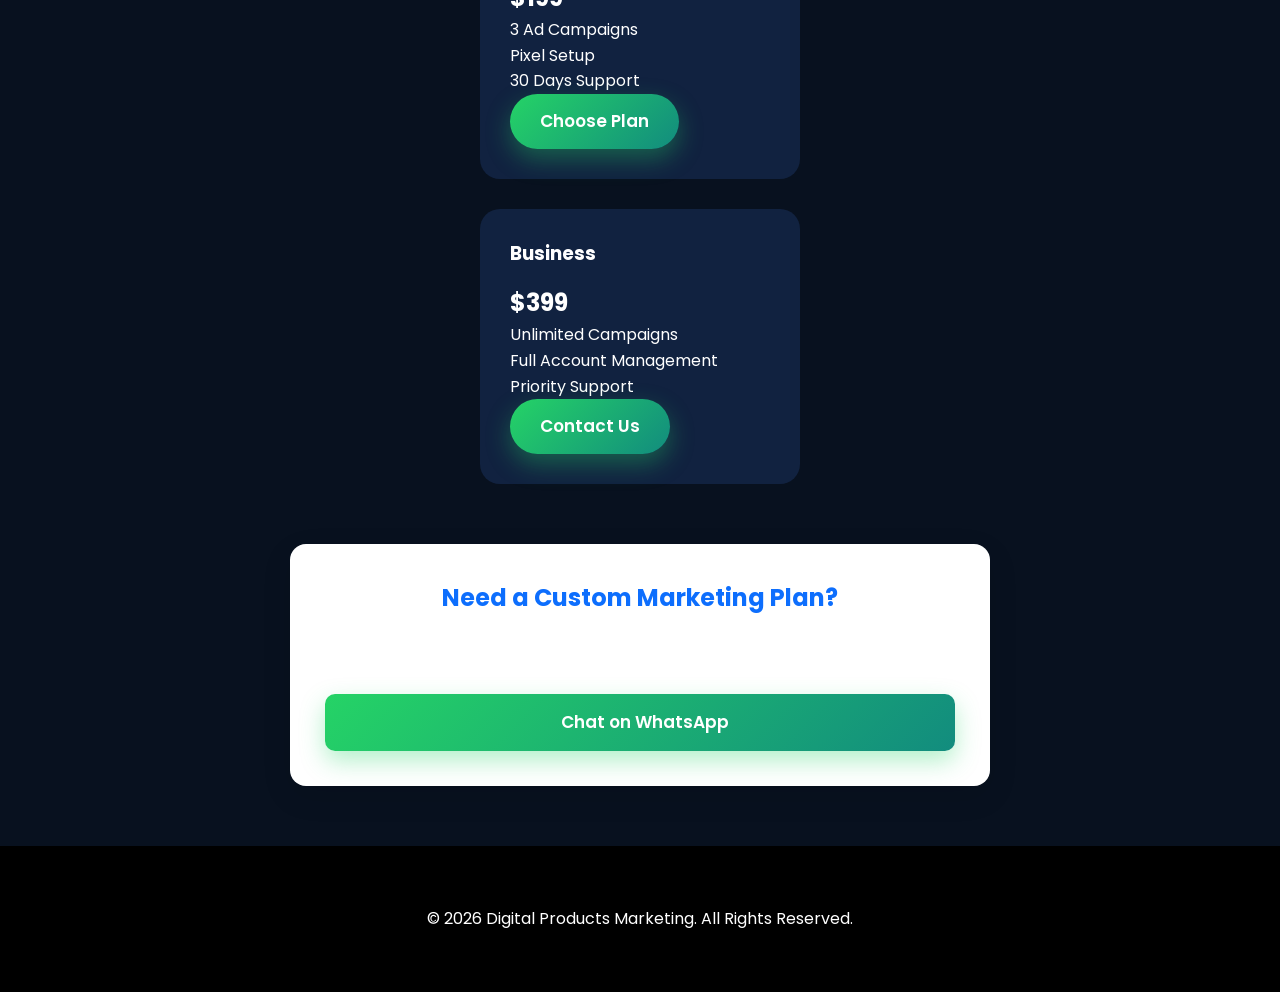
<file: services.html>
<!DOCTYPE html>
<html lang="en">
<head>
    <!-- Google Tag Manager -->
<script>(function(w,d,s,l,i){w[l]=w[l]||[];w[l].push({'gtm.start':
new Date().getTime(),event:'gtm.js'});var f=d.getElementsByTagName(s)[0],
j=d.createElement(s),dl=l!='dataLayer'?'&l='+l:'';j.async=true;j.src=
'https://www.googletagmanager.com/gtm.js?id='+i+dl;f.parentNode.insertBefore(j,f);
})(window,document,'script','dataLayer','GTM-PGM9TMCH');</script>
<!-- End Google Tag Manager -->
<meta charset="UTF-8">
<meta name="viewport" content="width=device-width, initial-scale=1.0">
<meta name="description" content="Explore Digital Products Marketing services including Meta Ads, Google Ads, SEO, WhatsApp marketing, lead generation and performance marketing for growing businesses.">
<meta name="robots" content="index, follow">
<meta property="og:type" content="website">
<meta property="og:title" content="Digital Marketing Services | Meta Ads, Google Ads, SEO & Lead Generation | Digital Products Marketing">
<meta property="og:description" content="Explore Digital Products Marketing services including Meta Ads, Google Ads, SEO, WhatsApp marketing, lead generation and performance marketing for growing businesses.">
<meta property="og:url" content="https://digital-products-marketing.pages.dev/services.html">
<meta property="og:site_name" content="Digital Products Marketing">
<title>Digital Marketing Services | Meta Ads, Google Ads, SEO & Lead Generation | Digital Products Marketing</title>
    <link rel="canonical" href="https://digital-products-marketing.pages.dev/services.html">
<link rel="stylesheet" href="css/style-new.css">
<link rel="stylesheet" href="css/style.css">

<link rel="preconnect" href="https://fonts.googleapis.com">
<link rel="preconnect" href="https://fonts.gstatic.com" crossorigin>
<link href="https://fonts.googleapis.com/css2?family=Poppins:wght@300;400;600;700&display=swap" rel="stylesheet">
</head>

<body>
<!-- Google Tag Manager (noscript) -->
<noscript><iframe src="https://www.googletagmanager.com/ns.html?id=GTM-PGM9TMCH"
height="0" width="0" style="display:none;visibility:hidden"></iframe></noscript>
<!-- End Google Tag Manager (noscript) -->  
<!-- Loader -->
<div id="loader">
    <div class="spinner"></div>
</div>

<!-- Header Start -->
<header class="site-header" id="top">
    <div class="container nav-wrap">
      <a class="brand" href="index.html" aria-label="Digital Products Marketing home">
        <img src="logo.png" alt="Digital Products Marketing logo">
        <span>Digital Products<br><b>Marketing</b></span>
      </a>

      <button id="menuToggle" class="menu-toggle" aria-label="Open menu" aria-expanded="false">☰</button>

      <nav id="navLinks" class="navbar" aria-label="Primary navigation">
        <a href="index.html">Home</a>
        <a href="portfolio.html">Portfolio</a>
        <a href="index.html#services">Services</a>
        <a href="services.html">All Services</a>
        <a href="index.html#process">Process</a>
        <a href="index.html#case-studies">Case Studies</a>
        <a href="about.html">About</a>
        <a href="contact.html">Contact</a>
        <a href="index.html#growth-plan" class="nav-cta">Get Growth Plan</a>
      </nav>
<!--
      <button id="theme-toggle" class="theme-toggle" aria-label="Toggle light mode">☼</button>-->
    </div>
  </header>
<!-- Header End -->

<section class="hero">

<div class="hero-text">

<h1>Our Digital Marketing Services</h1>

<p>
Helping businesses grow with powerful online marketing solutions.
</p>

</div>

</section>

<section class="services">

<h2>What We Offer</h2>

<div class="cards">

<div class="card">
<h3>📱 Meta Ads</h3>
<p>Facebook & Instagram Ads to generate quality leads and sales.</p>
<a href="https://www.facebook.com/share/r/198ed2e5Nr/" class="btn">Learn More</a>
</div>

<div class="card">
<h3>🔍 Google Ads</h3>
<p>Reach customers actively searching for your products or services.</p>
<a href="https://www.facebook.com/share/r/19R98WB5QX/" class="btn">Learn More</a>
</div>

<div class="card">
<h3>📈 SEO</h3>
<p>Improve your Google rankings and increase organic traffic.</p>
<a href="https://www.facebook.com/share/r/19KxQNk18d/" class="btn">Learn More</a>
</div>

<div class="card">
<h3>💬 WhatsApp Marketing</h3>
<p>Generate more WhatsApp inquiries with effective campaigns.</p>
<a href="https://www.facebook.com/share/r/1DUGt3Rp4s/" class="btn">Learn More</a>
</div>

<div class="card">
<h3>🎯 Lead Generation</h3>
<p>Get high-quality leads that convert into paying customers.</p>
<a href="https://www.facebook.com/share/r/1BYMKBYrLR/" class="btn">Learn More</a>
</div>

<div class="card">
<h3>📊 Analytics & Reporting</h3>
<p>Track campaign performance with detailed monthly reports.</p>
<a href="https://www.facebook.com/share/r/1EgAerHua6/" class="btn">Learn More</a>
</div>

</div>

</section>

<section class="pricing">

<h2>Our Packages</h2>

<div class="cards">

<div class="card">
<h3>Starter</h3>
<h2>$99</h2>
<p>1 Ad Campaign</p>
<p>Audience Targeting</p>
<p>7 Days Support</p>
<a href="https://wa.me/923164739742" class="btn">Get Started</a>
</div>

<div class="card">
<h3>Professional</h3>
<h2>$199</h2>
<p>3 Ad Campaigns</p>
<p>Pixel Setup</p>
<p>30 Days Support</p>
<a href="https://wa.me/923164739742" class="btn">Choose Plan</a>
</div>

<div class="card">
<h3>Business</h3>
<h2>$399</h2>
<p>Unlimited Campaigns</p>
<p>Full Account Management</p>
<p>Priority Support</p>
<a href="https://wa.me/923164739742" class="btn">Contact Us</a>
</div>

</div>

</section>

<section class="contact">

<h2>Need a Custom Marketing Plan?</h2>

<p>
Contact us today and get a free consultation for your business.
</p>

<br>
<a href="https://wa.me/923164739742" class="btn" target="_blank">
    <i class="fab fa-whatsapp"></i>
    Chat on WhatsApp
</a>
  <!--
<a href="https://wa.me/923164739742" class="btn">
Chat on WhatsApp
</a>
-->
</section>

<footer>

<p>© 2026 Digital Products Marketing. All Rights Reserved.</p>

</footer>

<script src="js/script.js"></script>

</body>
</html>
</file>
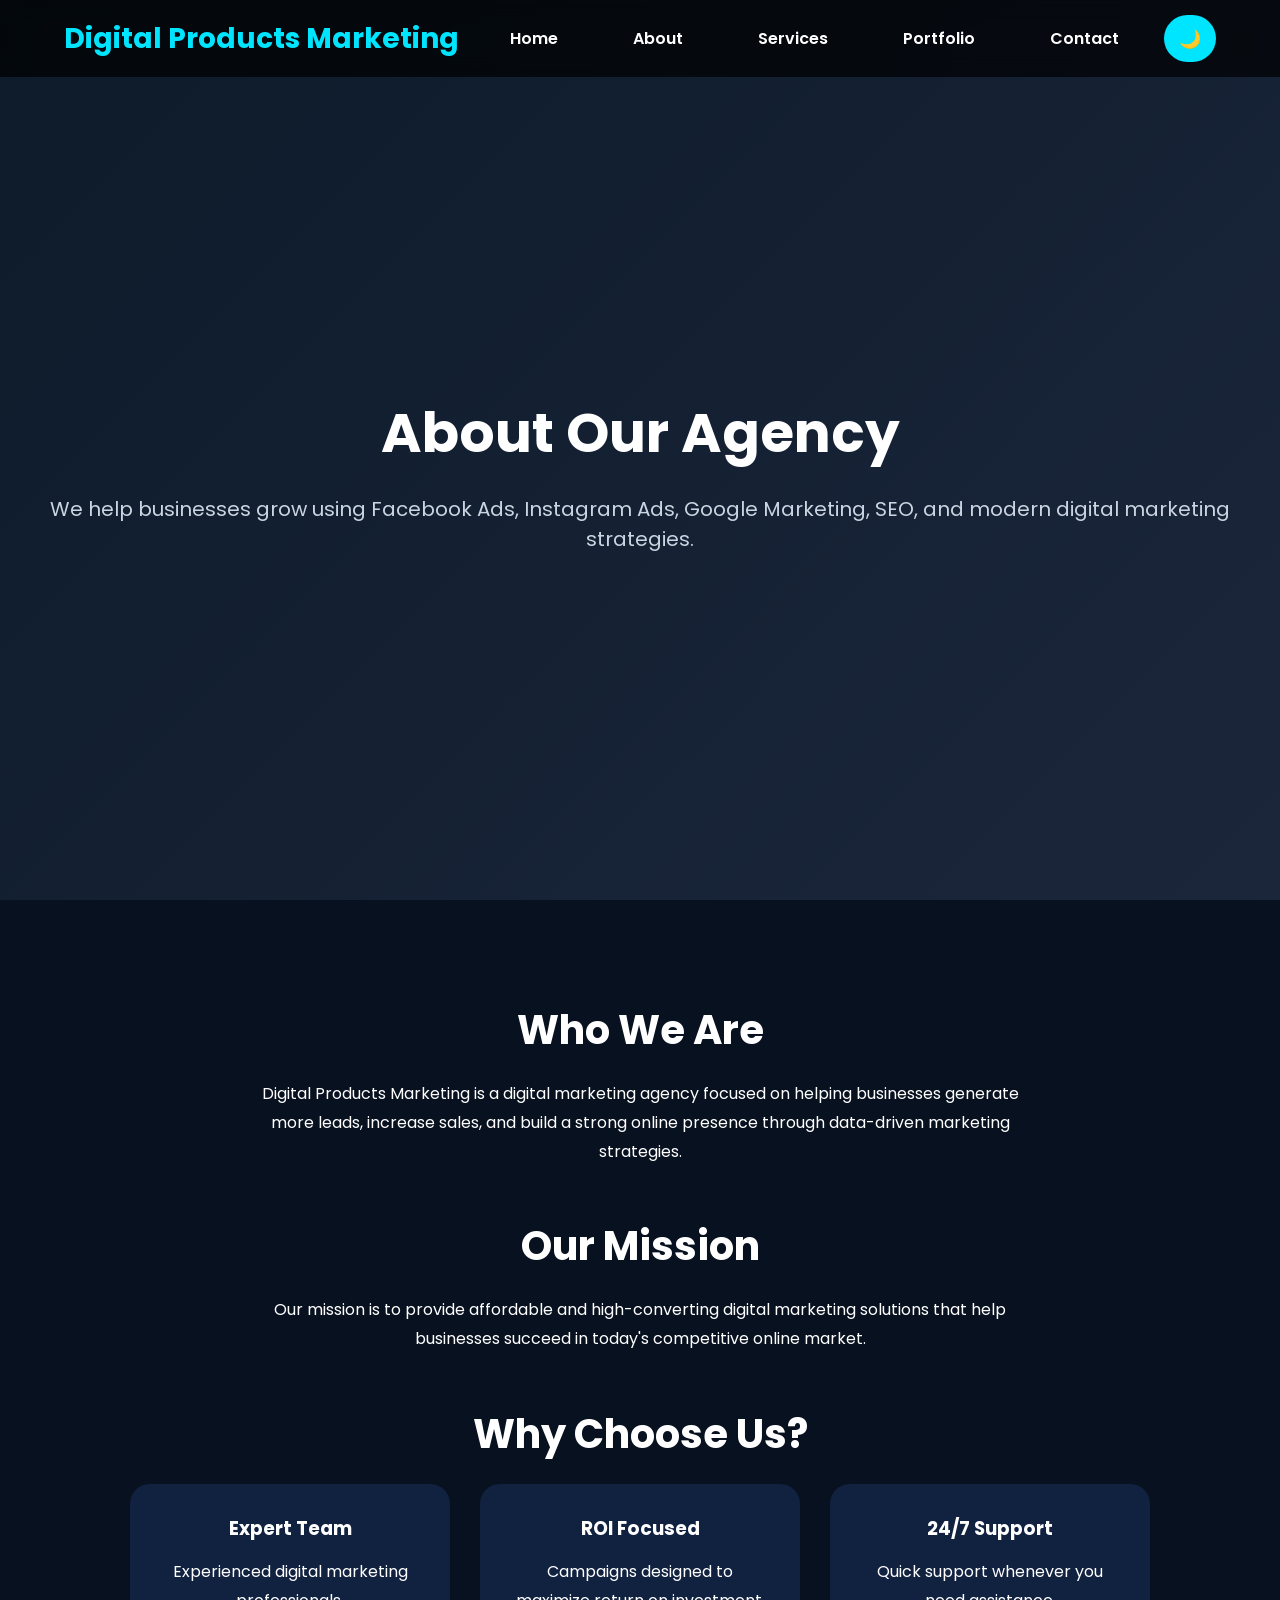
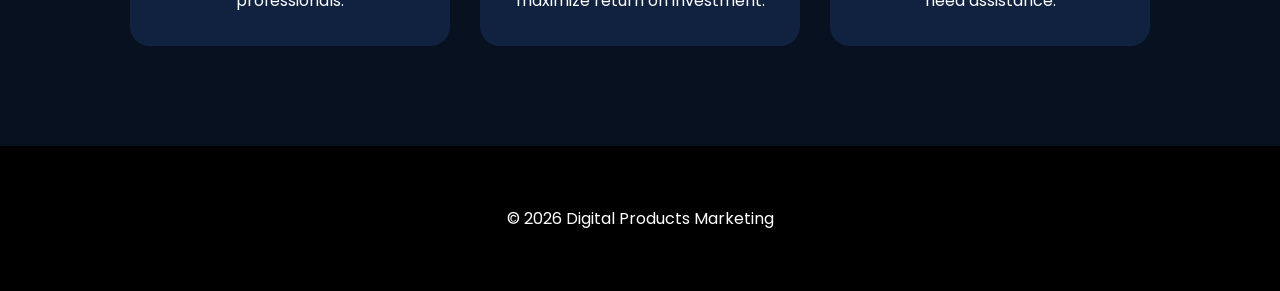
<file: Digital-products-marketing-/about.html>
<!DOCTYPE html>
<html lang="en">
<head>
    <!-- Google Tag Manager -->
<script>(function(w,d,s,l,i){w[l]=w[l]||[];w[l].push({'gtm.start':
new Date().getTime(),event:'gtm.js'});var f=d.getElementsByTagName(s)[0],
j=d.createElement(s),dl=l!='dataLayer'?'&l='+l:'';j.async=true;j.src=
'https://www.googletagmanager.com/gtm.js?id='+i+dl;f.parentNode.insertBefore(j,f);
})(window,document,'script','dataLayer','GTM-PGM9TMCH');</script>
<!-- End Google Tag Manager -->
<meta charset="UTF-8">
<meta name="viewport" content="width=device-width, initial-scale=1.0">
<title>About| Digital Products Marketing</title>

<link rel="stylesheet" href="css/style.css">

<link rel="preconnect" href="https://fonts.googleapis.com">
<link rel="preconnect" href="https://fonts.gstatic.com" crossorigin>
<link href="https://fonts.googleapis.com/css2?family=Poppins:wght@300;400;600;700&display=swap" rel="stylesheet">
</head>

<body>
    <!-- Google Tag Manager (noscript) -->
<noscript><iframe src="https://www.googletagmanager.com/ns.html?id=GTM-PGM9TMCH"
height="0" width="0" style="display:none;visibility:hidden"></iframe></noscript>
<!-- End Google Tag Manager (noscript) -->  
<!-- Loader -->
<div id="loader">
    <div class="spinner"></div>
</div>

<!-- Header Start -->
<header class="header">
    <div class="container">

        <div class="logo">
            <a href="index.html">Digital Products Marketing</a>
        </div>
<div id="menuToggle" class="menu-toggle">☰</div>
        <nav id="navLinks" class="navbar">
            <a href="index.html">Home</a>
            <a href="about.html">About</a>
            <a href="services.html">Services</a>
            <a href="portfolio.html">Portfolio</a>
            <a href="contact.html">Contact</a>
        </nav>

        <button id="theme-toggle">🌙</button>

    </div>
</header>
<!-- Header End -->

<section class="hero">

<div class="hero-text">

<h1>About Our Agency</h1>

<p>
We help businesses grow using Facebook Ads, Instagram Ads, Google Marketing, SEO, and modern digital marketing strategies.
</p>

</div>

</section>

<section class="about">

<div class="container">

<h2>Who We Are</h2>

<p>
Digital Products Marketing is a digital marketing agency focused on helping businesses generate more leads, increase sales, and build a strong online presence through data-driven marketing strategies.
</p>

<br><br>

<h2>Our Mission</h2>

<p>
Our mission is to provide affordable and high-converting digital marketing solutions that help businesses succeed in today's competitive online market.
</p>

<br><br>

<h2>Why Choose Us?</h2>

<div class="cards">

<div class="card">
<h3>Expert Team</h3>
<p>Experienced digital marketing professionals.</p>
</div>

<div class="card">
<h3>ROI Focused</h3>
<p>Campaigns designed to maximize return on investment.</p>
</div>

<div class="card">
<h3>24/7 Support</h3>
<p>Quick support whenever you need assistance.</p>
</div>

</div>

</div>

</section>

<footer>

<p>© 2026 Digital Products Marketing</p>

</footer>

<script src="js/script.js"></script>

</body>
</html>
</file>
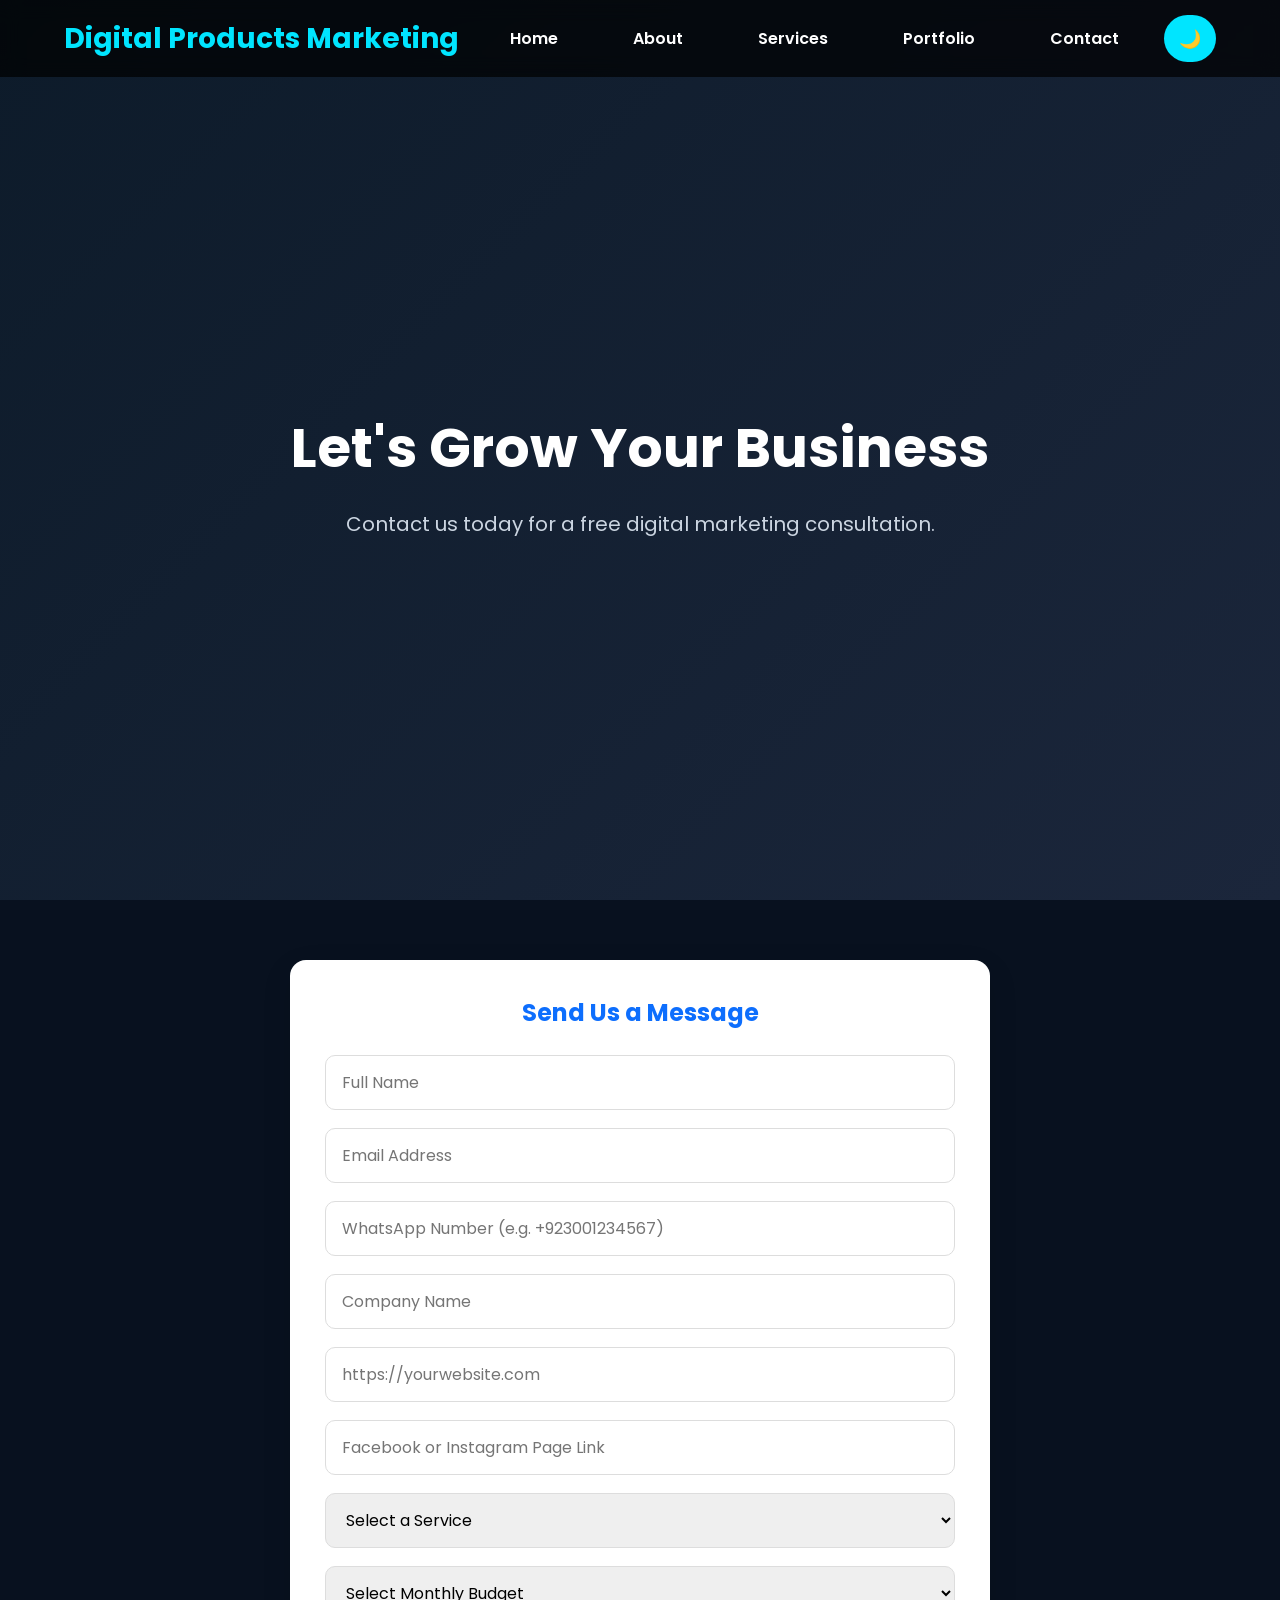
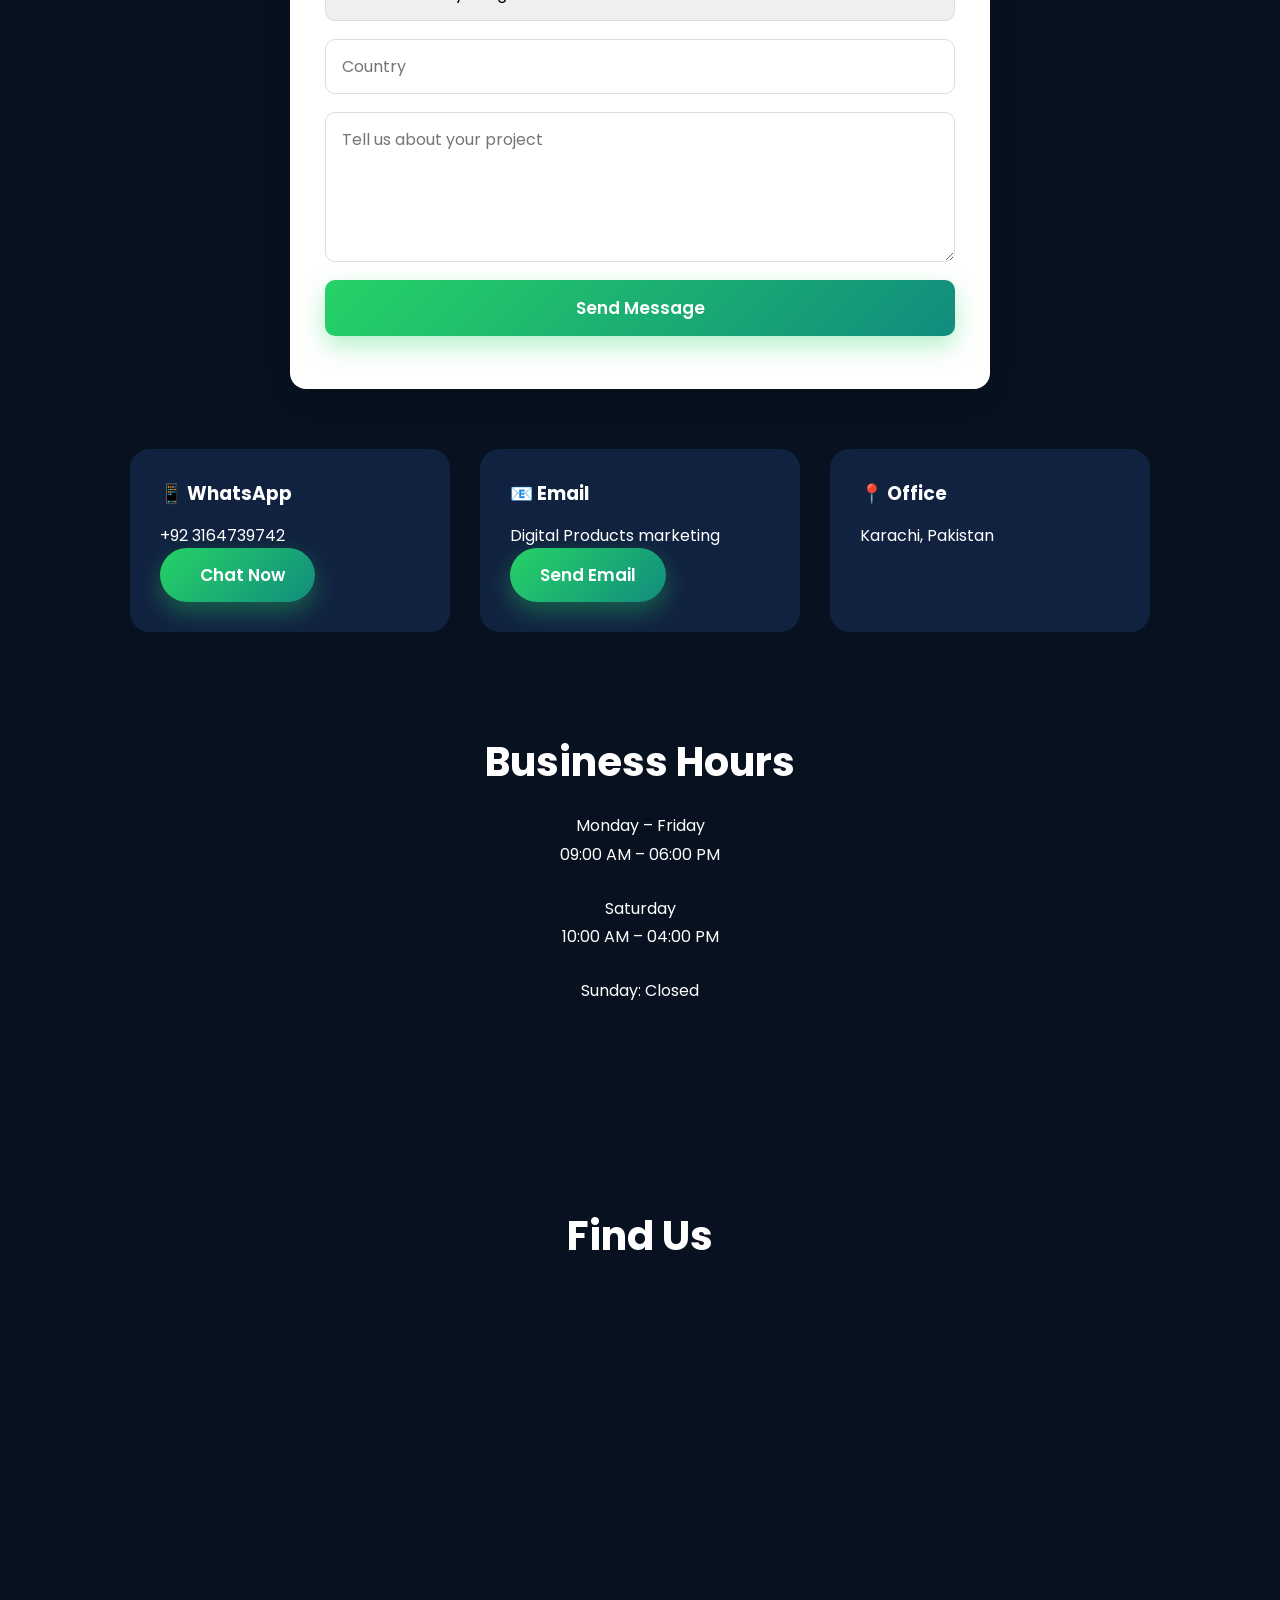
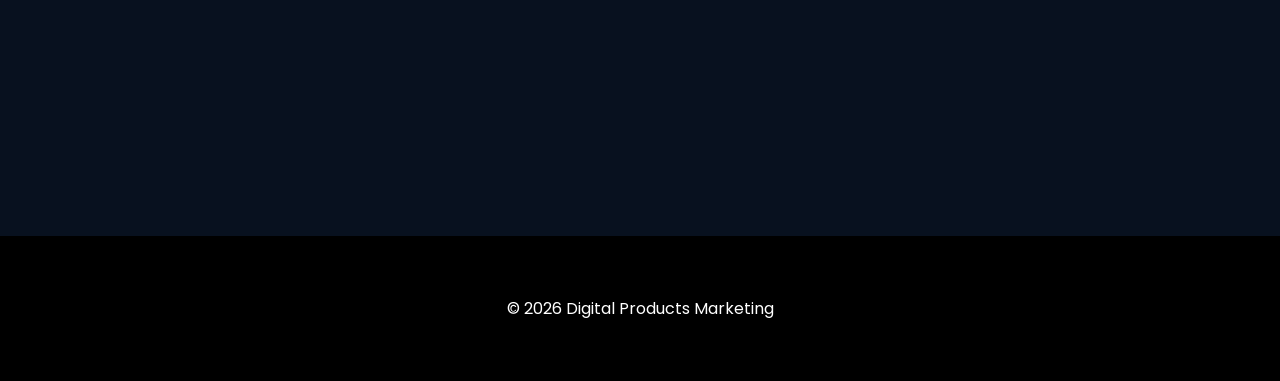
<file: Digital-products-marketing-/contact.html>
<!DOCTYPE html>
<html lang="en">
<head>
   <!-- Google Tag Manager -->
<script>(function(w,d,s,l,i){w[l]=w[l]||[];w[l].push({'gtm.start':
new Date().getTime(),event:'gtm.js'});var f=d.getElementsByTagName(s)[0],
j=d.createElement(s),dl=l!='dataLayer'?'&l='+l:'';j.async=true;j.src=
'https://www.googletagmanager.com/gtm.js?id='+i+dl;f.parentNode.insertBefore(j,f);
})(window,document,'script','dataLayer','GTM-PGM9TMCH');</script>
<!-- End Google Tag Manager --> 
<meta charset="UTF-8">
<meta name="viewport" content="width=device-width, initial-scale=1.0">
<title> Contact | Digital Products Marketing</title>

<link rel="stylesheet" href="css/style.css">

<link rel="preconnect" href="https://fonts.googleapis.com">
<link rel="preconnect" href="https://fonts.gstatic.com" crossorigin>
<link href="https://fonts.googleapis.com/css2?family=Poppins:wght@300;400;600;700&display=swap" rel="stylesheet">
</head>

<body>
   <!-- Google Tag Manager (noscript) -->
<noscript><iframe src="https://www.googletagmanager.com/ns.html?id=GTM-PGM9TMCH"
height="0" width="0" style="display:none;visibility:hidden"></iframe></noscript>
<!-- End Google Tag Manager (noscript) -->  
<!-- Loader -->
<div id="loader">
    <div class="spinner"></div>
</div>

<!-- Header Start -->
<header class="header">
    <div class="container">

        <div class="logo">
            <a href="index.html">Digital Products Marketing</a>
        </div>
<div id="menuToggle" class="menu-toggle">☰</div>
        <nav id="navLinks" class="navbar">
            <a href="index.html">Home</a>
            <a href="about.html">About</a>
            <a href="services.html">Services</a>
            <a href="portfolio.html">Portfolio</a>
            <a href="contact.html">Contact</a>
        </nav>

        <button id="theme-toggle">🌙</button>

    </div>
</header>
<!-- Header End -->

<section class="hero">

<div class="hero-text">

<h1>Let's Grow Your Business</h1>

<p>
Contact us today for a free digital marketing consultation.
</p>

</div>

</section>

<section class="contact">

<h2>Send Us a Message</h2>

<form id="contactForm" class="leadForm">
<input type="text" name="name" placeholder="Full Name" required>

<input type="email" name="email" placeholder="Email Address" required>

<input type="tel" name="phone" placeholder="WhatsApp Number (e.g. +923001234567)" required>

<input type="text" name="company" placeholder="Company Name" required>

<input type="url" name="website" placeholder="https://yourwebsite.com" required>

<input type="url" name="social_link" placeholder="Facebook or Instagram Page Link" required>

<select name="service" required>
  <option value="">Select a Service</option>
  <option>Meta Ads</option>
  <option>Google Ads</option>
  <option>SEO</option>
  <option>Social Media Marketing</option>
  <option>Website Development</option>
  <option>E-commerce Marketing</option>
</select>

<select name="budget" required>
  <option value="">Select Monthly Budget</option>
  <option>$100 - $300</option>
  <option>$300 - $500</option>
  <option>$500 - $1000</option>
  <option>$1000+</option>
</select>

<input type="text" name="country" placeholder="Country" required>

<textarea name="message" placeholder="Tell us about your project" required></textarea>


<button type="submit" class="btn">
Send Message
</button>

<p class="form-status"></p>

</form>

</section>

<section class="cards">

<div class="card">

<h3>📱 WhatsApp</h3>

<p>+92 3164739742</p>
<a href="https://wa.me/923164739742" class="btn" target="_blank">
    <i class="fab fa-whatsapp"></i>
    Chat Now
</a>
<!--<a href="https://wa.me/923164739742" class="btn">
Chat Now
</a>
-->
</div>

<div class="card">

<h3>📧 Email</h3>

<p>Digital Products marketing</p>

<a href="mailto:fzzewers@gmail.com" class="btn">
Send Email
</a>

</div>

<div class="card">

<h3>📍 Office</h3>

<p>Karachi, Pakistan</p>

</div>

</section>

<section class="about">

<h2>Business Hours</h2>

<p>Monday – Friday</p>
<p>09:00 AM – 06:00 PM</p>

<br>

<p>Saturday</p>
<p>10:00 AM – 04:00 PM</p>

<br>

<p>Sunday: Closed</p>

</section>

<section class="about">

<h2>Find Us</h2>
<div class="map-container">
<iframe
src="https://www.google.com/maps?q=Karachi,Pakistan&output=embed"
width="100%"
height="400"
style="border:0;border-radius:15px;"
loading="lazy"allowfullscreen>
</iframe>
</div>
</section>

<footer>

<p>© 2026 Digital Products Marketing</p>

</footer>

<script src="js/script.js"></script>


</body>
</html>
</file>
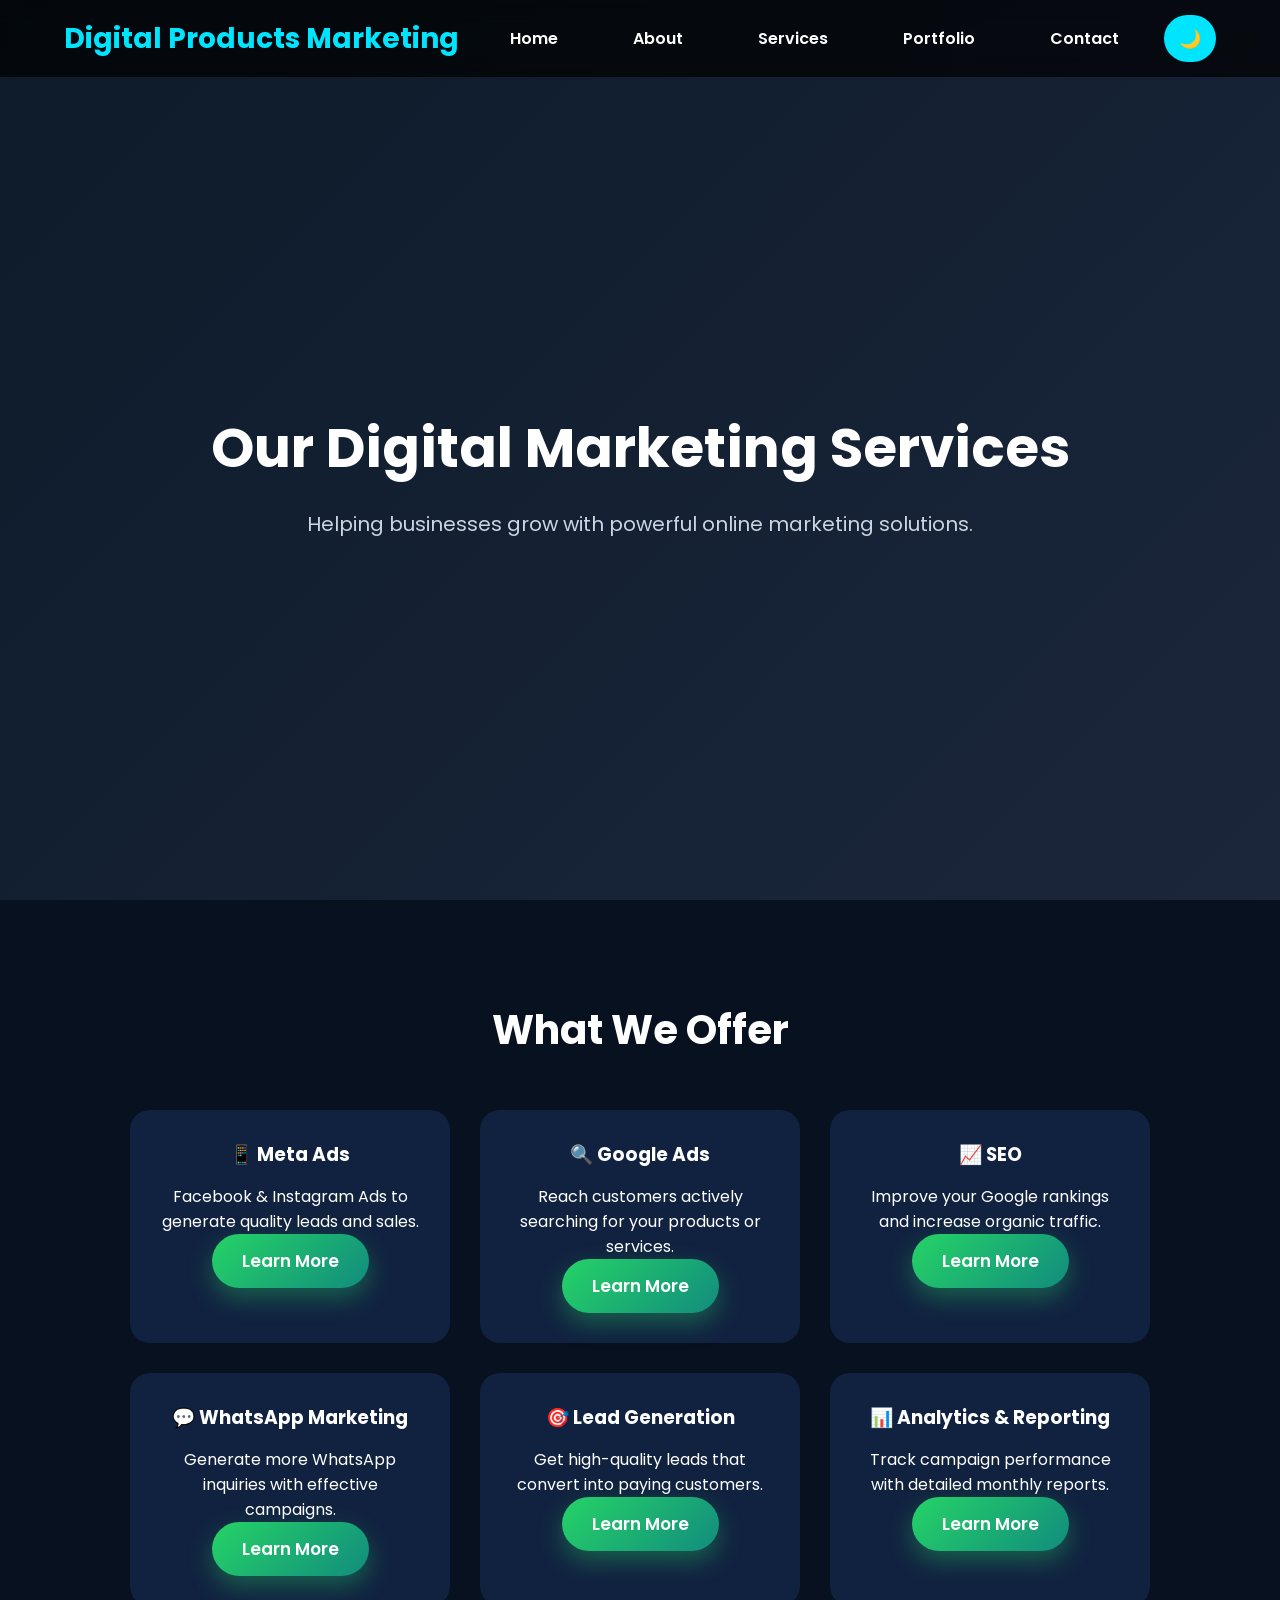
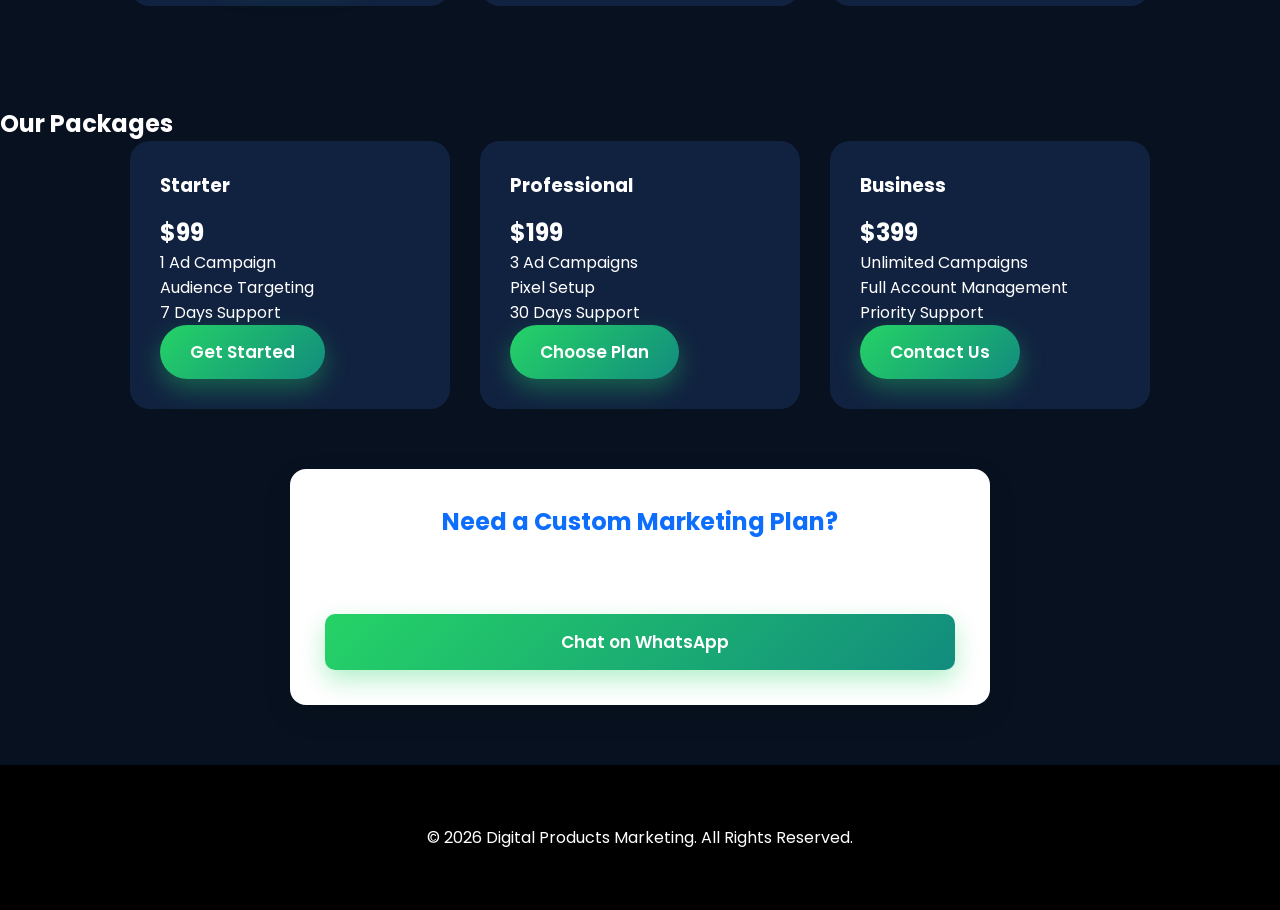
<file: Digital-products-marketing-/services.html>
<!DOCTYPE html>
<html lang="en">
<head>
    <!-- Google Tag Manager -->
<script>(function(w,d,s,l,i){w[l]=w[l]||[];w[l].push({'gtm.start':
new Date().getTime(),event:'gtm.js'});var f=d.getElementsByTagName(s)[0],
j=d.createElement(s),dl=l!='dataLayer'?'&l='+l:'';j.async=true;j.src=
'https://www.googletagmanager.com/gtm.js?id='+i+dl;f.parentNode.insertBefore(j,f);
})(window,document,'script','dataLayer','GTM-PGM9TMCH');</script>
<!-- End Google Tag Manager -->
<meta charset="UTF-8">
<meta name="viewport" content="width=device-width, initial-scale=1.0">
<title> Services | Digital Products Marketing</title>

<link rel="stylesheet" href="css/style.css">

<link rel="preconnect" href="https://fonts.googleapis.com">
<link rel="preconnect" href="https://fonts.gstatic.com" crossorigin>
<link href="https://fonts.googleapis.com/css2?family=Poppins:wght@300;400;600;700&display=swap" rel="stylesheet">
</head>

<body>
<!-- Google Tag Manager (noscript) -->
<noscript><iframe src="https://www.googletagmanager.com/ns.html?id=GTM-PGM9TMCH"
height="0" width="0" style="display:none;visibility:hidden"></iframe></noscript>
<!-- End Google Tag Manager (noscript) -->  
<!-- Loader -->
<div id="loader">
    <div class="spinner"></div>
</div>

<!-- Header Start -->
<header class="header">
    <div class="container">

        <div class="logo">
            <a href="index.html">Digital Products Marketing</a>
        </div>
<div id="menuToggle" class="menu-toggle">☰</div>
        <nav id="navLinks" class="navbar">
            <a href="index.html">Home</a>
            <a href="about.html">About</a>
            <a href="services.html">Services</a>
            <a href="portfolio.html">Portfolio</a>
            <a href="contact.html">Contact</a>
        </nav>

        <button id="theme-toggle">🌙</button>

    </div>
</header>
<!-- Header End -->

<section class="hero">

<div class="hero-text">

<h1>Our Digital Marketing Services</h1>

<p>
Helping businesses grow with powerful online marketing solutions.
</p>

</div>

</section>

<section class="services">

<h2>What We Offer</h2>

<div class="cards">

<div class="card">
<h3>📱 Meta Ads</h3>
<p>Facebook & Instagram Ads to generate quality leads and sales.</p>
<a href="https://www.facebook.com/share/r/198ed2e5Nr/" class="btn">Learn More</a>
</div>

<div class="card">
<h3>🔍 Google Ads</h3>
<p>Reach customers actively searching for your products or services.</p>
<a href="https://www.facebook.com/share/r/19R98WB5QX/" class="btn">Learn More</a>
</div>

<div class="card">
<h3>📈 SEO</h3>
<p>Improve your Google rankings and increase organic traffic.</p>
<a href="https://www.facebook.com/share/r/19KxQNk18d/" class="btn">Learn More</a>
</div>

<div class="card">
<h3>💬 WhatsApp Marketing</h3>
<p>Generate more WhatsApp inquiries with effective campaigns.</p>
<a href="https://www.facebook.com/share/r/1DUGt3Rp4s/" class="btn">Learn More</a>
</div>

<div class="card">
<h3>🎯 Lead Generation</h3>
<p>Get high-quality leads that convert into paying customers.</p>
<a href="https://www.facebook.com/share/r/1BYMKBYrLR/" class="btn">Learn More</a>
</div>

<div class="card">
<h3>📊 Analytics & Reporting</h3>
<p>Track campaign performance with detailed monthly reports.</p>
<a href="https://www.facebook.com/share/r/1EgAerHua6/" class="btn">Learn More</a>
</div>

</div>

</section>

<section class="pricing">

<h2>Our Packages</h2>

<div class="cards">

<div class="card">
<h3>Starter</h3>
<h2>$99</h2>
<p>1 Ad Campaign</p>
<p>Audience Targeting</p>
<p>7 Days Support</p>
<a href="https://wa.me/923164739742" class="btn">Get Started</a>
</div>

<div class="card">
<h3>Professional</h3>
<h2>$199</h2>
<p>3 Ad Campaigns</p>
<p>Pixel Setup</p>
<p>30 Days Support</p>
<a href="https://wa.me/923164739742" class="btn">Choose Plan</a>
</div>

<div class="card">
<h3>Business</h3>
<h2>$399</h2>
<p>Unlimited Campaigns</p>
<p>Full Account Management</p>
<p>Priority Support</p>
<a href="https://wa.me/923164739742" class="btn">Contact Us</a>
</div>

</div>

</section>

<section class="contact">

<h2>Need a Custom Marketing Plan?</h2>

<p>
Contact us today and get a free consultation for your business.
</p>

<br>
<a href="https://wa.me/923164739742" class="btn" target="_blank">
    <i class="fab fa-whatsapp"></i>
    Chat on WhatsApp
</a>
  <!--
<a href="https://wa.me/923164739742" class="btn">
Chat on WhatsApp
</a>
-->
</section>

<footer>

<p>© 2026 Digital Products Marketing. All Rights Reserved.</p>

</footer>

<script src="js/script.js"></script>

</body>
</html>
</file>
<file: css/style-new.css>
:root{
  --bg:#07111f;
  --bg-soft:#0b1728;
  --panel:#0e1d30;
  --panel-2:#10243a;
  --text:#f4f8ff;
  --muted:#9eb0c7;
  --line:rgba(255,255,255,.09);
  --accent:#20d9ff;
  --accent-2:#6c63ff;
  --success:#42e6a4;
  --shadow:0 24px 70px rgba(0,0,0,.28);
  --radius:24px;
  --container:1180px;
}
*{box-sizing:border-box;margin:0;padding:0}
html{scroll-behavior:smooth}
body{font-family:Inter,Arial,sans-serif;background:var(--bg);color:var(--text);line-height:1.6;overflow-x:hidden}
body.light-mode{--bg:#f5f8fc;--bg-soft:#edf3f9;--panel:#fff;--panel-2:#eef5fb;--text:#0c1726;--muted:#52647b;--line:rgba(8,25,45,.1);--shadow:0 24px 60px rgba(26,52,80,.12)}
a{color:inherit;text-decoration:none}
button,input,textarea,select{font:inherit}
button{cursor:pointer}
img{max-width:100%;display:block}
.container{width:min(var(--container),calc(100% - 40px));margin:auto}
.section{padding:110px 0;position:relative}
.section-heading{max-width:760px;margin-bottom:55px}
.section-heading.narrow{max-width:760px}
.section-heading.center{text-align:center;margin-left:auto;margin-right:auto}
.section-heading.split{max-width:none;display:flex;justify-content:space-between;align-items:end;gap:40px}
.eyebrow{display:inline-flex;align-items:center;gap:9px;color:var(--accent);font-size:11px;font-weight:800;letter-spacing:.15em;margin-bottom:18px}
.eyebrow span{width:7px;height:7px;border-radius:50%;background:var(--accent);box-shadow:0 0 18px var(--accent)}
.section-heading h2{font:800 clamp(34px,5vw,58px)/1.05 Manrope,Arial,sans-serif;letter-spacing:-.04em;margin-bottom:18px}
.section-heading h2 span,.section-heading h2 em{color:var(--accent);font-style:normal}
.section-heading p{color:var(--muted);font-size:16px;max-width:680px}
.btn{display:inline-flex;align-items:center;justify-content:center;gap:10px;min-height:50px;padding:0 21px;border-radius:12px;border:1px solid var(--line);font-weight:700;font-size:14px;transition:.25s ease}
.btn:hover{transform:translateY(-2px)}
.btn-primary{background:var(--accent);color:#03121c;border-color:var(--accent);box-shadow:0 12px 35px rgba(32,217,255,.18)}
.btn-ghost{background:rgba(255,255,255,.035)}
.btn-ghost:hover{border-color:rgba(32,217,255,.5)}
.text-link{display:inline-flex;align-items:center;gap:9px;color:var(--accent);font-weight:700;font-size:14px}
.text-link i{transition:.2s}.text-link:hover i{transform:translateX(4px)}
#loader{position:fixed;inset:0;background:var(--bg);z-index:9999;display:grid;place-items:center}
.spinner{width:40px;height:40px;border:3px solid var(--line);border-top-color:var(--accent);border-radius:50%;animation:spin .8s linear infinite}
@keyframes spin{to{transform:rotate(360deg)}}

/* NAV */
.site-header{position:sticky;top:0;z-index:1000;background:rgba(7,17,31,.72);backdrop-filter:blur(18px);border-bottom:1px solid var(--line)}
.light-mode .site-header{background:rgba(245,248,252,.78)}
.nav-wrap{min-height:76px;display:flex;align-items:center;gap:25px}
.brand{display:flex;align-items:center;gap:10px;font:700 13px/1.15 Manrope;letter-spacing:-.02em}
.brand img{width:38px;height:38px;object-fit:cover;border-radius:10px}
.brand b{color:var(--accent)}
.navbar{margin-left:auto;display:flex;align-items:center;gap:23px}
.navbar>a{font-size:13px;color:var(--muted);font-weight:600;transition:.2s}
.navbar>a:hover,.navbar>a.active{color:var(--text)}
.navbar .nav-cta{color:#03121c;background:var(--accent);padding:10px 15px;border-radius:10px}
.theme-toggle,.menu-toggle{background:transparent;border:0;color:var(--text)}
.theme-toggle{font-size:19px}.menu-toggle{display:none;font-size:24px}

/* HERO */
.hero{min-height:700px;display:flex;align-items:center;padding:105px 0 90px;position:relative;overflow:hidden}
.hero-glow{position:absolute;border-radius:50%;filter:blur(80px);opacity:.25;pointer-events:none}
.glow-one{width:420px;height:420px;background:#0ecdf4;right:-100px;top:50px}
.glow-two{width:350px;height:350px;background:#6c63ff;left:-150px;bottom:-120px}
.hero-grid{display:grid;grid-template-columns:1.02fr .98fr;gap:60px;align-items:center;position:relative;z-index:1}
.hero h1{font:800 clamp(42px,5.3vw,72px)/1.02 Manrope;letter-spacing:-.055em;margin-bottom:24px}
.hero h1 em{font-style:normal;color:var(--accent)}
.hero-lead{font-size:18px;color:var(--muted);max-width:650px}
.hero-actions{display:flex;gap:12px;flex-wrap:wrap;margin:32px 0 23px}
.mini-proof{display:flex;gap:18px;flex-wrap:wrap;color:var(--muted);font-size:12px}
.mini-proof i{color:var(--success);margin-right:5px}
.hero-system{position:relative;min-height:500px;display:grid;place-items:center}
.system-card{width:min(100%,510px);background:linear-gradient(145deg,rgba(19,39,62,.96),rgba(8,20,35,.96));border:1px solid rgba(255,255,255,.1);border-radius:28px;padding:27px;box-shadow:var(--shadow);transform:perspective(1000px) rotateY(-3deg)}
.system-top{display:flex;justify-content:space-between;gap:15px;align-items:flex-start;padding-bottom:24px;border-bottom:1px solid var(--line)}
.tiny-label{font-size:9px;letter-spacing:.18em;color:var(--accent);font-weight:800}
.system-top h3{font:700 23px Manrope;margin-top:5px}
.live-dot{font-size:9px;color:var(--success);font-weight:800;display:flex;align-items:center;gap:6px}.live-dot i{width:7px;height:7px;background:var(--success);border-radius:50%;box-shadow:0 0 12px var(--success)}
.system-flow{padding:25px 0;display:grid;grid-template-columns:1fr auto 1fr auto 1fr;gap:8px;align-items:center}
.flow-node{background:rgba(255,255,255,.04);border:1px solid var(--line);padding:13px 7px;border-radius:14px;text-align:center;min-width:70px}
.flow-node i{font-size:17px;color:var(--accent);display:block;margin-bottom:6px}.flow-node span{font-size:9px;color:var(--muted);font-weight:700}
.flow-node.active{border-color:rgba(32,217,255,.45);box-shadow:0 0 25px rgba(32,217,255,.08)}
.flow-node.success i{color:var(--success)}
.flow-line{height:1px;background:linear-gradient(90deg,var(--accent),transparent);opacity:.65}
.system-footer{display:flex;justify-content:space-between;align-items:end;border-top:1px solid var(--line);padding-top:19px}.system-footer small{display:block;color:var(--muted);font-size:8px;letter-spacing:.14em}.system-footer strong{font-size:12px}.signal{display:flex;align-items:end;gap:4px}.signal span{width:5px;border-radius:5px;background:var(--accent)}.signal span:nth-child(1){height:9px}.signal span:nth-child(2){height:17px}.signal span:nth-child(3){height:13px}.signal span:nth-child(4){height:25px}.signal span:nth-child(5){height:32px}
.floating-card{position:absolute;background:rgba(11,27,45,.94);border:1px solid var(--line);padding:13px 16px;border-radius:15px;box-shadow:var(--shadow);display:grid;grid-template-columns:auto 1fr;column-gap:10px;align-items:center}
.floating-card i{grid-row:1/3;color:var(--accent)}.floating-card b{font-size:11px}.floating-card small{color:var(--muted);font-size:9px}.card-a{left:0;bottom:55px}.card-b{right:-5px;top:65px}

/* TRUST */
.trust-strip{border-block:1px solid var(--line);background:rgba(255,255,255,.018)}
.trust-items{min-height:75px;display:flex;align-items:center;justify-content:space-between;gap:20px;flex-wrap:wrap}
.trust-items span{font-size:9px;letter-spacing:.15em;color:var(--muted);font-weight:800}
.trust-items b{font-size:11px;color:var(--muted)}.trust-items i{color:var(--accent);margin-right:6px}

/* PROBLEM */
.problem-grid{display:grid;grid-template-columns:repeat(4,1fr);gap:15px}
.problem-card{position:relative;padding:28px;background:var(--panel);border:1px solid var(--line);border-radius:20px;min-height:250px;transition:.25s}
.problem-card:hover{transform:translateY(-5px);border-color:rgba(32,217,255,.25)}
.problem-card>span{position:absolute;right:18px;top:16px;color:rgba(255,255,255,.16);font-weight:800}
.problem-card>i{color:var(--accent);font-size:22px;margin:35px 0 20px}
.problem-card h3{font:700 19px Manrope;margin-bottom:8px}.problem-card p{color:var(--muted);font-size:13px}

/* METHOD */
.system-section{background:linear-gradient(180deg,transparent,rgba(255,255,255,.018),transparent)}
.method-grid{display:grid;grid-template-columns:repeat(7,1fr);gap:10px}
.method-card{background:var(--panel);border:1px solid var(--line);border-radius:18px;padding:20px 14px;min-height:210px}
.method-card .step-number{font-size:10px;color:var(--accent);font-weight:800;margin-bottom:30px}.method-card i{font-size:19px;color:var(--accent);margin-bottom:18px}.method-card h3{font:700 15px Manrope;margin-bottom:7px}.method-card p{font-size:11px;color:var(--muted)}

/* SERVICES */
.service-grid{display:grid;grid-template-columns:repeat(3,1fr);gap:18px}
.service-card{position:relative;background:var(--panel);border:1px solid var(--line);border-radius:24px;padding:31px;min-height:480px}
.service-card.featured{border-color:rgba(32,217,255,.45);box-shadow:0 20px 70px rgba(32,217,255,.08)}
.popular{position:absolute;right:20px;top:18px;font-size:8px;font-weight:900;color:#03121c;background:var(--accent);padding:6px 9px;border-radius:20px;letter-spacing:.08em}
.service-icon{width:48px;height:48px;display:grid;place-items:center;border-radius:14px;background:rgba(32,217,255,.08);color:var(--accent);font-size:18px;margin-bottom:23px}
.service-tag{font-size:9px;color:var(--accent);font-weight:900;letter-spacing:.16em}
.service-card h3{font:800 28px Manrope;margin:8px 0}.service-lead{color:var(--muted);font-size:13px;margin-bottom:25px}.service-card ul{list-style:none;display:grid;gap:12px;margin-bottom:30px}.service-card li{font-size:12px;color:var(--muted);display:flex;gap:9px}.service-card li:before{content:"✓";color:var(--success);font-weight:800}

/* AUDIENCE */
.audience-grid{display:grid;grid-template-columns:repeat(4,1fr);gap:15px}.audience-card{background:var(--panel);border:1px solid var(--line);border-radius:20px;padding:28px}.audience-card i{font-size:21px;color:var(--accent);margin-bottom:25px}.audience-card h3{font:700 18px Manrope;margin-bottom:7px}.audience-card p{color:var(--muted);font-size:12px}

/* PROCESS */
.process-section{background:var(--bg-soft)}
.timeline{max-width:850px;margin:auto;position:relative}.timeline:before{content:"";position:absolute;left:29px;top:0;bottom:0;width:1px;background:var(--line)}
.timeline-item{display:grid;grid-template-columns:60px 1fr;gap:25px;align-items:start;padding:0 0 35px;position:relative}.timeline-item>span{width:58px;height:58px;display:grid;place-items:center;border-radius:50%;background:var(--panel);border:1px solid rgba(32,217,255,.25);color:var(--accent);font-size:11px;font-weight:900;z-index:1}.timeline-item h3{font:700 21px Manrope;margin:4px 0 5px}.timeline-item p{color:var(--muted);font-size:13px}

/* CASES */
.case-grid{display:grid;grid-template-columns:repeat(3,1fr);gap:16px}.case-card{height:340px;position:relative;overflow:hidden;border-radius:22px;border:1px solid var(--line);background:var(--panel)}.case-card img{width:100%;height:100%;object-fit:cover;transition:.5s}.case-card:after{content:"";position:absolute;inset:35% 0 0;background:linear-gradient(transparent,rgba(0,0,0,.9))}.case-overlay{position:absolute;z-index:1;left:23px;right:23px;bottom:22px}.case-overlay span{font-size:9px;color:var(--accent);font-weight:900;letter-spacing:.13em}.case-overlay h3{font:700 22px Manrope;margin:5px 0}.case-overlay small{color:#c8d4e2;font-size:11px}.case-card:hover img{transform:scale(1.06)}.proof-note{text-align:center;color:var(--muted);font-size:11px;margin-top:18px}

/* WHY */
.why-grid{display:grid;grid-template-columns:.8fr 1.2fr;gap:90px;align-items:start}.why-copy h2{font:800 clamp(35px,4vw,54px)/1.05 Manrope;letter-spacing:-.04em;margin-bottom:20px}.why-copy p{color:var(--muted);font-size:15px}.why-list{display:grid;gap:13px}.why-item{display:grid;grid-template-columns:50px 1fr;gap:16px;padding:20px;background:var(--panel);border:1px solid var(--line);border-radius:17px}.why-item i{color:var(--accent);font-size:17px;padding-top:4px}.why-item h3{font:700 16px Manrope}.why-item p{color:var(--muted);font-size:12px;margin-top:3px}

/* PRICING */
.pricing-section{background:var(--bg-soft)}.pricing-grid{display:grid;grid-template-columns:repeat(3,1fr);gap:17px}.price-card{position:relative;background:var(--panel);border:1px solid var(--line);border-radius:23px;padding:32px;min-height:340px}.price-card.featured{border-color:rgba(32,217,255,.45);box-shadow:0 20px 60px rgba(32,217,255,.07)}.price-card h3{font:800 25px Manrope;margin:10px 0}.price-card p{color:var(--muted);font-size:13px;min-height:58px}.price-placeholder{font:800 27px Manrope;margin:22px 0}.price-card .btn{width:100%}.pricing-note{text-align:center;color:var(--muted);font-size:11px;margin-top:18px}

/* TESTIMONIAL / FAQ */
.testimonial-card{max-width:850px;margin:auto;background:linear-gradient(145deg,var(--panel),var(--bg-soft));border:1px solid var(--line);border-radius:26px;padding:45px;position:relative}.quote-mark{font:800 80px Georgia;color:var(--accent);line-height:.6}.testimonial-card>p{font:600 25px/1.35 Manrope;max-width:700px;margin:15px 0 30px}.testimonial-author{display:flex;align-items:center;gap:11px}.avatar{width:38px;height:38px;border-radius:50%;background:rgba(32,217,255,.12);color:var(--accent);display:grid;place-items:center;font-size:11px;font-weight:800}.testimonial-author strong{display:block;font-size:12px}.testimonial-author small{color:var(--muted);font-size:10px}.stars{margin-left:auto;color:#ffd25a;font-size:13px;letter-spacing:2px}
.faq-grid{display:grid;grid-template-columns:.75fr 1.25fr;gap:70px}.faq-list{display:grid;gap:10px}.faq-box{background:var(--panel);border:1px solid var(--line);border-radius:15px;overflow:hidden}.faq-box button{width:100%;background:none;border:0;color:var(--text);padding:20px;display:flex;justify-content:space-between;text-align:left;font-weight:700;font-size:13px}.faq-box button i{color:var(--accent);transition:.25s}.faq-box.open button i{transform:rotate(45deg)}.faq-box p{display:none;padding:0 20px 20px;color:var(--muted);font-size:12px}.faq-box.open p{display:block}

/* FORM */
.growth-plan-section{padding-top:70px}.growth-box{display:grid;grid-template-columns:.85fr 1.15fr;gap:45px;background:linear-gradient(145deg,#0e2338,#091525);border:1px solid rgba(32,217,255,.18);border-radius:28px;padding:50px}.growth-copy h2{font:800 clamp(34px,4vw,52px)/1.05 Manrope;letter-spacing:-.04em;margin:10px 0 18px}.growth-copy p{color:var(--muted);font-size:14px}.contact-points{display:grid;gap:10px;margin-top:25px}.contact-points span{font-size:11px;color:#c9d7e8}.contact-points i{color:var(--accent);width:20px}.growth-form{display:grid;grid-template-columns:1fr 1fr;gap:12px}.growth-form input,.growth-form select,.growth-form textarea{width:100%;border:1px solid var(--line);background:rgba(255,255,255,.045);color:var(--text);border-radius:11px;padding:13px 14px;outline:none}.growth-form input:focus,.growth-form select:focus,.growth-form textarea:focus{border-color:rgba(32,217,255,.5);box-shadow:0 0 0 3px rgba(32,217,255,.06)}.growth-form select option{background:#0e1d30;color:#fff}.growth-form textarea{min-height:125px;resize:vertical;grid-column:1/-1}.growth-form .btn{grid-column:1/-1}.form-status{grid-column:1/-1;font-size:11px;color:var(--muted);min-height:18px}.form-status.success{color:var(--success)}.form-status.error{color:#ff8c8c}

/* FOOTER */
.footer{border-top:1px solid var(--line);padding:65px 0 25px;background:#050d18}.footer-grid{display:grid;grid-template-columns:2fr 1fr 1fr 1fr;gap:45px}.footer .brand{margin-bottom:16px}.footer p{color:var(--muted);font-size:11px;max-width:300px}.footer-tagline{margin-top:8px}.footer h4{font-size:11px;color:var(--text);margin-bottom:14px}.footer-grid>div:not(:first-child){display:flex;flex-direction:column;gap:9px}.footer-grid>div:not(:first-child)>a{font-size:11px;color:var(--muted)}.social-links{display:flex;gap:8px}.social-links a{width:34px;height:34px;display:grid!important;place-items:center;background:rgba(255,255,255,.04);border:1px solid var(--line);border-radius:10px;color:var(--muted)!important}.social-links a:hover{color:var(--accent)!important;border-color:rgba(32,217,255,.3)}.footer-bottom{border-top:1px solid var(--line);margin-top:45px;padding-top:20px;display:flex;justify-content:space-between;color:#6f8299;font-size:9px}

/* WHATSAPP */
.whatsapp{position:fixed;right:22px;bottom:22px;width:54px;height:54px;border-radius:50%;background:#25d366;color:#fff;display:grid;place-items:center;font-size:25px;z-index:900;box-shadow:0 10px 30px rgba(37,211,102,.25);transition:.25s}.whatsapp:hover{transform:translateY(-3px) scale(1.03)}

/* REVEAL */
.reveal{opacity:0;transform:translateY(20px);transition:opacity .7s ease,transform .7s ease}.reveal.show{opacity:1;transform:none}

/* RESPONSIVE */
@media(max-width:1050px){
  .navbar{gap:13px}.navbar>a{font-size:11px}.hero-grid{gap:35px}.method-grid{grid-template-columns:repeat(4,1fr)}.problem-grid,.audience-grid{grid-template-columns:repeat(2,1fr)}.system-card{transform:none}.why-grid{gap:45px}
}
@media(max-width:800px){
  .container{width:min(var(--container),calc(100% - 28px))}
  .menu-toggle{display:block;margin-left:auto}.theme-toggle{font-size:17px}
  .navbar{position:absolute;top:76px;left:14px;right:14px;background:var(--panel);border:1px solid var(--line);border-radius:16px;padding:12px;display:none;flex-direction:column;align-items:stretch;gap:3px;box-shadow:var(--shadow)}
  .navbar.active{display:flex}.navbar>a{padding:11px 12px;font-size:12px}.navbar .nav-cta{text-align:center;margin-top:5px}
  .hero{padding:75px 0 65px}.hero-grid{grid-template-columns:1fr}.hero-copy{text-align:center}.hero-lead{margin:auto}.hero-actions,.mini-proof{justify-content:center}.hero-system{min-height:440px}.card-a{left:0;bottom:10px}.card-b{right:0;top:20px}
  .section{padding:78px 0}.section-heading.split{display:block}.section-heading.split>.btn{margin-top:20px}.section-heading h2{font-size:39px}
  .service-grid,.pricing-grid,.case-grid{grid-template-columns:1fr}.method-grid{grid-template-columns:repeat(2,1fr)}.why-grid,.faq-grid,.growth-box{grid-template-columns:1fr}.footer-grid{grid-template-columns:1fr 1fr}
}
@media(max-width:560px){
  .brand span{font-size:11px}.brand img{width:34px;height:34px}
  .hero h1{font-size:40px}.hero-lead{font-size:15px}.system-card{padding:18px}.system-flow{grid-template-columns:repeat(3,1fr)}.flow-line{display:none}.floating-card{display:none}
  .trust-items{justify-content:center;padding:18px 0}.trust-items span{width:100%;text-align:center}.trust-items b{font-size:9px}
  .problem-grid,.audience-grid,.method-grid{grid-template-columns:1fr}.problem-card{min-height:auto}.method-card{min-height:175px}
  .growth-box{padding:28px 18px}.growth-form{grid-template-columns:1fr}.growth-form textarea,.growth-form .btn{grid-column:1}.testimonial-card{padding:30px 22px}.testimonial-card>p{font-size:20px}.stars{margin-left:0}
  .footer-grid{grid-template-columns:1fr}.footer-bottom{flex-direction:column;gap:7px}.section-heading h2{font-size:34px}
}
</file>
<file: css/style.css>
*{
margin:0;
padding:0;
box-sizing:border-box;
font-family:'Poppins',sans-serif;
}

body{
background:#08111f;
color:white;
}

.container{
width:90%;
max-width:1200px;
margin:auto;
}


/*.header{
position:fixed;
top:0;
width:100%;
padding:20px 0;
background:rgba(0,0,0,.4);
backdrop-filter:blur(10px);
z-index:1000;
}

header .container{
display:flex;
justify-content:space-between;
align-items:center;
}

.logo{
color:#00e5ff;
  display:flex;
  align-items:center;
  font-weight:500;
}

nav a{
text-decoration:none;
color:white;
margin-left:25px;
font-weight:500;
transition:.3s;
}

nav a:hover{
color:#00e5ff;
}
.navbar a {
    color: white;
    text-decoration: none;
    font-size: 16px;
    font-weight: 600;
    padding: 10px 15px;
    display: inline-block;
}

.navbar a:hover {
    color: #00bfff;
}
.hero{
height:100vh;
display:flex;
justify-content:center;
align-items:center;
text-align:center;
padding:20px;
background:linear-gradient(135deg,#0d1b2a,#1b263b);
}
*/
.hero h1{
font-size:55px;
margin-bottom:20px;
}

.hero p{
font-size:20px;
margin-bottom:35px;
color:#cbd5e1;
}

.btn{
background:#00e5ff;
color:#000;
padding:15px 40px;
border-radius:50px;
text-decoration:none;
font-weight:bold;
transition:.3s;
}

.btn:hover{
background:white;
}

.about{
padding:100px 20px;
text-align:center;
}

.about h2{
font-size:40px;
margin-bottom:20px;
}

.about p{
max-width:800px;
margin:auto;
line-height:1.8;
}

.services{
padding:100px 20px;
text-align:center;
}

.services h2{
margin-bottom:50px;
font-size:40px;
}

.cards{
display:flex;
justify-content:center;
gap:30px;
flex-wrap:wrap;
}

.card{
width:320px;
padding:30px;
background:#112240;
border-radius:20px;
transition:.4s;
}

.card:hover{
transform:translateY(-12px);
box-shadow:0 10px 30px rgba(0,229,255,.3);
}

.card h3{
margin-bottom:15px;
}

footer{
background:#000;
padding:60px 20px;
text-align:center;
}

footer h2{
margin-bottom:15px;
}
/* Portfolio */

.portfolio{
padding:100px 20px;
text-align:center;
background:#0f172a;
}

.portfolio-grid{
display:grid;
grid-template-columns:repeat(auto-fit,minmax(280px,1fr));
gap:20px;
margin-top:40px;
}

.portfolio-item img{
width:100%;
border-radius:15px;
transition:.4s;
}

.portfolio-item img:hover{
transform:scale(1.05);
}

/* Testimonials */

.testimonials{
padding:100px 20px;
text-align:center;
}

.testimonial{
max-width:700px;
margin:auto;
background:#112240;
padding:40px;
border-radius:20px;
}

/* FAQ */

.faq{
padding:100px 20px;
background:#08111f;
}

.faq-box{
max-width:900px;
margin:20px auto;
background:#112240;
padding:25px;
border-radius:15px;
}

/* WhatsApp */

.whatsapp{
position:fixed;
right:20px;
bottom:20px;
width:65px;
height:65px;
background:#25D366;
color:white;
border-radius:50%;
display:flex;
justify-content:center;
align-items:center;
font-size:30px;
text-decoration:none;
box-shadow:0 5px 20px rgba(0,0,0,.4);
transition:.3s;
}

.whatsapp:hover{
transform:scale(1.1);
}
/* Scroll Animation */

.card,
.portfolio-item,
.testimonial,
.faq-box{
opacity:0;
transform:translateY(40px);
transition:0.8s;
}

.show{
opacity:1;
transform:translateY(0);
}


/* Top Button */

.top-btn{
position:fixed;
bottom:100px;
right:20px;
width:50px;
height:50px;
border:none;
border-radius:50%;
background:#00e5ff;
color:black;
font-size:22px;
cursor:pointer;
display:none;
z-index:999;
}


/* FAQ */

.faq-box p{
display:none;
margin-top:15px;
color:#ccc;
}
/* Loader */

#loader{
position:fixed;
top:0;
left:0;
width:100%;
height:100%;
background:#08111f;
display:flex;
justify-content:center;
align-items:center;
z-index:9999;
}

.spinner{
width:60px;
height:60px;
border:6px solid #333;
border-top:6px solid #00e5ff;
border-radius:50%;
animation:spin 1s linear infinite;
}

@keyframes spin{
100%{
transform:rotate(360deg);
}
}

/* Theme Button */
/*
#theme-toggle{
background:#00e5ff;
border:none;
padding:10px 15px;
border-radius:30px;
cursor:pointer;
font-size:18px;
margin-left:20px;
}

/* Dark / Light */
/*
.light-mode{
background:#ffffff;
color:#111;
}

.light-mode header{
background:#ffffff;
}

.light-mode .card,
.light-mode .faq-box,
.light-mode .testimonial{
background:#f2f2f2;
color:#111;
}
*/
/* Mobile */
/*
@media(max-width:768px){

header .container{
flex-direction:column;
}

nav{
margin-top:15px;
}

nav a{
display:block;
margin:10px 0;
}
*/
.hero h1{
font-size:34px;
}

.cards{
flex-direction:column;
align-items:center;
}

}
.stats{
display:flex;
justify-content:center;
flex-wrap:wrap;
gap:30px;
padding:80px 20px;
background:#0f172a;
text-align:center;
}

.stat-box{
background:#112240;
padding:30px;
border-radius:15px;
width:250px;
}

.contact{
padding:80px 20px;
text-align:center;
}

.contact form{
max-width:700px;
margin:auto;
display:flex;
flex-direction:column;
gap:15px;
}

.contact input,
.contact textarea{
padding:15px;
border:none;
border-radius:10px;
}

.newsletter{
padding:80px 20px;
text-align:center;
background:#112240;
}

.newsletter input{
padding:15px;
width:300px;
max-width:90%;
border:none;
border-radius:8px;
margin-bottom:15px;
}
.filter-buttons{
text-align:center;
margin:30px 0;
}

.filter-btn{
padding:12px 25px;
margin:5px;
border:none;
border-radius:30px;
cursor:pointer;
background:#00e5ff;
font-weight:bold;
}

.filter-btn.active{
background:#fff;
color:#000;
}

.portfolio-item{
transition:.4s;
}

.card:hover,
.stat-box:hover{
transform:translateY(-10px) scale(1.03);
}
/* ===== Header ===== *//*
.header{
    position:fixed;
    top:0;
    left:0;
    width:100%;
    background:rgba(0,0,0,.7);
    backdrop-filter:blur(10px);
    z-index:1000;
    padding:15px 0;
}

.header .container{
    display:flex;
    justify-content:space-between;
    align-items:center;
}

.logo a{
    color:#00e5ff;
    text-decoration:none;
    font-size:28px;
    font-weight:700;
}

.navbar{
    display:flex;
    gap:20px;
    align-items:center;
}

.navbar a{
    color:#fff;
    text-decoration:none;
    font-size:16px;
    font-weight:600;
    transition:.3s;
}

.navbar a:hover{
    color:#00e5ff;
}
/*
#theme-toggle{
    background:#00e5ff;
    border:none;
    padding:10px 15px;
    border-radius:30px;
    cursor:pointer;
}

/* ===== Hero ===== */
.hero{
    min-height:100vh;
    display:flex;
    justify-content:center;
    align-items:center;
    text-align:center;
    padding:120px 20px 40px;
}

/* ===== Mobile ===== */
@media (max-width:768px){

/*    .header .container{
        display:flex;
        flex-direction:row;
        justify-content:space-between;
        align-items:center;
    }

    .navbar{
        display:flex;
        flex-direction:row;
        flex-wrap:wrap;
        justify-content:center;
        gap:10px;
        margin-top:0;
    }

    .navbar a{
        display:inline-block;
        padding:8px 10px;
        font-size:14px;
    }
*/
    .hero{
        padding-top:100px;
    }
}
/* ===========================
   Mobile Responsive Navbar
=========================== */

#menuBtn{
    display:none;
    background:#00e5ff;
    color:#000;
    border:none;
    padding:10px 15px;
    border-radius:8px;
    font-size:22px;
    cursor:pointer;
}

@media (max-width:768px){

    .header .container{
        display:flex;
        flex-direction:column;
        align-items:center;
    }

    .navbar{
        display:flex;
        flex-direction:column;
        width:100%;
        text-align:center;
        margin-top:15px;
    }

    .navbar a{
        display:block;
        padding:12px;
        width:100%;
        border-bottom:1px solid rgba(255,255,255,.1);
    }

    .hero{
        padding-top:140px;
    }

    .hero h1{
        font-size:32px;
    }

    .hero p{
        font-size:18px;
    }

    .cards{
        display:flex;
        flex-direction:column;
        align-items:center;
    }

    .card{
        width:95%;
    }

    .portfolio-grid{
        grid-template-columns:1fr;
    }

    .stats{
        flex-direction:column;
        align-items:center;
    }

    .stat-box{
        width:90%;
    }

    .contact form{
        width:100%;
    }

    .newsletter input{
        width:90%;
    }
}
/* Premium WhatsApp Button */
.btn {
  display: inline-flex;
  align-items: center;
  justify-content: center;
  gap: 10px;
  padding: 14px 30px;
  background: linear-gradient(135deg, #25D366, #128C7E);
  color: #fff;
  text-decoration: none;
  font-size: 17px;
  font-weight: 600;
  border: none;
  border-radius: 50px;
  cursor: pointer;
  transition: all 0.35s ease;
  box-shadow: 0 10px 25px rgba(37, 211, 102, 0.35);
}

.btn:hover {
  background: linear-gradient(135deg, #2EEA74, #0F7A6A);
  transform: translateY(-4px) scale(1.03);
  box-shadow: 0 15px 35px rgba(37, 211, 102, 0.5);
}

.btn:active {
  transform: scale(0.97);
}

.btn i {
  font-size: 22px;
}
/* ===== Mobile Menu Add-on ===== */

.menu-toggle{
    display:none;
    font-size:30px;
    color:#fff;
    cursor:pointer;
    user-select:none;
}

@media (max-width:768px){

    .menu-toggle{
        display:block;
    }

    #navLinks{
        display:none;
        position:absolute;
        top:75px;
        left:0;
        width:100%;
        background:#112240;
        flex-direction:column;
        z-index:999;
    }

    #navLinks.active{
        display:flex;
    }

    #navLinks a{
        display:block;
        padding:15px;
        margin:0;
        text-align:center;
        border-bottom:1px solid rgba(255,255,255,.1);
    }
}
.menu-toggle{
    display:none;
    font-size:30px;
    color:#fff;
    cursor:pointer;
    z-index:1001;
    position:relative;
}

@media(max-width:768px){

#navLinks{
    display:none;
    position:absolute;
    top:70px;
    left:0;
    width:100%;
    background:#112240;
    flex-direction:column;
}

#navLinks.active{
    display:flex;
}

.menu-toggle{
    display:block;
    position:absolute;
    right:20px;
    top:20px;
    z-index:1002;
}
}
/* Premium Video Portfolio */

.portfolio video{
width:100%;
border-radius:15px;
display:block;
background:#000;
}

.portfolio-item{
background:#112240;
padding:15px;
border-radius:18px;
transition:.35s;
overflow:hidden;
}

.portfolio-item:hover{
transform:translateY(-8px);
box-shadow:0 10px 30px rgba(0,229,255,.35);
}

.portfolio-item h3{
margin-top:15px;
text-align:center;
}

@media(max-width:768px){

.portfolio-grid{
grid-template-columns:1fr;
}

}
.footer{
    background: linear-gradient(135deg,#0f172a,#1e293b);
    padding:40px 20px;
    text-align:center;
    color:#fff;
}

.social-links{
    display:flex;
    justify-content:center;
    align-items:center;
    gap:18px;
    flex-wrap:wrap;
}

.social-links a{
    width:55px;
    height:55px;
    display:flex;
    align-items:center;
    justify-content:center;
    border-radius:50%;
    background:rgba(255,255,255,.08);
    color:#fff;
    font-size:24px;
    text-decoration:none;
    backdrop-filter:blur(10px);
    border:1px solid rgba(255,255,255,.15);
    transition:.4s ease;
    box-shadow:0 0 15px rgba(0,198,255,.2);
}

.social-links a:hover{
    transform:translateY(-8px) scale(1.1);
    background:#00c6ff;
    color:#111;
    box-shadow:0 0 25px #00c6ff;
}

.footer p{
    margin-top:25px;
    color:#d1d5db;
    font-size:15px;
}
.social-links a:nth-child(1):hover{
    background:#1877F2;
    color:#fff;
}

.social-links a:nth-child(2):hover{
    background:#E4405F;
    color:#fff;
}

.social-links a:nth-child(3):hover{
    background:#0A66C2;
    color:#fff;
}

.social-links a:nth-child(4):hover{
    background:#25D366;
    color:#fff;
}

.social-links a:nth-child(5):hover{
    background:#FF0000;
    color:#fff;
}

.video-container{
  max-width:315px;
  margin:auto;
}

.video-container iframe{
  width:100%;
  height:560px;
  border:none;
  border-radius:10px;
  }
iframe{
    width:100%;
    aspect-ratio:9/16;
    height:auto;
    border:none;
}
iframe{
    width:360px;
    height:640px;
    border:none;
  }
.video-card{
    width:100%;
    max-width:380px;
    margin:20px auto;
    background:#162544;
    border-radius:15px;
    padding:15px;
    text-align:center;
    box-shadow:0 0 10px rgba(0,255,255,.2);
}

.video-wrapper{
    width:100%;
    aspect-ratio:9/16;
    overflow:hidden;
    border-radius:12px;
}

.video-wrapper iframe{
    width:100%;
    height:100%;
    border:none;
    display:block;
      }
/* Portfolio Responsive */
.portfolio-grid{
    display:grid;
    grid-template-columns:repeat(auto-fit,minmax(280px,1fr));
    gap:20px;
    justify-items:center;
}

.video-card{
    width:100%;
    max-width:360px;
    background:#13244a;
    border-radius:15px;
    padding:12px;
}

.video-card iframe{
    width:100%;
    aspect-ratio:9/16;
    border:none;
    border-radius:12px;
    display:block;
}

/* Mobile */
@media (max-width:768px){

    .portfolio-grid{
        grid-template-columns:1fr;
    }

    .video-card{
        max-width:340px;
        margin:auto;
    }

    .video-card iframe{
        height:605px;
    }
  }
/* Portfolio Videos */
.portfolio-grid{
    display:grid;
    grid-template-columns:repeat(auto-fit,minmax(300px,1fr));
    gap:25px;
}

.portfolio-item{
    background:#13244a;
    border-radius:15px;
    padding:15px;
    text-align:center;
}

.portfolio-video{
    width:100%;
    aspect-ratio:9/16;
    overflow:hidden;
    border-radius:12px;
}

.portfolio-video iframe{
    width:100%;
    height:100%;
    border:0;
    display:block;
}

.facebook-video{
    max-width:360px;
    margin:auto;
}

@media (max-width:768px){

.portfolio-grid{
grid-template-columns:1fr;
}

.portfolio-item{
max-width:360px;
margin:auto;
width:100%;
}

.portfolio-video{
height:640px;
aspect-ratio:auto;
}

.portfolio-video iframe{
height:100%;
}
}
.map-container {
  width: 100%;
  max-width: 1200px;
  margin: 0 auto;
  overflow: hidden;
  border-radius: 12px;
}

.map-container iframe {
  width: 100%;
  height: 450px;
  border: 0;
  display: block;
  }
/* ===== Professional Contact Form ===== */

.contact {
    max-width: 700px;
    margin: 60px auto;
    padding: 35px;
    background: #fff;
    border-radius: 16px;
    box-shadow: 0 10px 30px rgba(0,0,0,.1);
}

.contact h2{
    text-align:center;
    margin-bottom:25px;
    color:#0d6efd;
}

.contact form{
    display:flex;
    flex-direction:column;
    gap:18px;
}

.contact input,
.contact select,
.contact textarea{
    width:100%;
    padding:14px 16px;
    border:1px solid #ddd;
    border-radius:10px;
    font-size:16px;
    font-family:'Poppins',sans-serif;
    transition:.3s;
    box-sizing:border-box;
}

.contact input:focus,
.contact select:focus,
.contact textarea:focus{
    outline:none;
    border-color:#0d6efd;
    box-shadow:0 0 8px rgba(13,110,253,.25);
}

.contact textarea{
    min-height:150px;
    resize:vertical;
}

.contact .btn{
    width:100%;
    padding:15px;
    font-size:17px;
    font-weight:600;
    border:none;
    border-radius:10px;
    cursor:pointer;
    transition:.3s;
}

.contact .btn:hover{
    transform:translateY(-2px);
}

#status{
    text-align:center;
    font-weight:600;
    margin-top:10px;
}

/* Mobile */

@media (max-width:768px){

.contact{
    margin:25px 15px;
    padding:20px;
}

.contact input,
.contact select,
.contact textarea{
    font-size:15px;
}

}
</file>
<file: portfolio.css>
:root {
  --bg: #0b1020; --bg-soft: #10182b; --panel: #131e33; --text: #f4f6fb;
  --muted: #a6b1c5; --line: rgba(255,255,255,.12); --accent: #9cf3d0;
  --accent-2: #8bb8ff; --ink: #101827; --white: #fff;
}
* { box-sizing: border-box; }
html { scroll-behavior: smooth; }
body { margin: 0; background: var(--bg); color: var(--text); font-family: "DM Sans", sans-serif; line-height: 1.65; }
a { color: inherit; text-decoration: none; }
.announcement { text-align:center; padding:8px 14px; background:#111c30; color:#b8c8dc; letter-spacing:.17em; font-size:10px; font-weight:700; }
.site-header { height:82px; padding:0 max(5vw,24px); display:flex; align-items:center; justify-content:space-between; border-bottom:1px solid var(--line); position:sticky; top:0; z-index:20; background:rgba(11,16,32,.93); backdrop-filter:blur(16px); }
.brand { display:flex; align-items:center; gap:11px; font-family:Manrope,sans-serif; font-size:11px; font-weight:800; letter-spacing:.1em; }
.brand b { color:var(--accent); }
.brand-mark { width:34px; height:34px; display:grid; place-items:center; border:1px solid rgba(156,243,208,.6); color:var(--accent); border-radius:10px; font-size:19px; letter-spacing:0; }
.nav { display:flex; align-items:center; gap:32px; font-size:13px; color:#c4ccda; }
.nav a:hover,.text-link:hover,.project-link:hover { color:var(--accent); }
.nav-cta { padding:10px 17px; border:1px solid rgba(156,243,208,.5); border-radius:7px; color:var(--accent); }
.nav-cta span { margin-left:10px; }
.menu-toggle { display:none; background:none; color:white; border:0; font-size:24px; }
.section-wrap { width:min(1160px,90%); margin:0 auto; }
.hero { min-height:650px; display:grid; grid-template-columns:1fr 1fr; align-items:center; gap:50px; padding-top:65px; padding-bottom:80px; }
.eyebrow { color:var(--accent); letter-spacing:.19em; font-size:10px; font-weight:700; }
.pulse { display:inline-block; width:7px; height:7px; background:var(--accent); border-radius:50%; margin:0 8px 1px 0; box-shadow:0 0 13px var(--accent); }
h1,h2,h3,p { margin-top:0; }
h1,h2,h3 { font-family:Manrope,sans-serif; }
h1 { font-size:clamp(42px,5.2vw,68px); line-height:1.08; letter-spacing:-.055em; margin:23px 0; max-width:650px; }
h1 em,h2 em { color:var(--accent); font-style:normal; }
.hero-intro { color:var(--muted); max-width:560px; font-size:16px; line-height:1.85; }
.hero-actions,.contact-actions { display:flex; align-items:center; gap:25px; margin-top:32px; flex-wrap:wrap; }
.button { display:inline-flex; align-items:center; justify-content:center; gap:16px; padding:14px 20px; border-radius:7px; font-size:13px; font-weight:700; transition:.2s; }
.button-primary { color:#08131b; background:var(--accent); }
.button-primary:hover { transform:translateY(-2px); box-shadow:0 10px 30px rgba(156,243,208,.18); }
.button-outline { border:1px solid rgba(255,255,255,.3); }
.text-link { font-size:13px; color:#dce4ef; }
.hero-proof { display:flex; gap:13px; align-items:center; margin-top:54px; }
.proof-icon { width:35px; height:35px; display:grid; place-items:center; color:var(--accent); background:rgba(156,243,208,.1); border-radius:50%; }
.hero-proof p { margin:0; font-size:12px; line-height:1.55; }
.hero-proof span { color:var(--muted); }
.hero-visual { position:relative; padding:35px 12px; }
.visual-glow { position:absolute; width:80%; height:80%; left:10%; top:10%; background:rgba(70,139,191,.17); filter:blur(80px); border-radius:50%; }
.dashboard { position:relative; padding:25px; border:1px solid rgba(190,214,255,.2); background:linear-gradient(145deg,#192844,#10192c); border-radius:15px; box-shadow:0 30px 80px rgba(0,0,0,.35); transform:rotate(1deg); }
.dash-top,.dash-bottom,.chart-head,.chart-foot { display:flex; justify-content:space-between; align-items:center; }
.dash-label,.dash-bottom,.chart-tag { font-size:9px; letter-spacing:.14em; color:#93a4bd; font-weight:700; }
.live { font-size:9px; color:var(--accent); }
.live i,.dash-dot { display:inline-block; width:6px; height:6px; border-radius:50%; background:var(--accent); margin-right:5px; }
.dash-title { font:700 23px Manrope; margin:26px 0 18px; }
.metric-row { display:grid; grid-template-columns:1fr 1fr; gap:12px; }
.metric { padding:15px; background:rgba(255,255,255,.045); border:1px solid var(--line); border-radius:9px; }
.metric small { display:block; color:#9eacc1; font-size:10px; }
.metric strong { display:block; font:700 27px Manrope; margin:4px 0; }
.metric-up { color:var(--accent); font-size:15px; }
.muted { color:#77869d!important; }
.chart-card { margin-top:13px; padding:16px; border-radius:9px; background:rgba(255,255,255,.045); border:1px solid var(--line); }
.chart-head { font-size:11px; color:#e5ebf4; }
.bars { height:112px; display:flex; align-items:end; gap:9px; padding:16px 5px 5px; border-bottom:1px solid var(--line); }
.bars i { flex:1; border-radius:4px 4px 0 0; background:linear-gradient(0deg,#438e91,var(--accent)); opacity:.9; }
.chart-foot { font-size:9px; color:#8e9db2; padding-top:8px; }
.dash-bottom { padding-top:17px; }
.dash-dot { margin:0; }
.floating-chip { position:absolute; background:#f1f7f7; color:#132234; padding:11px 15px; border-radius:8px; font-size:11px; font-weight:700; box-shadow:0 12px 30px rgba(0,0,0,.25); }
.floating-chip span { color:#198b77; margin-right:7px; }
.chip-one { top:5px; right:-5px; }.chip-two { bottom:15px; left:-18px; }
.trust-strip { border-top:1px solid var(--line); border-bottom:1px solid var(--line); background:#0e1628; }
.trust-inner { min-height:78px; display:flex; justify-content:space-between; align-items:center; gap:20px; flex-wrap:wrap; }
.trust-inner span { color:#77869d; font-size:9px; letter-spacing:.14em; }
.trust-inner b { font:700 10px Manrope; letter-spacing:.12em; color:#c1ccdc; }
.section { padding-top:110px; padding-bottom:110px; }
.section-heading { display:flex; justify-content:space-between; align-items:end; gap:50px; margin-bottom:48px; }
.section-heading h2,.about-inner h2,.contact-panel h2 { font-size:clamp(34px,4vw,48px); line-height:1.13; letter-spacing:-.045em; margin:15px 0 0; }
.section-heading>p { max-width:390px; color:var(--muted); font-size:14px; margin-bottom:4px; }
.service-grid { display:grid; grid-template-columns:repeat(4,1fr); gap:14px; }
.service-card { min-height:340px; padding:25px 22px; background:var(--bg-soft); border:1px solid var(--line); border-radius:10px; transition:.25s; }
.service-card:hover { transform:translateY(-5px); border-color:rgba(156,243,208,.45); }
.service-icon { width:40px; height:40px; display:grid; place-items:center; border-radius:9px; color:var(--accent); background:rgba(156,243,208,.1); font-size:22px; margin-bottom:25px; }
.card-number,.project-type { color:var(--accent); font-size:9px; letter-spacing:.15em; font-weight:700; }
.service-card h3 { font-size:20px; margin:9px 0; }
.service-card p,.service-card li { color:var(--muted); font-size:12px; line-height:1.7; }
.service-card ul { padding-left:17px; margin-bottom:0; }
.work-section { background:#0e1628; }
.project-list { display:grid; gap:22px; }
.project-card { display:grid; grid-template-columns:1fr 1fr; background:#121e33; border:1px solid var(--line); border-radius:12px; overflow:hidden; }
.project-card.reverse .project-art { order:2; }.project-card.reverse .project-info { order:1; }
.project-art { min-height:330px; position:relative; display:flex; align-items:center; justify-content:center; overflow:hidden; padding:35px; }
.art-ads { background:radial-gradient(circle at 20% 20%,#315f6d,#14253b 60%,#111a2d); }
.art-track { background:radial-gradient(circle at 80% 20%,#394e85,#19233d 65%,#111a2d); }
.art-auto { background:radial-gradient(circle at 30% 80%,#27665c,#172e3a 65%,#111a2d); }
.art-label { position:absolute; top:22px; left:24px; color:rgba(255,255,255,.65); font-size:9px; letter-spacing:.16em; }
.art-caption { position:absolute; bottom:20px; right:23px; color:rgba(255,255,255,.55); font-size:9px; letter-spacing:.16em; }
.ad-window { width:90%; background:#f3f6fa; color:#19283b; border-radius:9px; padding:13px; box-shadow:0 18px 45px #07101d88; }
.window-top { font-size:9px; color:#637187; border-bottom:1px solid #dce2eb; padding-bottom:10px; }
.window-top i { display:inline-block; width:6px; height:6px; border-radius:50%; background:#8a9aad; margin-right:4px; }
.window-top span { margin-left:12px; }
.ad-metrics { display:flex; gap:30px; padding:18px 5px; }.ad-metrics small,.ad-metrics b { display:block; }.ad-metrics small { font-size:9px; color:#7b8798; }.ad-metrics b { font-size:14px; }
.mini-graph { height:95px; display:flex; align-items:end; gap:8px; padding:0 10px; border-bottom:1px solid #ccd5df; }
.mini-graph span { flex:1; background:linear-gradient(#43b89d,#a2e9d2); border-radius:4px 4px 0 0; }.mini-graph span:nth-child(1){height:25%}.mini-graph span:nth-child(2){height:42%}.mini-graph span:nth-child(3){height:38%}.mini-graph span:nth-child(4){height:65%}.mini-graph span:nth-child(5){height:55%}.mini-graph span:nth-child(6){height:82%}.mini-graph span:nth-child(7){height:100%}
.event-flow { display:flex; flex-direction:column; align-items:center; gap:5px; width:190px; }
.event-flow>b { color:var(--accent-2); font-size:15px; line-height:1; }
.flow-node { width:100%; text-align:center; padding:8px; border:1px solid #9bb7ef66; border-radius:6px; background:#ffffff12; font-size:11px; color:#eaf0ff; }
.flow-final { border-color:var(--accent); background:#9cf3d022; color:var(--accent); }
.automation-flow { display:flex; align-items:center; gap:8px; }
.automation-flow>span { color:var(--accent); }
.auto-node { padding:15px 9px; border:1px solid #9cf3d066; border-radius:7px; background:#ffffff12; font-size:10px; text-align:center; color:#eafff7; font-weight:700; }
.auto-node small { color:#b2c7c5; font-size:8px; font-weight:400; }
.auto-highlight { background:#9cf3d022; border-color:var(--accent); }
.project-info { padding:40px; display:flex; flex-direction:column; justify-content:center; }
.project-info h3 { font-size:27px; line-height:1.2; margin:12px 0; }
.project-info p { color:var(--muted); font-size:13px; line-height:1.8; }
.tag-row { display:flex; flex-wrap:wrap; gap:7px; margin:7px 0 23px; }
.tag-row span { border:1px solid var(--line); color:#bdc9d9; padding:5px 9px; border-radius:4px; font-size:10px; }
.project-link { color:var(--accent); font-size:12px; font-weight:700; }
.process-grid { display:grid; grid-template-columns:repeat(4,1fr); gap:25px; }
.process-grid>div { border-top:1px solid rgba(156,243,208,.5); padding-top:18px; }
.process-grid span { color:var(--accent); font-size:11px; font-weight:700; }
.process-grid h3 { margin:14px 0 7px; font-size:19px; }
.process-grid p { color:var(--muted); font-size:12px; }
.about-section { background:#131e33; border-top:1px solid var(--line); border-bottom:1px solid var(--line); padding:85px 0; }
.about-inner { display:grid; grid-template-columns:1fr 1fr; gap:70px; align-items:start; }
.about-inner h2 { max-width:470px; }
.about-inner p { color:#c1ccdc; font-size:14px; line-height:1.9; }
.about-note { padding:15px; border-left:2px solid var(--accent); background:#ffffff08; font-size:12px!important; color:#9eacc1!important; }
.contact-section { padding-top:100px; padding-bottom:100px; }
.contact-panel { text-align:center; padding:70px 25px; border:1px solid rgba(156,243,208,.28); border-radius:14px; background:radial-gradient(circle at 50% 0%,#23403f 0,#142139 45%,#111a2d 100%); }
.contact-panel h2 { margin:16px 0; }
.contact-panel>p { color:var(--muted); font-size:14px; }
.contact-actions { justify-content:center; }
.contact-panel>small { display:block; margin-top:24px; color:#8492a8; font-size:10px; }
.footer { border-top:1px solid var(--line); padding:25px 0; }
.footer-inner { display:flex; align-items:center; justify-content:space-between; gap:20px; color:#8d9bb0; font-size:10px; }
.footer .brand { color:#e9eef6; }
@media (max-width: 900px) {
  .hero { gap:20px; }.service-grid { grid-template-columns:repeat(2,1fr); }.nav { gap:17px; }.project-info { padding:28px; }
}
@media (max-width: 680px) {
  .site-header { height:70px; }.menu-toggle { display:block; }.nav { display:none; position:absolute; top:69px; left:0; right:0; padding:20px 6%; background:#10182b; border-bottom:1px solid var(--line); flex-direction:column; align-items:stretch; gap:18px; }.nav.open { display:flex; }.nav-cta { text-align:center; }
  .hero { grid-template-columns:1fr; padding-top:65px; gap:10px; }.hero-visual { margin:15px 0 30px; padding:25px 10px; }.dashboard { padding:18px; }.chip-one { right:-2px; }.chip-two { left:-4px; }
  .trust-inner { justify-content:center; padding:18px 0; }.trust-inner span { width:100%; text-align:center; }.trust-inner b { font-size:9px; }
  .section { padding-top:75px; padding-bottom:75px; }.section-heading { display:block; }.section-heading>p { margin-top:22px; }
  .service-grid { grid-template-columns:1fr; }.service-card { min-height:auto; }
  .project-card { grid-template-columns:1fr; }.project-card.reverse .project-art,.project-card.reverse .project-info { order:initial; }.project-art { min-height:270px; padding:25px 15px; }.project-info { padding:27px 23px; }.project-info h3 { font-size:23px; }.automation-flow { gap:4px; }.auto-node { padding:11px 5px; font-size:8px; }.automation-flow>span { font-size:10px; }
  .process-grid { grid-template-columns:1fr 1fr; gap:25px 17px; }.about-inner { grid-template-columns:1fr; gap:20px; }.about-section { padding:65px 0; }.contact-panel { padding:55px 18px; }.footer-inner { flex-direction:column; text-align:center; }.hero-proof { margin-top:35px; }
}

/* FINAL MOBILE MENU FIX */

@media (max-width: 768px) {

    .site-header {
        position: sticky;
        top: 0;
        z-index: 1000;
    }

    .menu-toggle {
        display: block;
        cursor: pointer;
        position: relative;
        z-index: 1002;
        font-size: 28px;
        color: #ffffff;
        background: transparent;
        border: none;
        padding: 8px;
    }

    .nav {
        display: none;
        position: absolute;
        top: 100%;
        left: 0;
        right: 0;
        width: 100%;
        padding: 20px 6%;
        background: #10182b;
        border-bottom: 1px solid var(--line);
        flex-direction: column;
        align-items: stretch;
        gap: 18px;
        z-index: 1001;
    }

    .nav.open,
    .nav.active {
        display: flex;
    }

    .nav a {
        display: block;
        padding: 12px 10px;
    }
}

@media (min-width: 769px) {
    .menu-toggle {
        display: none;
    }

    .nav {
        display: flex;
    }
}                           

/* =================================
   AI CHATBOT AUTOMATION PROJECT
================================= */

.project-ai-chatbot {
  position: relative;
}

/* Screenshot container */
.chatbot-project-image {
  overflow: hidden;
  border-radius: 16px;
}

/* Actual Make.com screenshot */
.chatbot-project-image img {
  display: block;
  width: 100%;
  height: auto;
  max-width: 100%;
  object-fit: contain;
  border-radius: 12px;
  border: 1px solid rgba(255, 255, 255, 0.12);
}

/* Project title spacing */
.project-ai-chatbot .project-info h3 {
  margin-bottom: 14px;
}

/* Technology tags */
.project-ai-chatbot .tag-row {
  display: flex;
  flex-wrap: wrap;
  gap: 8px;
  margin-top: 18px;
  margin-bottom: 18px;
}

.project-ai-chatbot .tag-row span {
  padding: 7px 12px;
  border-radius: 30px;
  font-size: 12px;
  background: rgba(156, 243, 208, 0.10);
  color: #9cf3d0;
  border: 1px solid rgba(156, 243, 208, 0.18);
}

/* Mobile screenshot adjustment */
@media (max-width: 768px) {
  .project-ai-chatbot {
    width: 100%;
  }

  .chatbot-project-image img {
    width: 100%;
    height: auto;
  }
     }
</file>
<file: Digital-products-marketing-/css/style.css>
*{
margin:0;
padding:0;
box-sizing:border-box;
font-family:'Poppins',sans-serif;
}

body{
background:#08111f;
color:white;
}

.container{
width:90%;
max-width:1200px;
margin:auto;
}


.header{
position:fixed;
top:0;
width:100%;
padding:20px 0;
background:rgba(0,0,0,.4);
backdrop-filter:blur(10px);
z-index:1000;
}

header .container{
display:flex;
justify-content:space-between;
align-items:center;
}

.logo{
color:#00e5ff;
  display:flex;
  align-items:center;
  font-weight:500;
}

nav a{
text-decoration:none;
color:white;
margin-left:25px;
font-weight:500;
transition:.3s;
}

nav a:hover{
color:#00e5ff;
}
.navbar a {
    color: white;
    text-decoration: none;
    font-size: 16px;
    font-weight: 600;
    padding: 10px 15px;
    display: inline-block;
}

.navbar a:hover {
    color: #00bfff;
}
.hero{
height:100vh;
display:flex;
justify-content:center;
align-items:center;
text-align:center;
padding:20px;
background:linear-gradient(135deg,#0d1b2a,#1b263b);
}

.hero h1{
font-size:55px;
margin-bottom:20px;
}

.hero p{
font-size:20px;
margin-bottom:35px;
color:#cbd5e1;
}

.btn{
background:#00e5ff;
color:#000;
padding:15px 40px;
border-radius:50px;
text-decoration:none;
font-weight:bold;
transition:.3s;
}

.btn:hover{
background:white;
}

.about{
padding:100px 20px;
text-align:center;
}

.about h2{
font-size:40px;
margin-bottom:20px;
}

.about p{
max-width:800px;
margin:auto;
line-height:1.8;
}

.services{
padding:100px 20px;
text-align:center;
}

.services h2{
margin-bottom:50px;
font-size:40px;
}

.cards{
display:flex;
justify-content:center;
gap:30px;
flex-wrap:wrap;
}

.card{
width:320px;
padding:30px;
background:#112240;
border-radius:20px;
transition:.4s;
}

.card:hover{
transform:translateY(-12px);
box-shadow:0 10px 30px rgba(0,229,255,.3);
}

.card h3{
margin-bottom:15px;
}

footer{
background:#000;
padding:60px 20px;
text-align:center;
}

footer h2{
margin-bottom:15px;
}
/* Portfolio */

.portfolio{
padding:100px 20px;
text-align:center;
background:#0f172a;
}

.portfolio-grid{
display:grid;
grid-template-columns:repeat(auto-fit,minmax(280px,1fr));
gap:20px;
margin-top:40px;
}

.portfolio-item img{
width:100%;
border-radius:15px;
transition:.4s;
}

.portfolio-item img:hover{
transform:scale(1.05);
}

/* Testimonials */

.testimonials{
padding:100px 20px;
text-align:center;
}

.testimonial{
max-width:700px;
margin:auto;
background:#112240;
padding:40px;
border-radius:20px;
}

/* FAQ */

.faq{
padding:100px 20px;
background:#08111f;
}

.faq-box{
max-width:900px;
margin:20px auto;
background:#112240;
padding:25px;
border-radius:15px;
}

/* WhatsApp */

.whatsapp{
position:fixed;
right:20px;
bottom:20px;
width:65px;
height:65px;
background:#25D366;
color:white;
border-radius:50%;
display:flex;
justify-content:center;
align-items:center;
font-size:30px;
text-decoration:none;
box-shadow:0 5px 20px rgba(0,0,0,.4);
transition:.3s;
}

.whatsapp:hover{
transform:scale(1.1);
}
/* Scroll Animation */

.card,
.portfolio-item,
.testimonial,
.faq-box{
opacity:0;
transform:translateY(40px);
transition:0.8s;
}

.show{
opacity:1;
transform:translateY(0);
}


/* Top Button */

.top-btn{
position:fixed;
bottom:100px;
right:20px;
width:50px;
height:50px;
border:none;
border-radius:50%;
background:#00e5ff;
color:black;
font-size:22px;
cursor:pointer;
display:none;
z-index:999;
}


/* FAQ */

.faq-box p{
display:none;
margin-top:15px;
color:#ccc;
}
/* Loader */

#loader{
position:fixed;
top:0;
left:0;
width:100%;
height:100%;
background:#08111f;
display:flex;
justify-content:center;
align-items:center;
z-index:9999;
}

.spinner{
width:60px;
height:60px;
border:6px solid #333;
border-top:6px solid #00e5ff;
border-radius:50%;
animation:spin 1s linear infinite;
}

@keyframes spin{
100%{
transform:rotate(360deg);
}
}

/* Theme Button */

#theme-toggle{
background:#00e5ff;
border:none;
padding:10px 15px;
border-radius:30px;
cursor:pointer;
font-size:18px;
margin-left:20px;
}

/* Dark / Light */

.light-mode{
background:#ffffff;
color:#111;
}

.light-mode header{
background:#ffffff;
}

.light-mode .card,
.light-mode .faq-box,
.light-mode .testimonial{
background:#f2f2f2;
color:#111;
}

/* Mobile */

@media(max-width:768px){

header .container{
flex-direction:column;
}

nav{
margin-top:15px;
}

nav a{
display:block;
margin:10px 0;
}

.hero h1{
font-size:34px;
}

.cards{
flex-direction:column;
align-items:center;
}

}
.stats{
display:flex;
justify-content:center;
flex-wrap:wrap;
gap:30px;
padding:80px 20px;
background:#0f172a;
text-align:center;
}

.stat-box{
background:#112240;
padding:30px;
border-radius:15px;
width:250px;
}

.contact{
padding:80px 20px;
text-align:center;
}

.contact form{
max-width:700px;
margin:auto;
display:flex;
flex-direction:column;
gap:15px;
}

.contact input,
.contact textarea{
padding:15px;
border:none;
border-radius:10px;
}

.newsletter{
padding:80px 20px;
text-align:center;
background:#112240;
}

.newsletter input{
padding:15px;
width:300px;
max-width:90%;
border:none;
border-radius:8px;
margin-bottom:15px;
}
.filter-buttons{
text-align:center;
margin:30px 0;
}

.filter-btn{
padding:12px 25px;
margin:5px;
border:none;
border-radius:30px;
cursor:pointer;
background:#00e5ff;
font-weight:bold;
}

.filter-btn.active{
background:#fff;
color:#000;
}

.portfolio-item{
transition:.4s;
}

.card:hover,
.stat-box:hover{
transform:translateY(-10px) scale(1.03);
}
/* ===== Header ===== */
.header{
    position:fixed;
    top:0;
    left:0;
    width:100%;
    background:rgba(0,0,0,.7);
    backdrop-filter:blur(10px);
    z-index:1000;
    padding:15px 0;
}

.header .container{
    display:flex;
    justify-content:space-between;
    align-items:center;
}

.logo a{
    color:#00e5ff;
    text-decoration:none;
    font-size:28px;
    font-weight:700;
}

.navbar{
    display:flex;
    gap:20px;
    align-items:center;
}

.navbar a{
    color:#fff;
    text-decoration:none;
    font-size:16px;
    font-weight:600;
    transition:.3s;
}

.navbar a:hover{
    color:#00e5ff;
}

#theme-toggle{
    background:#00e5ff;
    border:none;
    padding:10px 15px;
    border-radius:30px;
    cursor:pointer;
}

/* ===== Hero ===== */
.hero{
    min-height:100vh;
    display:flex;
    justify-content:center;
    align-items:center;
    text-align:center;
    padding:120px 20px 40px;
}

/* ===== Mobile ===== */
@media (max-width:768px){

    .header .container{
        display:flex;
        flex-direction:row;
        justify-content:space-between;
        align-items:center;
    }

    .navbar{
        display:flex;
        flex-direction:row;
        flex-wrap:wrap;
        justify-content:center;
        gap:10px;
        margin-top:0;
    }

    .navbar a{
        display:inline-block;
        padding:8px 10px;
        font-size:14px;
    }

    .hero{
        padding-top:100px;
    }
}
/* ===========================
   Mobile Responsive Navbar
=========================== */

#menuBtn{
    display:none;
    background:#00e5ff;
    color:#000;
    border:none;
    padding:10px 15px;
    border-radius:8px;
    font-size:22px;
    cursor:pointer;
}

@media (max-width:768px){

    .header .container{
        display:flex;
        flex-direction:column;
        align-items:center;
    }

    .navbar{
        display:flex;
        flex-direction:column;
        width:100%;
        text-align:center;
        margin-top:15px;
    }

    .navbar a{
        display:block;
        padding:12px;
        width:100%;
        border-bottom:1px solid rgba(255,255,255,.1);
    }

    .hero{
        padding-top:140px;
    }

    .hero h1{
        font-size:32px;
    }

    .hero p{
        font-size:18px;
    }

    .cards{
        display:flex;
        flex-direction:column;
        align-items:center;
    }

    .card{
        width:95%;
    }

    .portfolio-grid{
        grid-template-columns:1fr;
    }

    .stats{
        flex-direction:column;
        align-items:center;
    }

    .stat-box{
        width:90%;
    }

    .contact form{
        width:100%;
    }

    .newsletter input{
        width:90%;
    }
}
/* Premium WhatsApp Button */
.btn {
  display: inline-flex;
  align-items: center;
  justify-content: center;
  gap: 10px;
  padding: 14px 30px;
  background: linear-gradient(135deg, #25D366, #128C7E);
  color: #fff;
  text-decoration: none;
  font-size: 17px;
  font-weight: 600;
  border: none;
  border-radius: 50px;
  cursor: pointer;
  transition: all 0.35s ease;
  box-shadow: 0 10px 25px rgba(37, 211, 102, 0.35);
}

.btn:hover {
  background: linear-gradient(135deg, #2EEA74, #0F7A6A);
  transform: translateY(-4px) scale(1.03);
  box-shadow: 0 15px 35px rgba(37, 211, 102, 0.5);
}

.btn:active {
  transform: scale(0.97);
}

.btn i {
  font-size: 22px;
}
/* ===== Mobile Menu Add-on ===== */

.menu-toggle{
    display:none;
    font-size:30px;
    color:#fff;
    cursor:pointer;
    user-select:none;
}

@media (max-width:768px){

    .menu-toggle{
        display:block;
    }

    #navLinks{
        display:none;
        position:absolute;
        top:75px;
        left:0;
        width:100%;
        background:#112240;
        flex-direction:column;
        z-index:999;
    }

    #navLinks.active{
        display:flex;
    }

    #navLinks a{
        display:block;
        padding:15px;
        margin:0;
        text-align:center;
        border-bottom:1px solid rgba(255,255,255,.1);
    }
}
.menu-toggle{
    display:none;
    font-size:30px;
    color:#fff;
    cursor:pointer;
    z-index:1001;
    position:relative;
}

@media(max-width:768px){

#navLinks{
    display:none;
    position:absolute;
    top:70px;
    left:0;
    width:100%;
    background:#112240;
    flex-direction:column;
}

#navLinks.active{
    display:flex;
}

.menu-toggle{
    display:block;
    position:absolute;
    right:20px;
    top:20px;
    z-index:1002;
}
}
/* Premium Video Portfolio */

.portfolio video{
width:100%;
border-radius:15px;
display:block;
background:#000;
}

.portfolio-item{
background:#112240;
padding:15px;
border-radius:18px;
transition:.35s;
overflow:hidden;
}

.portfolio-item:hover{
transform:translateY(-8px);
box-shadow:0 10px 30px rgba(0,229,255,.35);
}

.portfolio-item h3{
margin-top:15px;
text-align:center;
}

@media(max-width:768px){

.portfolio-grid{
grid-template-columns:1fr;
}

}
.footer{
    background: linear-gradient(135deg,#0f172a,#1e293b);
    padding:40px 20px;
    text-align:center;
    color:#fff;
}

.social-links{
    display:flex;
    justify-content:center;
    align-items:center;
    gap:18px;
    flex-wrap:wrap;
}

.social-links a{
    width:55px;
    height:55px;
    display:flex;
    align-items:center;
    justify-content:center;
    border-radius:50%;
    background:rgba(255,255,255,.08);
    color:#fff;
    font-size:24px;
    text-decoration:none;
    backdrop-filter:blur(10px);
    border:1px solid rgba(255,255,255,.15);
    transition:.4s ease;
    box-shadow:0 0 15px rgba(0,198,255,.2);
}

.social-links a:hover{
    transform:translateY(-8px) scale(1.1);
    background:#00c6ff;
    color:#111;
    box-shadow:0 0 25px #00c6ff;
}

.footer p{
    margin-top:25px;
    color:#d1d5db;
    font-size:15px;
}
.social-links a:nth-child(1):hover{
    background:#1877F2;
    color:#fff;
}

.social-links a:nth-child(2):hover{
    background:#E4405F;
    color:#fff;
}

.social-links a:nth-child(3):hover{
    background:#0A66C2;
    color:#fff;
}

.social-links a:nth-child(4):hover{
    background:#25D366;
    color:#fff;
}

.social-links a:nth-child(5):hover{
    background:#FF0000;
    color:#fff;
}

.video-container{
  max-width:315px;
  margin:auto;
}

.video-container iframe{
  width:100%;
  height:560px;
  border:none;
  border-radius:10px;
  }
iframe{
    width:100%;
    aspect-ratio:9/16;
    height:auto;
    border:none;
}
iframe{
    width:360px;
    height:640px;
    border:none;
  }
.video-card{
    width:100%;
    max-width:380px;
    margin:20px auto;
    background:#162544;
    border-radius:15px;
    padding:15px;
    text-align:center;
    box-shadow:0 0 10px rgba(0,255,255,.2);
}

.video-wrapper{
    width:100%;
    aspect-ratio:9/16;
    overflow:hidden;
    border-radius:12px;
}

.video-wrapper iframe{
    width:100%;
    height:100%;
    border:none;
    display:block;
      }
/* Portfolio Responsive */
.portfolio-grid{
    display:grid;
    grid-template-columns:repeat(auto-fit,minmax(280px,1fr));
    gap:20px;
    justify-items:center;
}

.video-card{
    width:100%;
    max-width:360px;
    background:#13244a;
    border-radius:15px;
    padding:12px;
}

.video-card iframe{
    width:100%;
    aspect-ratio:9/16;
    border:none;
    border-radius:12px;
    display:block;
}

/* Mobile */
@media (max-width:768px){

    .portfolio-grid{
        grid-template-columns:1fr;
    }

    .video-card{
        max-width:340px;
        margin:auto;
    }

    .video-card iframe{
        height:605px;
    }
  }
/* Portfolio Videos */
.portfolio-grid{
    display:grid;
    grid-template-columns:repeat(auto-fit,minmax(300px,1fr));
    gap:25px;
}

.portfolio-item{
    background:#13244a;
    border-radius:15px;
    padding:15px;
    text-align:center;
}

.portfolio-video{
    width:100%;
    aspect-ratio:9/16;
    overflow:hidden;
    border-radius:12px;
}

.portfolio-video iframe{
    width:100%;
    height:100%;
    border:0;
    display:block;
}

.facebook-video{
    max-width:360px;
    margin:auto;
}

@media (max-width:768px){

.portfolio-grid{
grid-template-columns:1fr;
}

.portfolio-item{
max-width:360px;
margin:auto;
width:100%;
}

.portfolio-video{
height:640px;
aspect-ratio:auto;
}

.portfolio-video iframe{
height:100%;
}
}
.map-container {
  width: 100%;
  max-width: 1200px;
  margin: 0 auto;
  overflow: hidden;
  border-radius: 12px;
}

.map-container iframe {
  width: 100%;
  height: 450px;
  border: 0;
  display: block;
  }
/* ===== Professional Contact Form ===== */

.contact {
    max-width: 700px;
    margin: 60px auto;
    padding: 35px;
    background: #fff;
    border-radius: 16px;
    box-shadow: 0 10px 30px rgba(0,0,0,.1);
}

.contact h2{
    text-align:center;
    margin-bottom:25px;
    color:#0d6efd;
}

.contact form{
    display:flex;
    flex-direction:column;
    gap:18px;
}

.contact input,
.contact select,
.contact textarea{
    width:100%;
    padding:14px 16px;
    border:1px solid #ddd;
    border-radius:10px;
    font-size:16px;
    font-family:'Poppins',sans-serif;
    transition:.3s;
    box-sizing:border-box;
}

.contact input:focus,
.contact select:focus,
.contact textarea:focus{
    outline:none;
    border-color:#0d6efd;
    box-shadow:0 0 8px rgba(13,110,253,.25);
}

.contact textarea{
    min-height:150px;
    resize:vertical;
}

.contact .btn{
    width:100%;
    padding:15px;
    font-size:17px;
    font-weight:600;
    border:none;
    border-radius:10px;
    cursor:pointer;
    transition:.3s;
}

.contact .btn:hover{
    transform:translateY(-2px);
}

#status{
    text-align:center;
    font-weight:600;
    margin-top:10px;
}

/* Mobile */

@media (max-width:768px){

.contact{
    margin:25px 15px;
    padding:20px;
}

.contact input,
.contact select,
.contact textarea{
    font-size:15px;
}

}
</file>
